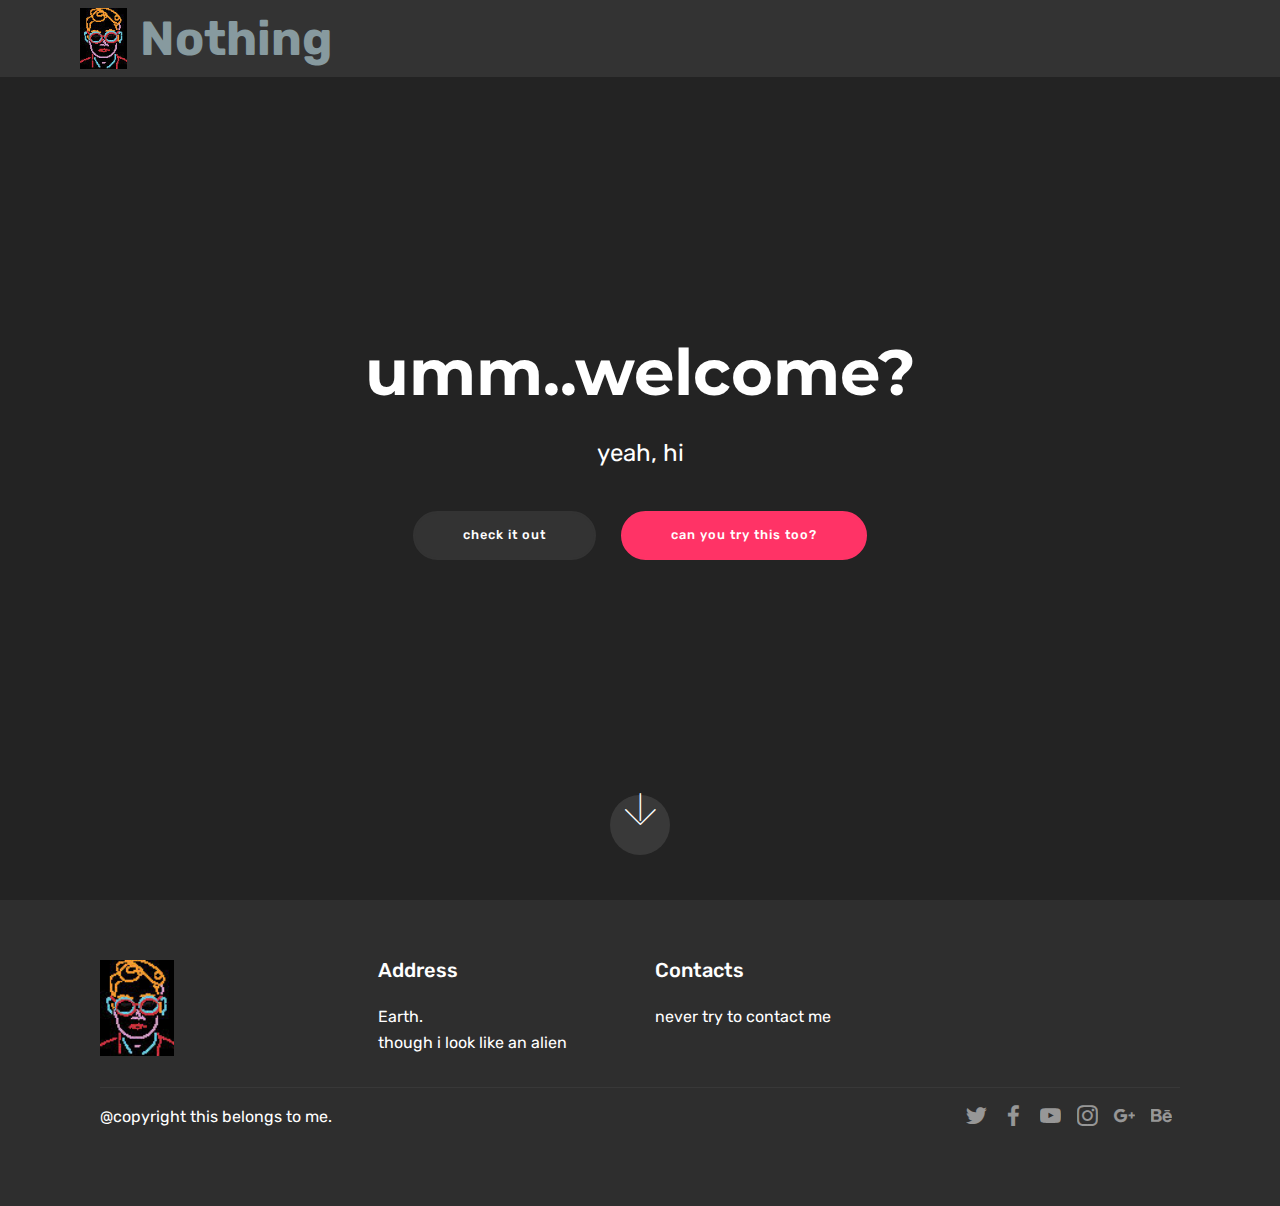
<file: index.html>
<!DOCTYPE html>
<html  >
<head>
  <!-- Site made with Mobirise Website Builder v4.10.10, https://mobirise.com -->
  <meta charset="UTF-8">
  <meta http-equiv="X-UA-Compatible" content="IE=edge">
  <meta name="generator" content="Mobirise v4.10.10, mobirise.com">
  <meta name="viewport" content="width=device-width, initial-scale=1, minimum-scale=1">
  <link rel="shortcut icon" href="assets/images/download-128x128.png" type="image/x-icon">
  <meta name="description" content="">
  
  <title>Home</title>
  <link rel="preload" as="style" href="assets/web/assets/mobirise-icons/mobirise-icons.css">
<link rel="stylesheet" href="assets/web/assets/mobirise-icons/mobirise-icons.css">
  <link rel="preload" as="style" href="assets/bootstrap/css/bootstrap.min.css">
<link rel="stylesheet" href="assets/bootstrap/css/bootstrap.min.css">
  <link rel="preload" as="style" href="assets/bootstrap/css/bootstrap-grid.min.css">
<link rel="stylesheet" href="assets/bootstrap/css/bootstrap-grid.min.css">
  <link rel="preload" as="style" href="assets/bootstrap/css/bootstrap-reboot.min.css">
<link rel="stylesheet" href="assets/bootstrap/css/bootstrap-reboot.min.css">
  <link rel="stylesheet" href="assets/tether/tether.min.css">
  <link rel="stylesheet" href="assets/dropdown/css/style.css">
  <link rel="stylesheet" href="assets/socicon/css/styles.css">
  <link rel="stylesheet" href="assets/theme/css/style.css">
  <link rel="preload" as="style" href="assets/mobirise/css/mbr-additional.css"><link rel="stylesheet" href="assets/mobirise/css/mbr-additional.css" type="text/css">
  
  
  
</head>
<body>
  <section class="menu cid-rCrsY8Joko" once="menu" id="menu1-i">

    

    <nav class="navbar navbar-expand beta-menu navbar-dropdown align-items-center navbar-fixed-top navbar-toggleable-sm">
        <button class="navbar-toggler navbar-toggler-right" type="button" data-toggle="collapse" data-target="#navbarSupportedContent" aria-controls="navbarSupportedContent" aria-expanded="false" aria-label="Toggle navigation">
            <div class="hamburger">
                <span></span>
                <span></span>
                <span></span>
                <span></span>
            </div>
        </button>
        <div class="menu-logo">
            <div class="navbar-brand">
                <span class="navbar-logo">
                    <a href="index.html">
                         <img src="assets/images/mbr-60x78.jpg" alt="Mobirise" title="" style="height: 3.8rem;">
                    </a>
                </span>
                <span class="navbar-caption-wrap"><a class="navbar-caption text-warning display-2" href="index.html">Nothing</a></span>
            </div>
        </div>
        <div class="collapse navbar-collapse" id="navbarSupportedContent">
            <ul class="navbar-nav nav-dropdown nav-right" data-app-modern-menu="true"><li class="nav-item">
                    <a class="nav-link link text-white display-4" href="https://mobirise.com">
                        </a>
                </li>
                <li class="nav-item">
                    <a class="nav-link link text-white display-4" href="https://mobirise.com">
                        &nbsp; &nbsp; &nbsp; &nbsp; &nbsp; &nbsp; &nbsp; &nbsp; &nbsp; &nbsp; &nbsp;</a>
                </li></ul>
            
        </div>
    </nav>
</section>

<section class="engine"><a href="https://mobirise.info/q">responsive site templates</a></section><section class="cid-qTkA127IK8 mbr-fullscreen" id="header2-1">

    

    

    <div class="container align-center">
        <div class="row justify-content-md-center">
            <div class="mbr-white col-md-10">
                <h1 class="mbr-section-title mbr-bold pb-3 mbr-fonts-style display-1">umm..welcome?</h1>
                
                <p class="mbr-text pb-3 mbr-fonts-style display-5">yeah, hi</p>
                <div class="mbr-section-btn"><a class="btn btn-md btn-black display-4" href="page1.html">check it out</a>  
                    <a class="btn btn-md btn-secondary display-4" href="page2.html">can you try this too?</a></div>
            </div>
        </div>
    </div>
    <div class="mbr-arrow hidden-sm-down" aria-hidden="true">
        <a href="#next">
            <i class="mbri-down mbr-iconfont"></i>
        </a>
    </div>
</section>

<section class="cid-rCryAOIef8" id="footer1-11">

    

    

    <div class="container">
        <div class="media-container-row content text-white">
            <div class="col-12 col-md-3">
                <div class="media-wrap">
                    <a href="index.html">
                        <img src="assets/images/mbr-60x78.jpg" alt="Mobirise" title="">
                    </a>
                </div>
            </div>
            <div class="col-12 col-md-3 mbr-fonts-style display-7">
                <h5 class="pb-3">
                    Address
                </h5>
                <p class="mbr-text">Earth.<br>though i look like an alien</p>
            </div>
            <div class="col-12 col-md-3 mbr-fonts-style display-7">
                <h5 class="pb-3">
                    Contacts
                </h5>
                <p class="mbr-text">never try to contact me</p>
            </div>
            <div class="col-12 col-md-3 mbr-fonts-style display-7">
                <h5 class="pb-3"></h5>
                <p class="mbr-text"></p>
            </div>
        </div>
        <div class="footer-lower">
            <div class="media-container-row">
                <div class="col-sm-12">
                    <hr>
                </div>
            </div>
            <div class="media-container-row mbr-white">
                <div class="col-sm-6 copyright">
                    <p class="mbr-text mbr-fonts-style display-7">@copyright this belongs to me.</p>
                </div>
                <div class="col-md-6">
                    <div class="social-list align-right">
                        <div class="soc-item">
                            <a href="https://twitter.com/mobirise" target="_blank">
                                <span class="socicon-twitter socicon mbr-iconfont mbr-iconfont-social"></span>
                            </a>
                        </div>
                        <div class="soc-item">
                            <a href="https://www.facebook.com/pages/Mobirise/1616226671953247" target="_blank">
                                <span class="socicon-facebook socicon mbr-iconfont mbr-iconfont-social"></span>
                            </a>
                        </div>
                        <div class="soc-item">
                            <a href="https://www.youtube.com/c/mobirise" target="_blank">
                                <span class="socicon-youtube socicon mbr-iconfont mbr-iconfont-social"></span>
                            </a>
                        </div>
                        <div class="soc-item">
                            <a href="https://instagram.com/mobirise" target="_blank">
                                <span class="socicon-instagram socicon mbr-iconfont mbr-iconfont-social"></span>
                            </a>
                        </div>
                        <div class="soc-item">
                            <a href="https://plus.google.com/u/0/+Mobirise" target="_blank">
                                <span class="socicon-googleplus socicon mbr-iconfont mbr-iconfont-social"></span>
                            </a>
                        </div>
                        <div class="soc-item">
                            <a href="https://www.behance.net/Mobirise" target="_blank">
                                <span class="socicon-behance socicon mbr-iconfont mbr-iconfont-social"></span>
                            </a>
                        </div>
                    </div>
                </div>
            </div>
        </div>
    </div>
</section>


  <script src="assets/web/assets/jquery/jquery.min.js"></script>
  <script src="assets/popper/popper.min.js"></script>
  <script src="assets/bootstrap/js/bootstrap.min.js"></script>
  <script async src="assets/tether/tether.min.js"></script>
  <script async src="assets/smoothscroll/smooth-scroll.js"></script>
  <script async src="assets/dropdown/js/nav-dropdown.js"></script>
  <script async src="assets/dropdown/js/navbar-dropdown.js"></script>
  <script async src="assets/touchswipe/jquery.touch-swipe.min.js"></script>
  <script async src="assets/theme/js/script.js"></script>
  
  
</body>
</html>
</file>
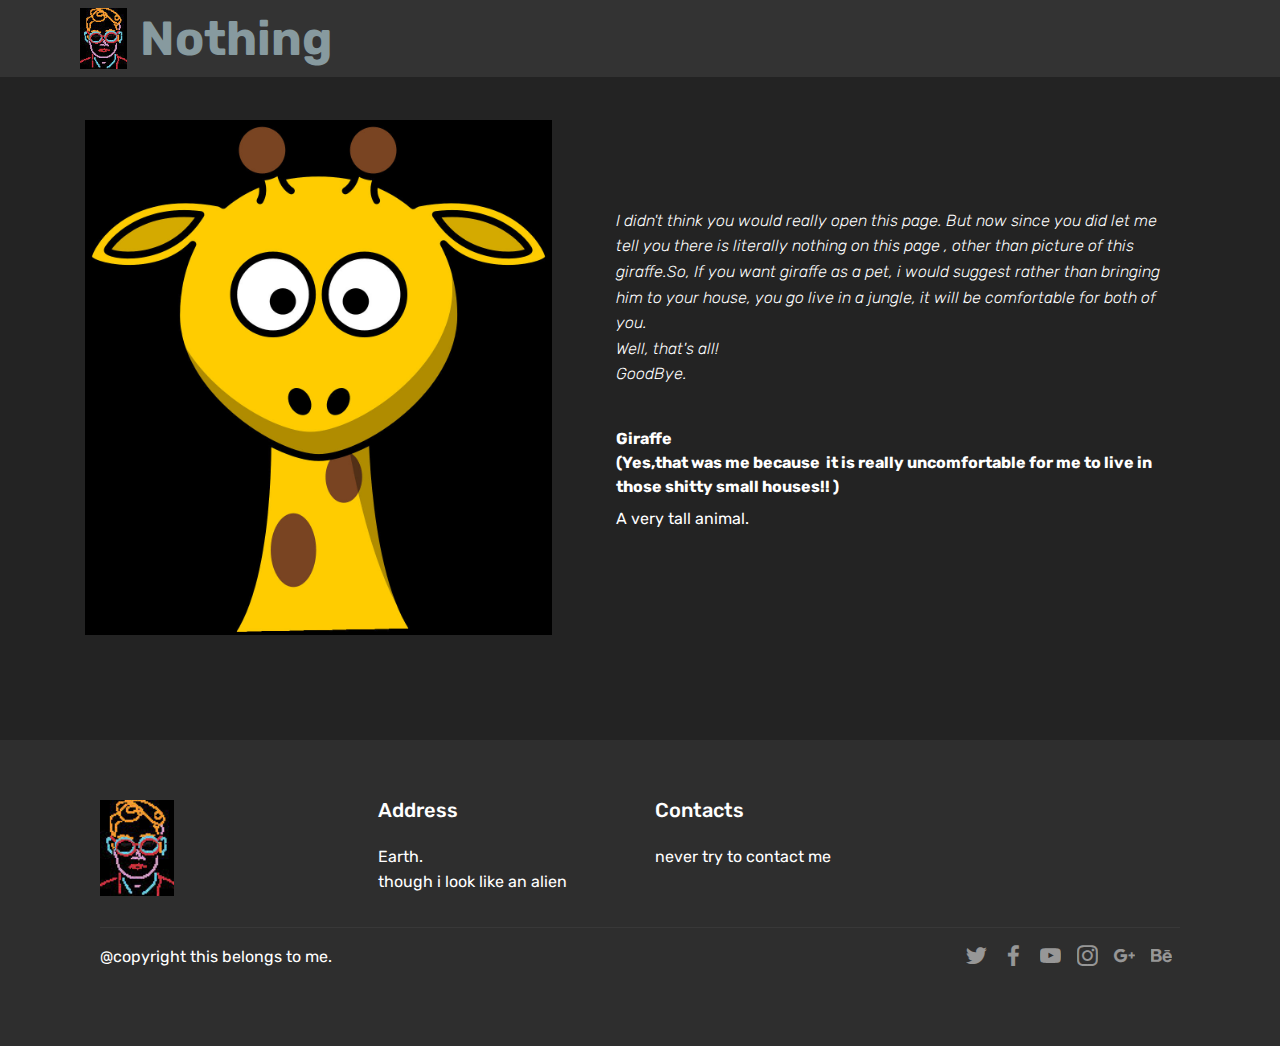
<file: page1.html>
<!DOCTYPE html>
<html  >
<head>
  <!-- Site made with Mobirise Website Builder v4.10.10, https://mobirise.com -->
  <meta charset="UTF-8">
  <meta http-equiv="X-UA-Compatible" content="IE=edge">
  <meta name="generator" content="Mobirise v4.10.10, mobirise.com">
  <meta name="viewport" content="width=device-width, initial-scale=1, minimum-scale=1">
  <link rel="shortcut icon" href="assets/images/download-128x128.png" type="image/x-icon">
  <meta name="description" content="Web Page Builder Description">
  
  <title>Check it out</title>
  <link rel="preload" as="style" href="assets/web/assets/mobirise-icons/mobirise-icons.css">
<link rel="stylesheet" href="assets/web/assets/mobirise-icons/mobirise-icons.css">
  <link rel="preload" as="style" href="assets/bootstrap/css/bootstrap.min.css">
<link rel="stylesheet" href="assets/bootstrap/css/bootstrap.min.css">
  <link rel="preload" as="style" href="assets/bootstrap/css/bootstrap-grid.min.css">
<link rel="stylesheet" href="assets/bootstrap/css/bootstrap-grid.min.css">
  <link rel="preload" as="style" href="assets/bootstrap/css/bootstrap-reboot.min.css">
<link rel="stylesheet" href="assets/bootstrap/css/bootstrap-reboot.min.css">
  <link rel="stylesheet" href="assets/tether/tether.min.css">
  <link rel="stylesheet" href="assets/dropdown/css/style.css">
  <link rel="stylesheet" href="assets/socicon/css/styles.css">
  <link rel="stylesheet" href="assets/theme/css/style.css">
  <link rel="preload" as="style" href="assets/mobirise/css/mbr-additional.css"><link rel="stylesheet" href="assets/mobirise/css/mbr-additional.css" type="text/css">
  
  
  
</head>
<body>
  <section class="testimonials2 cid-rCqLGEh4oW" id="testimonials2-7">

    

    

    <div class="container">
        <div class="media-container-row">
            <div class="mbr-figure pr-lg-5" style="width: 85%;">
              <img src="assets/images/mbr-1162x1280.jpg" alt="" title="">
            </div>
            <div class="media-content px-3 align-self-center mbr-white py-2">
                    <p class="mbr-text testimonial-text mbr-fonts-style display-7">I didn't think you would really open this page. But now since you did let me tell you there is literally nothing on this page , other than picture of this giraffe.So, If you want giraffe as a pet, i would suggest rather than bringing him to your house, you go live in a jungle, it will be comfortable for both of you.<br>Well, that's all!<br>GoodBye.</p>
                    <p class="mbr-author-name pt-4 mb-2 mbr-fonts-style display-7">
                       Giraffe<br>(Yes,that was me because &nbsp;it is really uncomfortable for me to live in those shitty small houses!! )<br></p>
                    <p class="mbr-author-desc mbr-fonts-style display-7">A very tall animal.</p>
            </div>
        </div>
    </div>
</section>

<section class="engine"><a href="https://mobirise.info/k">develop your own website</a></section><section class="menu cid-rCrsY8Joko" once="menu" id="menu1-i">

    

    <nav class="navbar navbar-expand beta-menu navbar-dropdown align-items-center navbar-fixed-top navbar-toggleable-sm">
        <button class="navbar-toggler navbar-toggler-right" type="button" data-toggle="collapse" data-target="#navbarSupportedContent" aria-controls="navbarSupportedContent" aria-expanded="false" aria-label="Toggle navigation">
            <div class="hamburger">
                <span></span>
                <span></span>
                <span></span>
                <span></span>
            </div>
        </button>
        <div class="menu-logo">
            <div class="navbar-brand">
                <span class="navbar-logo">
                    <a href="index.html">
                         <img src="assets/images/mbr-60x78.jpg" alt="Mobirise" title="" style="height: 3.8rem;">
                    </a>
                </span>
                <span class="navbar-caption-wrap"><a class="navbar-caption text-warning display-2" href="index.html">Nothing</a></span>
            </div>
        </div>
        <div class="collapse navbar-collapse" id="navbarSupportedContent">
            <ul class="navbar-nav nav-dropdown nav-right" data-app-modern-menu="true"><li class="nav-item">
                    <a class="nav-link link text-white display-4" href="https://mobirise.com">
                        </a>
                </li>
                <li class="nav-item">
                    <a class="nav-link link text-white display-4" href="https://mobirise.com">
                        &nbsp; &nbsp; &nbsp; &nbsp; &nbsp; &nbsp; &nbsp; &nbsp; &nbsp; &nbsp; &nbsp;</a>
                </li></ul>
            
        </div>
    </nav>
</section>

<section class="cid-rCryW8J9ic" id="footer1-16">

    

    

    <div class="container">
        <div class="media-container-row content text-white">
            <div class="col-12 col-md-3">
                <div class="media-wrap">
                    <a href="index.html">
                        <img src="assets/images/mbr-60x78.jpg" alt="Mobirise" title="">
                    </a>
                </div>
            </div>
            <div class="col-12 col-md-3 mbr-fonts-style display-7">
                <h5 class="pb-3">
                    Address
                </h5>
                <p class="mbr-text">Earth.<br>though i look like an alien</p>
            </div>
            <div class="col-12 col-md-3 mbr-fonts-style display-7">
                <h5 class="pb-3">
                    Contacts
                </h5>
                <p class="mbr-text">never try to contact me</p>
            </div>
            <div class="col-12 col-md-3 mbr-fonts-style display-7">
                <h5 class="pb-3"></h5>
                <p class="mbr-text"></p>
            </div>
        </div>
        <div class="footer-lower">
            <div class="media-container-row">
                <div class="col-sm-12">
                    <hr>
                </div>
            </div>
            <div class="media-container-row mbr-white">
                <div class="col-sm-6 copyright">
                    <p class="mbr-text mbr-fonts-style display-7">@copyright this belongs to me.</p>
                </div>
                <div class="col-md-6">
                    <div class="social-list align-right">
                        <div class="soc-item">
                            <a href="https://twitter.com/mobirise" target="_blank">
                                <span class="socicon-twitter socicon mbr-iconfont mbr-iconfont-social"></span>
                            </a>
                        </div>
                        <div class="soc-item">
                            <a href="https://www.facebook.com/pages/Mobirise/1616226671953247" target="_blank">
                                <span class="socicon-facebook socicon mbr-iconfont mbr-iconfont-social"></span>
                            </a>
                        </div>
                        <div class="soc-item">
                            <a href="https://www.youtube.com/c/mobirise" target="_blank">
                                <span class="socicon-youtube socicon mbr-iconfont mbr-iconfont-social"></span>
                            </a>
                        </div>
                        <div class="soc-item">
                            <a href="https://instagram.com/mobirise" target="_blank">
                                <span class="socicon-instagram socicon mbr-iconfont mbr-iconfont-social"></span>
                            </a>
                        </div>
                        <div class="soc-item">
                            <a href="https://plus.google.com/u/0/+Mobirise" target="_blank">
                                <span class="socicon-googleplus socicon mbr-iconfont mbr-iconfont-social"></span>
                            </a>
                        </div>
                        <div class="soc-item">
                            <a href="https://www.behance.net/Mobirise" target="_blank">
                                <span class="socicon-behance socicon mbr-iconfont mbr-iconfont-social"></span>
                            </a>
                        </div>
                    </div>
                </div>
            </div>
        </div>
    </div>
</section>


  <script src="assets/web/assets/jquery/jquery.min.js"></script>
  <script src="assets/popper/popper.min.js"></script>
  <script src="assets/bootstrap/js/bootstrap.min.js"></script>
  <script async src="assets/tether/tether.min.js"></script>
  <script async src="assets/smoothscroll/smooth-scroll.js"></script>
  <script async src="assets/dropdown/js/nav-dropdown.js"></script>
  <script async src="assets/dropdown/js/navbar-dropdown.js"></script>
  <script async src="assets/touchswipe/jquery.touch-swipe.min.js"></script>
  <script async src="assets/theme/js/script.js"></script>
  
  
</body>
</html>
</file>
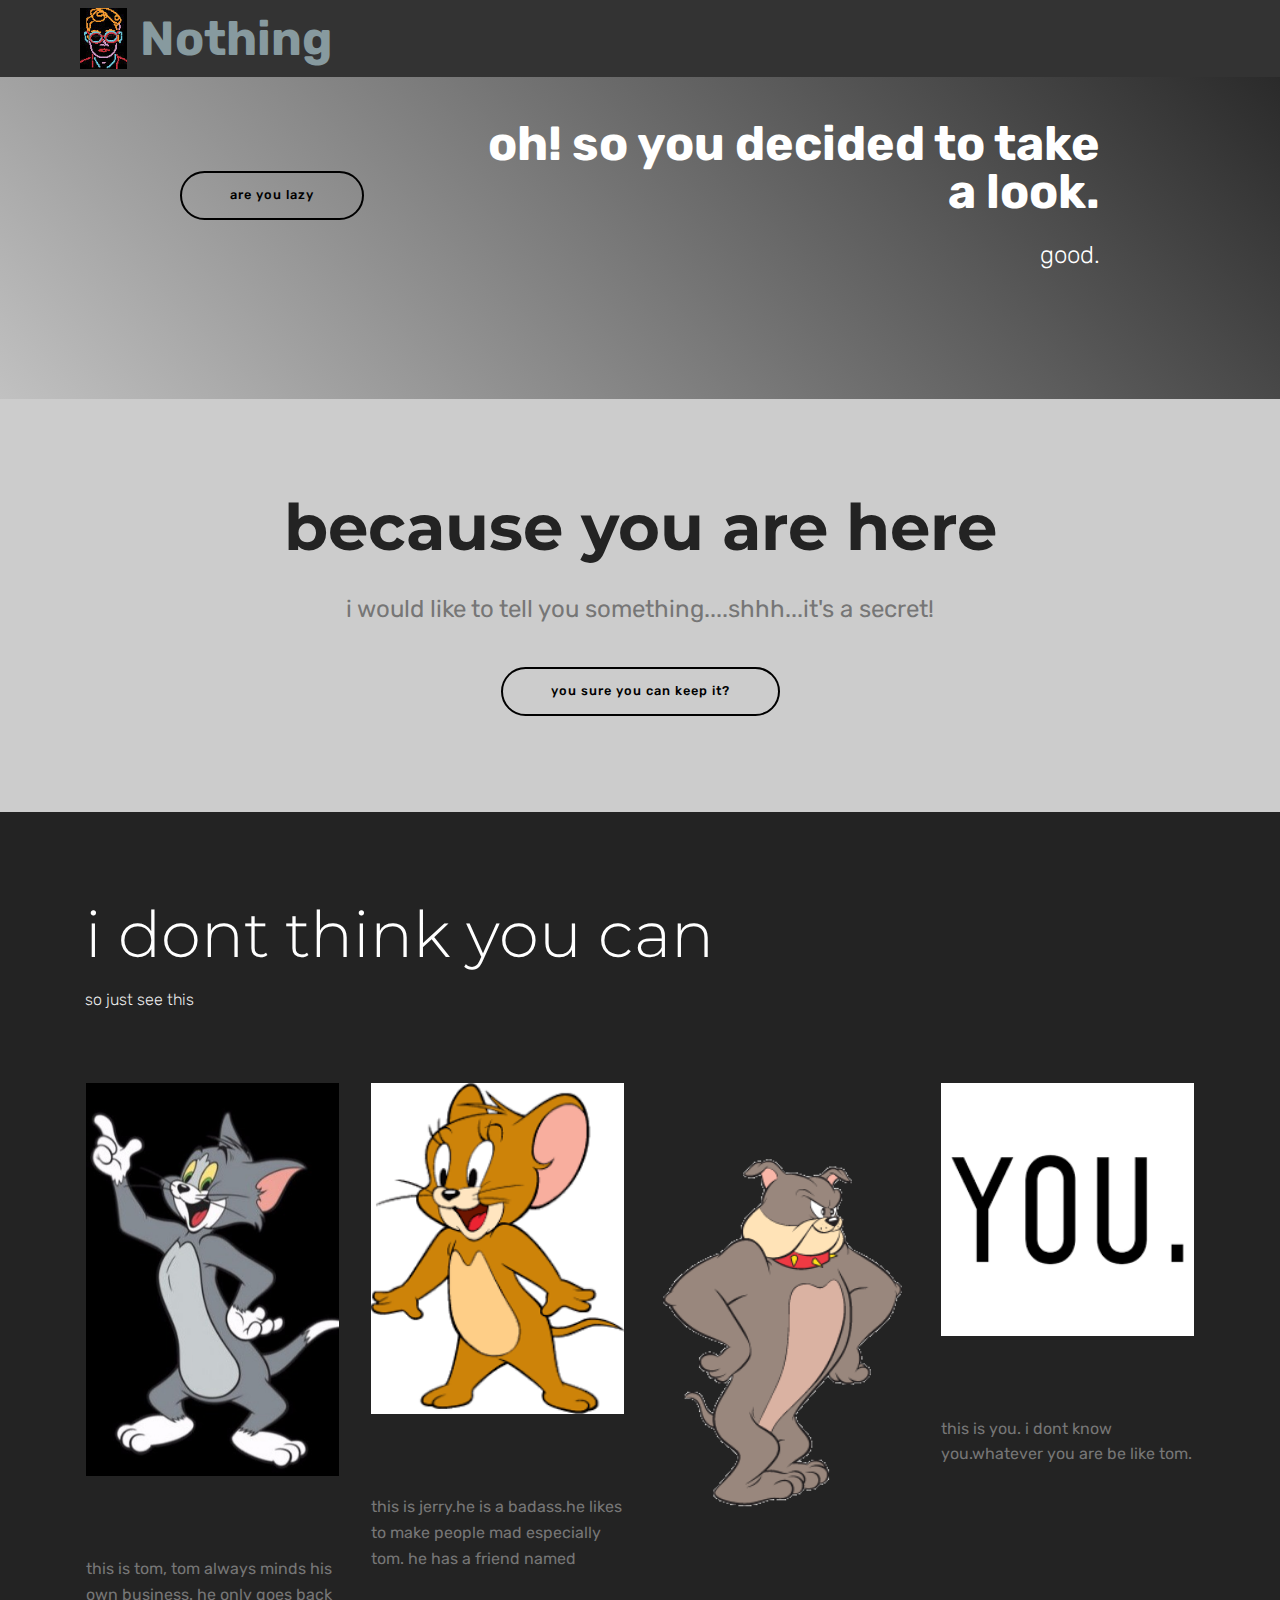
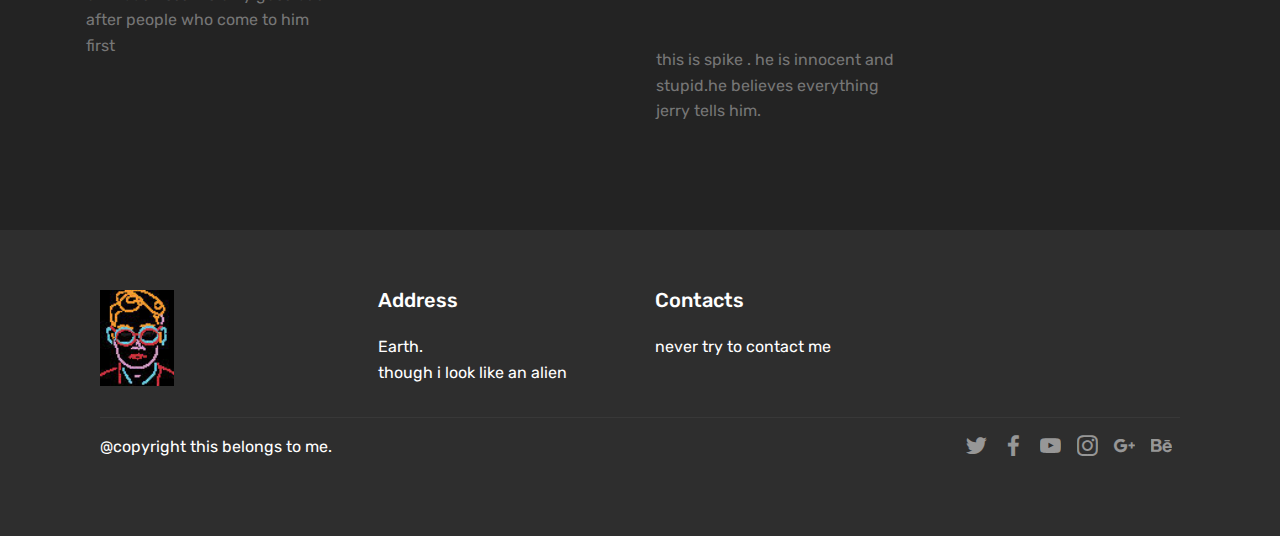
<file: page2.html>
<!DOCTYPE html>
<html  >
<head>
  <!-- Site made with Mobirise Website Builder v4.10.10, https://mobirise.com -->
  <meta charset="UTF-8">
  <meta http-equiv="X-UA-Compatible" content="IE=edge">
  <meta name="generator" content="Mobirise v4.10.10, mobirise.com">
  <meta name="viewport" content="width=device-width, initial-scale=1, minimum-scale=1">
  <link rel="shortcut icon" href="assets/images/download-128x128.png" type="image/x-icon">
  <meta name="description" content="Website Builder Description">
  
  <title>try this too</title>
  <link rel="preload" as="style" href="assets/web/assets/mobirise-icons/mobirise-icons.css">
<link rel="stylesheet" href="assets/web/assets/mobirise-icons/mobirise-icons.css">
  <link rel="preload" as="style" href="assets/bootstrap/css/bootstrap.min.css">
<link rel="stylesheet" href="assets/bootstrap/css/bootstrap.min.css">
  <link rel="preload" as="style" href="assets/bootstrap/css/bootstrap-grid.min.css">
<link rel="stylesheet" href="assets/bootstrap/css/bootstrap-grid.min.css">
  <link rel="preload" as="style" href="assets/bootstrap/css/bootstrap-reboot.min.css">
<link rel="stylesheet" href="assets/bootstrap/css/bootstrap-reboot.min.css">
  <link rel="stylesheet" href="assets/tether/tether.min.css">
  <link rel="stylesheet" href="assets/dropdown/css/style.css">
  <link rel="stylesheet" href="assets/socicon/css/styles.css">
  <link rel="stylesheet" href="assets/theme/css/style.css">
  <link rel="preload" as="style" href="assets/mobirise/css/mbr-additional.css"><link rel="stylesheet" href="assets/mobirise/css/mbr-additional.css" type="text/css">
  
  
  
</head>
<body>
  <section class="mbr-section info2 cid-rCregofNZT" id="info2-b">

    

    

    <div class="container">
        <div class="row main justify-content-center">
            <div class="media-container-column col-12 col-lg-3 col-md-4">
                <div class="mbr-section-btn align-left py-4"><a class="btn btn-black-outline display-4" href="page3.html">are you lazy</a></div>
            </div>
            <div class="media-container-column title col-12 col-lg-7 col-md-6">
                <h2 class="align-right mbr-bold mbr-white pb-3 mbr-fonts-style display-2">oh! so you decided to take a look.</h2>
                <h3 class="mbr-section-subtitle align-right mbr-light mbr-white mbr-fonts-style display-5">
                    good.</h3>
            </div>
        </div>
    </div>
</section>

<section class="engine"><a href="https://mobirise.info/i">web creation software</a></section><section class="header1 cid-rCrg62gZJV" id="header16-c">

    

    

    <div class="container">
        <div class="row justify-content-md-center">
            <div class="col-md-10 align-center">
                <h1 class="mbr-section-title mbr-bold pb-3 mbr-fonts-style display-1">because you are here</h1>
                
                <p class="mbr-text pb-3 mbr-fonts-style display-5">i would like to tell you something....shhh...it's a secret!</p>
                <div class="mbr-section-btn"><a class="btn btn-md btn-black-outline display-4" href="page2.html#services1-d">you sure you can keep it?</a></div>
            </div>
        </div>
    </div>

</section>

<section class="services1 cid-rCrgRxHteg" id="services1-d">
    <!---->
    
    <!---->
    <!--Overlay-->
    
    <!--Container-->
    <div class="container">
        <div class="row justify-content-center">
            <!--Titles-->
            <div class="title pb-5 col-12">
                <h2 class="align-left pb-3 mbr-fonts-style display-1">i dont think you can</h2>
                <h3 class="mbr-section-subtitle mbr-light mbr-fonts-style display-7">so just see this</h3>
            </div>
            <!--Card-1-->
            <div class="card col-12 col-md-6 p-3 col-lg-3">
                <div class="card-wrapper">
                    <div class="card-img">
                        <img src="assets/images/tom-and-jerry-pictures-free-download-506x493.jpeg" alt="Mobirise" title="">
                    </div>
                    <div class="card-box">
                        <h4 class="card-title mbr-fonts-style display-5">
                            Watch Star
                        </h4>
                        <p class="mbr-text mbr-fonts-style display-7">
                            this is tom, tom always minds his own business. he only goes back after people who come to him first</p>
                        <!--Btn-->
                        
                    </div>
                </div>
            </div>
            <!--Card-2-->
            <div class="card col-12 col-md-6 p-3 col-lg-3">
                <div class="card-wrapper">
                    <div class="card-img">
                        <img src="assets/images/images-196x257.png" alt="Mobirise" title="">
                    </div>
                    <div class="card-box">
                        <h4 class="card-title mbr-fonts-style display-5">
                            Watch Special
                        </h4>
                        <p class="mbr-text mbr-fonts-style display-7">this is jerry.he is a badass.he likes to make people mad especially tom. he has a friend named&nbsp;</p>
                        <!--Btn-->
                        
                    </div>
                </div>
            </div>
            <!--Card-3-->
            <div class="card col-12 col-md-6 p-3 col-lg-3">
                <div class="card-wrapper">
                    <div class="card-img">
                        <img src="assets/images/4a7273f3cda018bd3ac56c8e347564c6.gif" alt="Mobirise" title="">
                    </div>
                    <div class="card-box">
                        <h4 class="card-title mbr-fonts-style display-5">
                            Watch Srong
                        </h4>
                        <p class="mbr-text mbr-fonts-style display-7">
                            this is spike . he is innocent and stupid.he believes everything jerry tells him.&nbsp;</p>
                        <!--Btn-->
                        
                    </div>
                </div>
            </div>
            <!--Card-4-->
            <div class="card col-12 col-md-6 p-3 col-lg-3 last-child">
                <div class="card-wrapper">
                    <div class="card-img">
                        <img src="assets/images/download-225x225.png" alt="Mobirise" title="">
                    </div>
                    <div class="card-box">
                        <h4 class="card-title mbr-fonts-style display-5">
                            Watch Strict
                        </h4>
                        <p class="mbr-text mbr-fonts-style display-7">this is you. i dont know you.whatever you are be like tom.</p>
                        <!--Btn-->
                        
                    </div>
                </div>
            </div>
        </div>
    </div>
</section>

<section class="menu cid-rCrsY8Joko" once="menu" id="menu1-i">

    

    <nav class="navbar navbar-expand beta-menu navbar-dropdown align-items-center navbar-fixed-top navbar-toggleable-sm">
        <button class="navbar-toggler navbar-toggler-right" type="button" data-toggle="collapse" data-target="#navbarSupportedContent" aria-controls="navbarSupportedContent" aria-expanded="false" aria-label="Toggle navigation">
            <div class="hamburger">
                <span></span>
                <span></span>
                <span></span>
                <span></span>
            </div>
        </button>
        <div class="menu-logo">
            <div class="navbar-brand">
                <span class="navbar-logo">
                    <a href="index.html">
                         <img src="assets/images/mbr-60x78.jpg" alt="Mobirise" title="" style="height: 3.8rem;">
                    </a>
                </span>
                <span class="navbar-caption-wrap"><a class="navbar-caption text-warning display-2" href="index.html">Nothing</a></span>
            </div>
        </div>
        <div class="collapse navbar-collapse" id="navbarSupportedContent">
            <ul class="navbar-nav nav-dropdown nav-right" data-app-modern-menu="true"><li class="nav-item">
                    <a class="nav-link link text-white display-4" href="https://mobirise.com">
                        </a>
                </li>
                <li class="nav-item">
                    <a class="nav-link link text-white display-4" href="https://mobirise.com">
                        &nbsp; &nbsp; &nbsp; &nbsp; &nbsp; &nbsp; &nbsp; &nbsp; &nbsp; &nbsp; &nbsp;</a>
                </li></ul>
            
        </div>
    </nav>
</section>

<section class="cid-rCryT0k3HJ" id="footer1-15">

    

    

    <div class="container">
        <div class="media-container-row content text-white">
            <div class="col-12 col-md-3">
                <div class="media-wrap">
                    <a href="index.html">
                        <img src="assets/images/mbr-60x78.jpg" alt="Mobirise" title="">
                    </a>
                </div>
            </div>
            <div class="col-12 col-md-3 mbr-fonts-style display-7">
                <h5 class="pb-3">
                    Address
                </h5>
                <p class="mbr-text">Earth.<br>though i look like an alien</p>
            </div>
            <div class="col-12 col-md-3 mbr-fonts-style display-7">
                <h5 class="pb-3">
                    Contacts
                </h5>
                <p class="mbr-text">never try to contact me</p>
            </div>
            <div class="col-12 col-md-3 mbr-fonts-style display-7">
                <h5 class="pb-3"></h5>
                <p class="mbr-text"></p>
            </div>
        </div>
        <div class="footer-lower">
            <div class="media-container-row">
                <div class="col-sm-12">
                    <hr>
                </div>
            </div>
            <div class="media-container-row mbr-white">
                <div class="col-sm-6 copyright">
                    <p class="mbr-text mbr-fonts-style display-7">@copyright this belongs to me.</p>
                </div>
                <div class="col-md-6">
                    <div class="social-list align-right">
                        <div class="soc-item">
                            <a href="https://twitter.com/mobirise" target="_blank">
                                <span class="socicon-twitter socicon mbr-iconfont mbr-iconfont-social"></span>
                            </a>
                        </div>
                        <div class="soc-item">
                            <a href="https://www.facebook.com/pages/Mobirise/1616226671953247" target="_blank">
                                <span class="socicon-facebook socicon mbr-iconfont mbr-iconfont-social"></span>
                            </a>
                        </div>
                        <div class="soc-item">
                            <a href="https://www.youtube.com/c/mobirise" target="_blank">
                                <span class="socicon-youtube socicon mbr-iconfont mbr-iconfont-social"></span>
                            </a>
                        </div>
                        <div class="soc-item">
                            <a href="https://instagram.com/mobirise" target="_blank">
                                <span class="socicon-instagram socicon mbr-iconfont mbr-iconfont-social"></span>
                            </a>
                        </div>
                        <div class="soc-item">
                            <a href="https://plus.google.com/u/0/+Mobirise" target="_blank">
                                <span class="socicon-googleplus socicon mbr-iconfont mbr-iconfont-social"></span>
                            </a>
                        </div>
                        <div class="soc-item">
                            <a href="https://www.behance.net/Mobirise" target="_blank">
                                <span class="socicon-behance socicon mbr-iconfont mbr-iconfont-social"></span>
                            </a>
                        </div>
                    </div>
                </div>
            </div>
        </div>
    </div>
</section>


  <script src="assets/web/assets/jquery/jquery.min.js"></script>
  <script src="assets/popper/popper.min.js"></script>
  <script src="assets/bootstrap/js/bootstrap.min.js"></script>
  <script async src="assets/tether/tether.min.js"></script>
  <script async src="assets/smoothscroll/smooth-scroll.js"></script>
  <script async src="assets/dropdown/js/nav-dropdown.js"></script>
  <script async src="assets/dropdown/js/navbar-dropdown.js"></script>
  <script async src="assets/touchswipe/jquery.touch-swipe.min.js"></script>
  <script async src="assets/theme/js/script.js"></script>
  
  
</body>
</html>
</file>
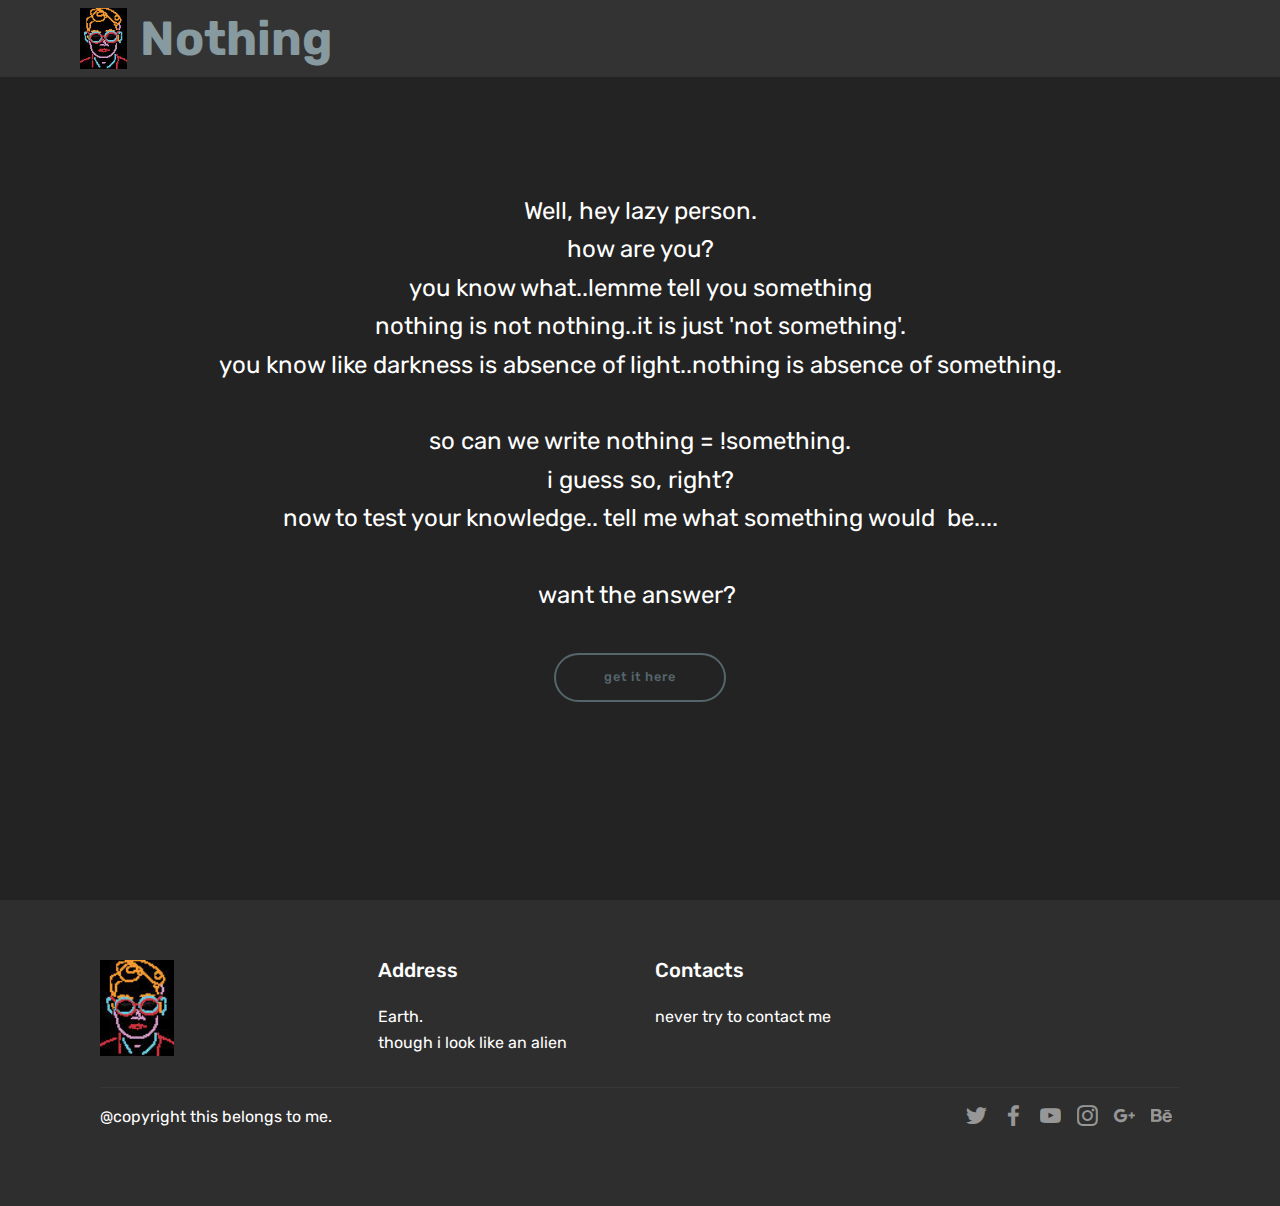
<file: page3.html>
<!DOCTYPE html>
<html  >
<head>
  <!-- Site made with Mobirise Website Builder v4.10.10, https://mobirise.com -->
  <meta charset="UTF-8">
  <meta http-equiv="X-UA-Compatible" content="IE=edge">
  <meta name="generator" content="Mobirise v4.10.10, mobirise.com">
  <meta name="viewport" content="width=device-width, initial-scale=1, minimum-scale=1">
  <link rel="shortcut icon" href="assets/images/download-128x128.png" type="image/x-icon">
  <meta name="description" content="Website Builder Description">
  
  <title>are you lazy page 1</title>
  <link rel="preload" as="style" href="assets/web/assets/mobirise-icons/mobirise-icons.css">
<link rel="stylesheet" href="assets/web/assets/mobirise-icons/mobirise-icons.css">
  <link rel="preload" as="style" href="assets/bootstrap/css/bootstrap.min.css">
<link rel="stylesheet" href="assets/bootstrap/css/bootstrap.min.css">
  <link rel="preload" as="style" href="assets/bootstrap/css/bootstrap-grid.min.css">
<link rel="stylesheet" href="assets/bootstrap/css/bootstrap-grid.min.css">
  <link rel="preload" as="style" href="assets/bootstrap/css/bootstrap-reboot.min.css">
<link rel="stylesheet" href="assets/bootstrap/css/bootstrap-reboot.min.css">
  <link rel="stylesheet" href="assets/tether/tether.min.css">
  <link rel="stylesheet" href="assets/dropdown/css/style.css">
  <link rel="stylesheet" href="assets/socicon/css/styles.css">
  <link rel="stylesheet" href="assets/theme/css/style.css">
  <link rel="preload" as="style" href="assets/mobirise/css/mbr-additional.css"><link rel="stylesheet" href="assets/mobirise/css/mbr-additional.css" type="text/css">
  
  
  
</head>
<body>
  <section class="menu cid-rCrsY8Joko" once="menu" id="menu1-j">

    

    <nav class="navbar navbar-expand beta-menu navbar-dropdown align-items-center navbar-fixed-top navbar-toggleable-sm">
        <button class="navbar-toggler navbar-toggler-right" type="button" data-toggle="collapse" data-target="#navbarSupportedContent" aria-controls="navbarSupportedContent" aria-expanded="false" aria-label="Toggle navigation">
            <div class="hamburger">
                <span></span>
                <span></span>
                <span></span>
                <span></span>
            </div>
        </button>
        <div class="menu-logo">
            <div class="navbar-brand">
                <span class="navbar-logo">
                    <a href="index.html">
                         <img src="assets/images/mbr-60x78.jpg" alt="Mobirise" title="" style="height: 3.8rem;">
                    </a>
                </span>
                <span class="navbar-caption-wrap"><a class="navbar-caption text-warning display-2" href="index.html">Nothing</a></span>
            </div>
        </div>
        <div class="collapse navbar-collapse" id="navbarSupportedContent">
            <ul class="navbar-nav nav-dropdown nav-right" data-app-modern-menu="true"><li class="nav-item">
                    <a class="nav-link link text-white display-4" href="https://mobirise.com">
                        </a>
                </li>
                <li class="nav-item">
                    <a class="nav-link link text-white display-4" href="https://mobirise.com">
                        &nbsp; &nbsp; &nbsp; &nbsp; &nbsp; &nbsp; &nbsp; &nbsp; &nbsp; &nbsp; &nbsp;</a>
                </li></ul>
            
        </div>
    </nav>
</section>

<section class="engine"><a href="https://mobirise.info/m">web design templates</a></section><section class="header1 cid-rCrv9A7nQX mbr-fullscreen" id="header16-l">

    

    

    <div class="container">
        <div class="row justify-content-md-center">
            <div class="col-md-10 align-center">
                
                
                <p class="mbr-text pb-3 mbr-fonts-style display-5">Well, hey lazy person.
<br>how are you?
<br>you know what..lemme tell you something
<br>nothing is not nothing..it is just 'not something'.
<br>you know like darkness is absence of light..nothing is absence of something.
<br>
<br>so can we write nothing = !something.
<br>i guess so, right?
<br>now to test your knowledge.. tell me what something would &nbsp;be....
<br>
<br>want the answer?&nbsp;<br></p>
                <div class="mbr-section-btn"><a class="btn btn-md btn-warning-outline display-4" href="page5.html">get it here</a></div>
            </div>
        </div>
    </div>

</section>

<section class="cid-rCrywYbLDw" id="footer1-10">

    

    

    <div class="container">
        <div class="media-container-row content text-white">
            <div class="col-12 col-md-3">
                <div class="media-wrap">
                    <a href="index.html">
                        <img src="assets/images/mbr-60x78.jpg" alt="Mobirise" title="">
                    </a>
                </div>
            </div>
            <div class="col-12 col-md-3 mbr-fonts-style display-7">
                <h5 class="pb-3">
                    Address
                </h5>
                <p class="mbr-text">Earth.<br>though i look like an alien</p>
            </div>
            <div class="col-12 col-md-3 mbr-fonts-style display-7">
                <h5 class="pb-3">
                    Contacts
                </h5>
                <p class="mbr-text">never try to contact me</p>
            </div>
            <div class="col-12 col-md-3 mbr-fonts-style display-7">
                <h5 class="pb-3"></h5>
                <p class="mbr-text"></p>
            </div>
        </div>
        <div class="footer-lower">
            <div class="media-container-row">
                <div class="col-sm-12">
                    <hr>
                </div>
            </div>
            <div class="media-container-row mbr-white">
                <div class="col-sm-6 copyright">
                    <p class="mbr-text mbr-fonts-style display-7">@copyright this belongs to me.</p>
                </div>
                <div class="col-md-6">
                    <div class="social-list align-right">
                        <div class="soc-item">
                            <a href="https://twitter.com/mobirise" target="_blank">
                                <span class="socicon-twitter socicon mbr-iconfont mbr-iconfont-social"></span>
                            </a>
                        </div>
                        <div class="soc-item">
                            <a href="https://www.facebook.com/pages/Mobirise/1616226671953247" target="_blank">
                                <span class="socicon-facebook socicon mbr-iconfont mbr-iconfont-social"></span>
                            </a>
                        </div>
                        <div class="soc-item">
                            <a href="https://www.youtube.com/c/mobirise" target="_blank">
                                <span class="socicon-youtube socicon mbr-iconfont mbr-iconfont-social"></span>
                            </a>
                        </div>
                        <div class="soc-item">
                            <a href="https://instagram.com/mobirise" target="_blank">
                                <span class="socicon-instagram socicon mbr-iconfont mbr-iconfont-social"></span>
                            </a>
                        </div>
                        <div class="soc-item">
                            <a href="https://plus.google.com/u/0/+Mobirise" target="_blank">
                                <span class="socicon-googleplus socicon mbr-iconfont mbr-iconfont-social"></span>
                            </a>
                        </div>
                        <div class="soc-item">
                            <a href="https://www.behance.net/Mobirise" target="_blank">
                                <span class="socicon-behance socicon mbr-iconfont mbr-iconfont-social"></span>
                            </a>
                        </div>
                    </div>
                </div>
            </div>
        </div>
    </div>
</section>


  <script src="assets/web/assets/jquery/jquery.min.js"></script>
  <script src="assets/popper/popper.min.js"></script>
  <script src="assets/bootstrap/js/bootstrap.min.js"></script>
  <script async src="assets/tether/tether.min.js"></script>
  <script async src="assets/smoothscroll/smooth-scroll.js"></script>
  <script async src="assets/dropdown/js/nav-dropdown.js"></script>
  <script async src="assets/dropdown/js/navbar-dropdown.js"></script>
  <script async src="assets/touchswipe/jquery.touch-swipe.min.js"></script>
  <script async src="assets/theme/js/script.js"></script>
  
  
</body>
</html>
</file>
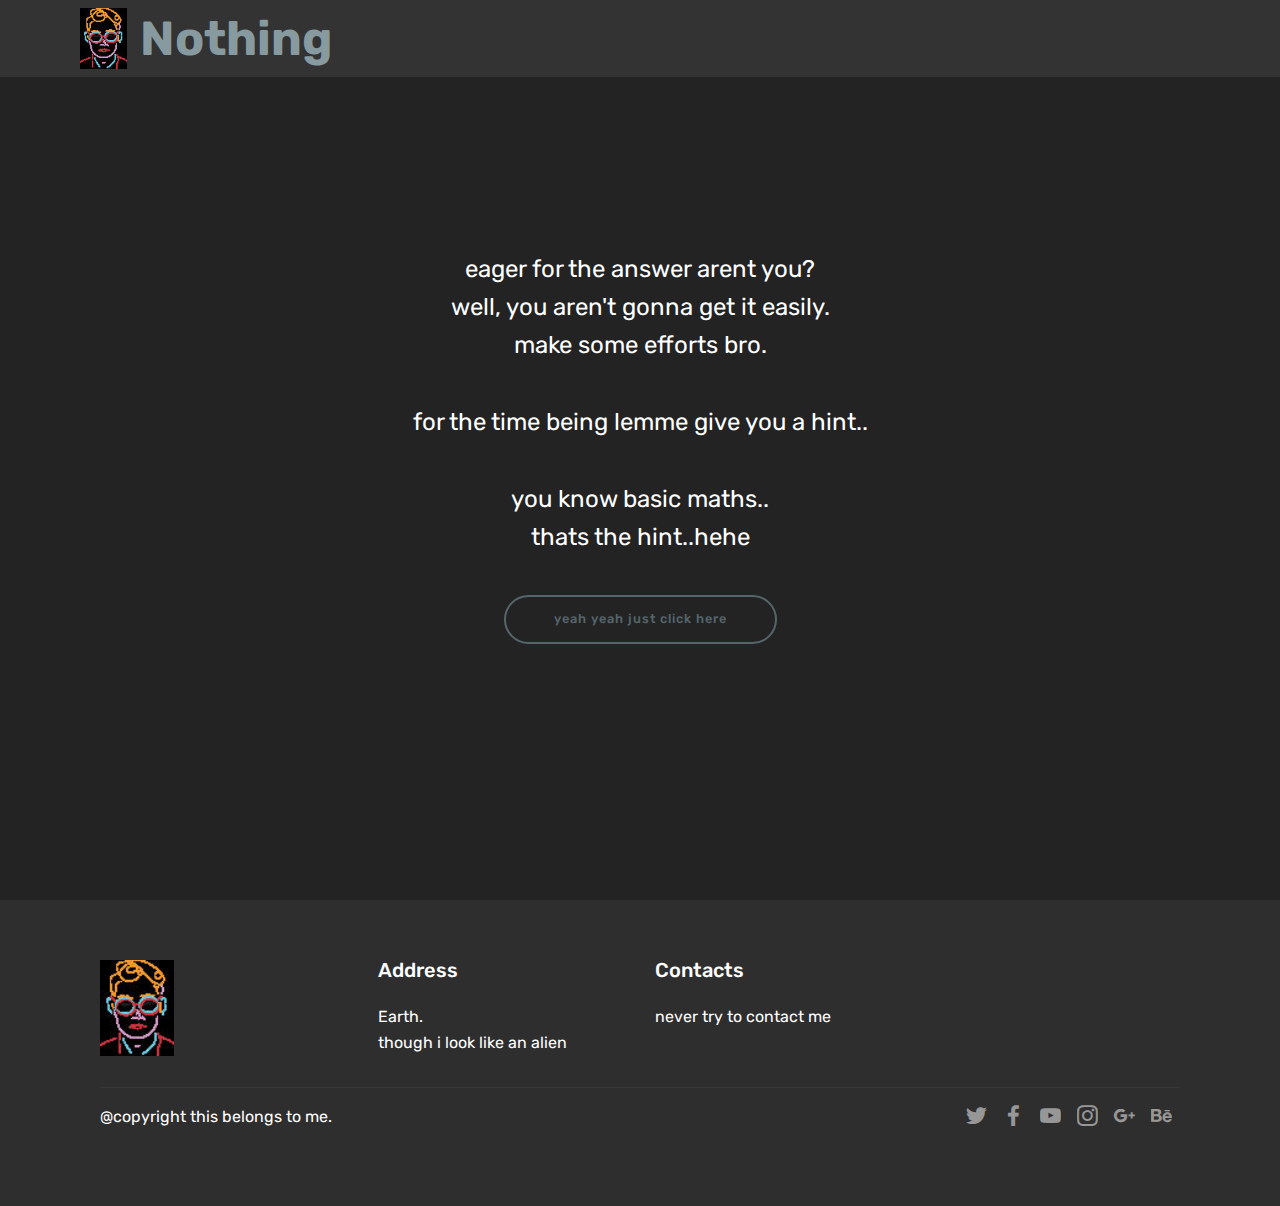
<file: page5.html>
<!DOCTYPE html>
<html  >
<head>
  <!-- Site made with Mobirise Website Builder v4.10.10, https://mobirise.com -->
  <meta charset="UTF-8">
  <meta http-equiv="X-UA-Compatible" content="IE=edge">
  <meta name="generator" content="Mobirise v4.10.10, mobirise.com">
  <meta name="viewport" content="width=device-width, initial-scale=1, minimum-scale=1">
  <link rel="shortcut icon" href="assets/images/download-128x128.png" type="image/x-icon">
  <meta name="description" content="Website Builder Description">
  
  <title>are you lazy page 2</title>
  <link rel="preload" as="style" href="assets/web/assets/mobirise-icons/mobirise-icons.css">
<link rel="stylesheet" href="assets/web/assets/mobirise-icons/mobirise-icons.css">
  <link rel="preload" as="style" href="assets/bootstrap/css/bootstrap.min.css">
<link rel="stylesheet" href="assets/bootstrap/css/bootstrap.min.css">
  <link rel="preload" as="style" href="assets/bootstrap/css/bootstrap-grid.min.css">
<link rel="stylesheet" href="assets/bootstrap/css/bootstrap-grid.min.css">
  <link rel="preload" as="style" href="assets/bootstrap/css/bootstrap-reboot.min.css">
<link rel="stylesheet" href="assets/bootstrap/css/bootstrap-reboot.min.css">
  <link rel="stylesheet" href="assets/tether/tether.min.css">
  <link rel="stylesheet" href="assets/dropdown/css/style.css">
  <link rel="stylesheet" href="assets/socicon/css/styles.css">
  <link rel="stylesheet" href="assets/theme/css/style.css">
  <link rel="preload" as="style" href="assets/mobirise/css/mbr-additional.css"><link rel="stylesheet" href="assets/mobirise/css/mbr-additional.css" type="text/css">
  
  
  
</head>
<body>
  <section class="menu cid-rCrvFuQeci" once="menu" id="menu1-o">

    

    <nav class="navbar navbar-expand beta-menu navbar-dropdown align-items-center navbar-fixed-top navbar-toggleable-sm">
        <button class="navbar-toggler navbar-toggler-right" type="button" data-toggle="collapse" data-target="#navbarSupportedContent" aria-controls="navbarSupportedContent" aria-expanded="false" aria-label="Toggle navigation">
            <div class="hamburger">
                <span></span>
                <span></span>
                <span></span>
                <span></span>
            </div>
        </button>
        <div class="menu-logo">
            <div class="navbar-brand">
                <span class="navbar-logo">
                    <a href="index.html">
                         <img src="assets/images/mbr-60x78.jpg" alt="Mobirise" title="" style="height: 3.8rem;">
                    </a>
                </span>
                <span class="navbar-caption-wrap"><a class="navbar-caption text-warning display-2" href="index.html">Nothing</a></span>
            </div>
        </div>
        <div class="collapse navbar-collapse" id="navbarSupportedContent">
            <ul class="navbar-nav nav-dropdown nav-right" data-app-modern-menu="true"><li class="nav-item">
                    <a class="nav-link link text-white display-4" href="https://mobirise.com">
                        </a>
                </li>
                <li class="nav-item">
                    <a class="nav-link link text-white display-4" href="https://mobirise.com">
                        &nbsp; &nbsp; &nbsp; &nbsp; &nbsp; &nbsp; &nbsp; &nbsp; &nbsp; &nbsp; &nbsp;</a>
                </li></ul>
            
        </div>
    </nav>
</section>

<section class="engine"><a href="https://mobirise.info/p">site templates free download</a></section><section class="header1 cid-rCrvFvzl8C mbr-fullscreen" id="header16-p">

    

    

    <div class="container">
        <div class="row justify-content-md-center">
            <div class="col-md-10 align-center">
                
                
                <p class="mbr-text pb-3 mbr-fonts-style display-5">eager for the answer arent you?<br>well, you aren't gonna get it easily.<br>make some efforts bro.<br><br>for the time being lemme give you a hint..<br><br>you know basic maths..<br>thats the hint..hehe</p>
                <div class="mbr-section-btn"><a class="btn btn-md btn-warning-outline display-4" href="page6.html">yeah yeah just click here</a></div>
            </div>
        </div>
    </div>

</section>

<section class="cid-rCryE7M3KT" id="footer1-12">

    

    

    <div class="container">
        <div class="media-container-row content text-white">
            <div class="col-12 col-md-3">
                <div class="media-wrap">
                    <a href="index.html">
                        <img src="assets/images/mbr-60x78.jpg" alt="Mobirise" title="">
                    </a>
                </div>
            </div>
            <div class="col-12 col-md-3 mbr-fonts-style display-7">
                <h5 class="pb-3">
                    Address
                </h5>
                <p class="mbr-text">Earth.<br>though i look like an alien</p>
            </div>
            <div class="col-12 col-md-3 mbr-fonts-style display-7">
                <h5 class="pb-3">
                    Contacts
                </h5>
                <p class="mbr-text">never try to contact me</p>
            </div>
            <div class="col-12 col-md-3 mbr-fonts-style display-7">
                <h5 class="pb-3"></h5>
                <p class="mbr-text"></p>
            </div>
        </div>
        <div class="footer-lower">
            <div class="media-container-row">
                <div class="col-sm-12">
                    <hr>
                </div>
            </div>
            <div class="media-container-row mbr-white">
                <div class="col-sm-6 copyright">
                    <p class="mbr-text mbr-fonts-style display-7">@copyright this belongs to me.</p>
                </div>
                <div class="col-md-6">
                    <div class="social-list align-right">
                        <div class="soc-item">
                            <a href="https://twitter.com/mobirise" target="_blank">
                                <span class="socicon-twitter socicon mbr-iconfont mbr-iconfont-social"></span>
                            </a>
                        </div>
                        <div class="soc-item">
                            <a href="https://www.facebook.com/pages/Mobirise/1616226671953247" target="_blank">
                                <span class="socicon-facebook socicon mbr-iconfont mbr-iconfont-social"></span>
                            </a>
                        </div>
                        <div class="soc-item">
                            <a href="https://www.youtube.com/c/mobirise" target="_blank">
                                <span class="socicon-youtube socicon mbr-iconfont mbr-iconfont-social"></span>
                            </a>
                        </div>
                        <div class="soc-item">
                            <a href="https://instagram.com/mobirise" target="_blank">
                                <span class="socicon-instagram socicon mbr-iconfont mbr-iconfont-social"></span>
                            </a>
                        </div>
                        <div class="soc-item">
                            <a href="https://plus.google.com/u/0/+Mobirise" target="_blank">
                                <span class="socicon-googleplus socicon mbr-iconfont mbr-iconfont-social"></span>
                            </a>
                        </div>
                        <div class="soc-item">
                            <a href="https://www.behance.net/Mobirise" target="_blank">
                                <span class="socicon-behance socicon mbr-iconfont mbr-iconfont-social"></span>
                            </a>
                        </div>
                    </div>
                </div>
            </div>
        </div>
    </div>
</section>


  <script src="assets/web/assets/jquery/jquery.min.js"></script>
  <script src="assets/popper/popper.min.js"></script>
  <script src="assets/bootstrap/js/bootstrap.min.js"></script>
  <script async src="assets/tether/tether.min.js"></script>
  <script async src="assets/smoothscroll/smooth-scroll.js"></script>
  <script async src="assets/dropdown/js/nav-dropdown.js"></script>
  <script async src="assets/dropdown/js/navbar-dropdown.js"></script>
  <script async src="assets/touchswipe/jquery.touch-swipe.min.js"></script>
  <script async src="assets/theme/js/script.js"></script>
  
  
</body>
</html>
</file>
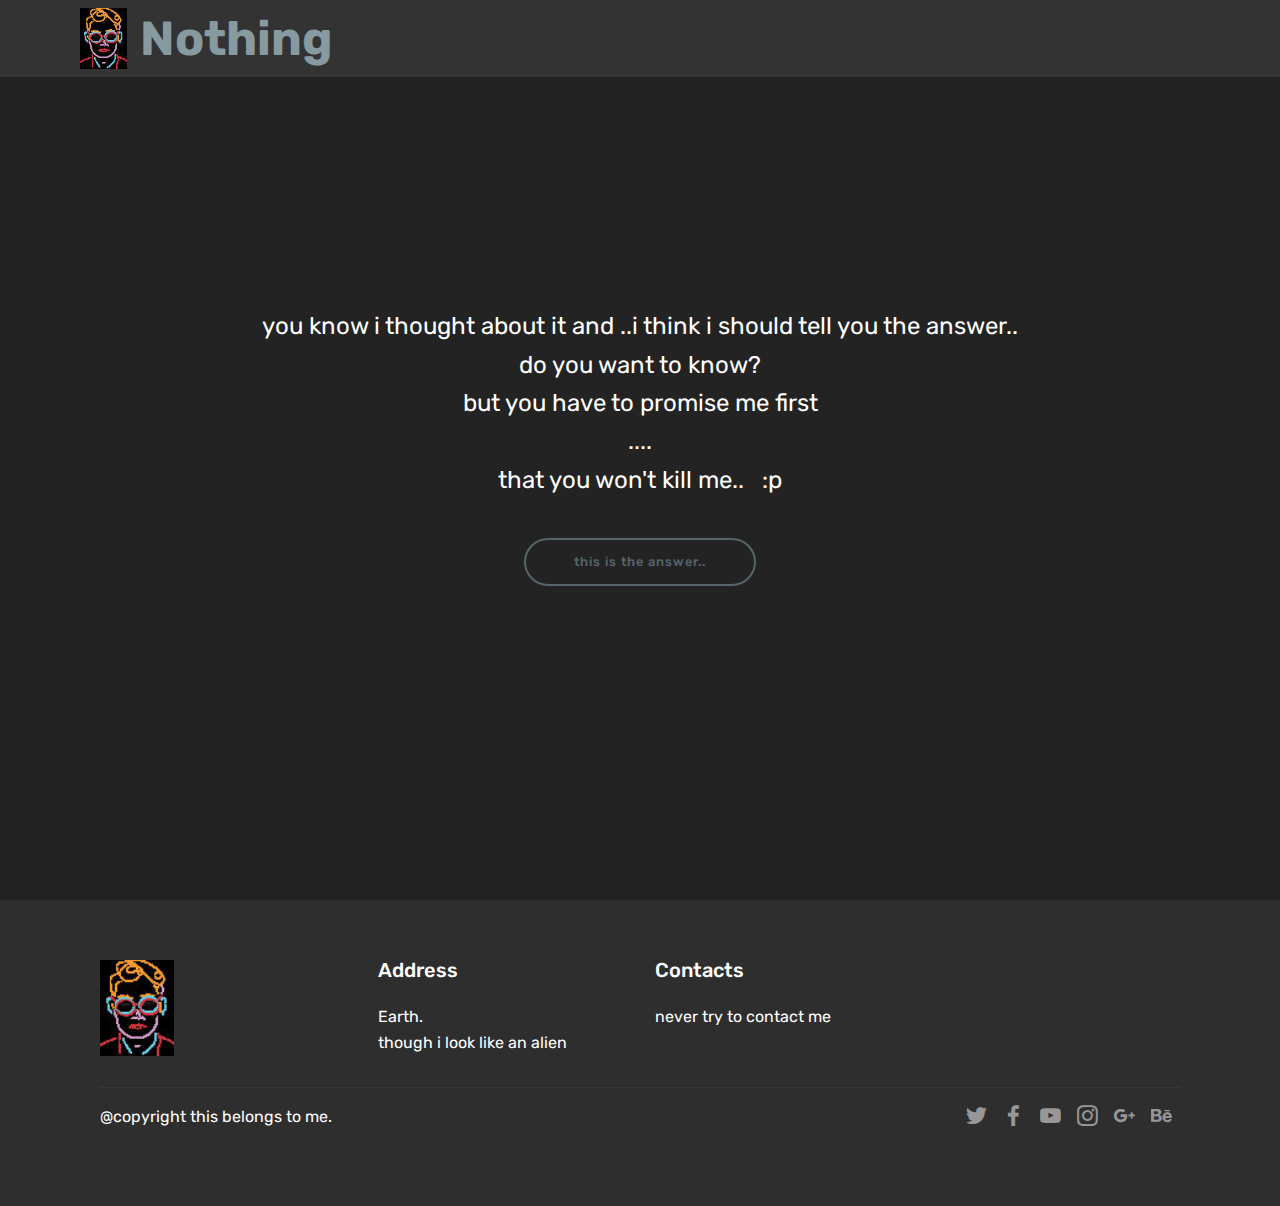
<file: page6.html>
<!DOCTYPE html>
<html  >
<head>
  <!-- Site made with Mobirise Website Builder v4.10.10, https://mobirise.com -->
  <meta charset="UTF-8">
  <meta http-equiv="X-UA-Compatible" content="IE=edge">
  <meta name="generator" content="Mobirise v4.10.10, mobirise.com">
  <meta name="viewport" content="width=device-width, initial-scale=1, minimum-scale=1">
  <link rel="shortcut icon" href="assets/images/download-128x128.png" type="image/x-icon">
  <meta name="description" content="Website Builder Description">
  
  <title>are you lazy page 3</title>
  <link rel="preload" as="style" href="assets/web/assets/mobirise-icons/mobirise-icons.css">
<link rel="stylesheet" href="assets/web/assets/mobirise-icons/mobirise-icons.css">
  <link rel="preload" as="style" href="assets/bootstrap/css/bootstrap.min.css">
<link rel="stylesheet" href="assets/bootstrap/css/bootstrap.min.css">
  <link rel="preload" as="style" href="assets/bootstrap/css/bootstrap-grid.min.css">
<link rel="stylesheet" href="assets/bootstrap/css/bootstrap-grid.min.css">
  <link rel="preload" as="style" href="assets/bootstrap/css/bootstrap-reboot.min.css">
<link rel="stylesheet" href="assets/bootstrap/css/bootstrap-reboot.min.css">
  <link rel="stylesheet" href="assets/tether/tether.min.css">
  <link rel="stylesheet" href="assets/dropdown/css/style.css">
  <link rel="stylesheet" href="assets/socicon/css/styles.css">
  <link rel="stylesheet" href="assets/theme/css/style.css">
  <link rel="preload" as="style" href="assets/mobirise/css/mbr-additional.css"><link rel="stylesheet" href="assets/mobirise/css/mbr-additional.css" type="text/css">
  
  
  
</head>
<body>
  <section class="menu cid-rCrwywV4Tt" once="menu" id="menu1-q">

    

    <nav class="navbar navbar-expand beta-menu navbar-dropdown align-items-center navbar-fixed-top navbar-toggleable-sm">
        <button class="navbar-toggler navbar-toggler-right" type="button" data-toggle="collapse" data-target="#navbarSupportedContent" aria-controls="navbarSupportedContent" aria-expanded="false" aria-label="Toggle navigation">
            <div class="hamburger">
                <span></span>
                <span></span>
                <span></span>
                <span></span>
            </div>
        </button>
        <div class="menu-logo">
            <div class="navbar-brand">
                <span class="navbar-logo">
                    <a href="index.html">
                         <img src="assets/images/mbr-60x78.jpg" alt="Mobirise" title="" style="height: 3.8rem;">
                    </a>
                </span>
                <span class="navbar-caption-wrap"><a class="navbar-caption text-warning display-2" href="index.html">Nothing</a></span>
            </div>
        </div>
        <div class="collapse navbar-collapse" id="navbarSupportedContent">
            <ul class="navbar-nav nav-dropdown nav-right" data-app-modern-menu="true"><li class="nav-item">
                    <a class="nav-link link text-white display-4" href="https://mobirise.com">
                        </a>
                </li>
                <li class="nav-item">
                    <a class="nav-link link text-white display-4" href="https://mobirise.com">
                        &nbsp; &nbsp; &nbsp; &nbsp; &nbsp; &nbsp; &nbsp; &nbsp; &nbsp; &nbsp; &nbsp;</a>
                </li></ul>
            
        </div>
    </nav>
</section>

<section class="engine"><a href="https://mobirise.info/d">website maker</a></section><section class="header1 cid-rCrwyxEgnP mbr-fullscreen" id="header16-r">

    

    

    <div class="container">
        <div class="row justify-content-md-center">
            <div class="col-md-10 align-center">
                
                
                <p class="mbr-text pb-3 mbr-fonts-style display-5">you know i thought about it and ..i think i should tell you the answer..<br>do you want to know?<br>but you have to promise me first<br>....<br>that you won't kill me.. &nbsp; :p</p>
                <div class="mbr-section-btn"><a class="btn btn-md btn-warning-outline display-4" href="page7.html">this is the answer..</a></div>
            </div>
        </div>
    </div>

</section>

<section class="cid-rCryK8kOzX" id="footer1-13">

    

    

    <div class="container">
        <div class="media-container-row content text-white">
            <div class="col-12 col-md-3">
                <div class="media-wrap">
                    <a href="index.html">
                        <img src="assets/images/mbr-60x78.jpg" alt="Mobirise" title="">
                    </a>
                </div>
            </div>
            <div class="col-12 col-md-3 mbr-fonts-style display-7">
                <h5 class="pb-3">
                    Address
                </h5>
                <p class="mbr-text">Earth.<br>though i look like an alien</p>
            </div>
            <div class="col-12 col-md-3 mbr-fonts-style display-7">
                <h5 class="pb-3">
                    Contacts
                </h5>
                <p class="mbr-text">never try to contact me</p>
            </div>
            <div class="col-12 col-md-3 mbr-fonts-style display-7">
                <h5 class="pb-3"></h5>
                <p class="mbr-text"></p>
            </div>
        </div>
        <div class="footer-lower">
            <div class="media-container-row">
                <div class="col-sm-12">
                    <hr>
                </div>
            </div>
            <div class="media-container-row mbr-white">
                <div class="col-sm-6 copyright">
                    <p class="mbr-text mbr-fonts-style display-7">@copyright this belongs to me.</p>
                </div>
                <div class="col-md-6">
                    <div class="social-list align-right">
                        <div class="soc-item">
                            <a href="https://twitter.com/mobirise" target="_blank">
                                <span class="socicon-twitter socicon mbr-iconfont mbr-iconfont-social"></span>
                            </a>
                        </div>
                        <div class="soc-item">
                            <a href="https://www.facebook.com/pages/Mobirise/1616226671953247" target="_blank">
                                <span class="socicon-facebook socicon mbr-iconfont mbr-iconfont-social"></span>
                            </a>
                        </div>
                        <div class="soc-item">
                            <a href="https://www.youtube.com/c/mobirise" target="_blank">
                                <span class="socicon-youtube socicon mbr-iconfont mbr-iconfont-social"></span>
                            </a>
                        </div>
                        <div class="soc-item">
                            <a href="https://instagram.com/mobirise" target="_blank">
                                <span class="socicon-instagram socicon mbr-iconfont mbr-iconfont-social"></span>
                            </a>
                        </div>
                        <div class="soc-item">
                            <a href="https://plus.google.com/u/0/+Mobirise" target="_blank">
                                <span class="socicon-googleplus socicon mbr-iconfont mbr-iconfont-social"></span>
                            </a>
                        </div>
                        <div class="soc-item">
                            <a href="https://www.behance.net/Mobirise" target="_blank">
                                <span class="socicon-behance socicon mbr-iconfont mbr-iconfont-social"></span>
                            </a>
                        </div>
                    </div>
                </div>
            </div>
        </div>
    </div>
</section>


  <script src="assets/web/assets/jquery/jquery.min.js"></script>
  <script src="assets/popper/popper.min.js"></script>
  <script src="assets/bootstrap/js/bootstrap.min.js"></script>
  <script async src="assets/tether/tether.min.js"></script>
  <script async src="assets/smoothscroll/smooth-scroll.js"></script>
  <script async src="assets/dropdown/js/nav-dropdown.js"></script>
  <script async src="assets/dropdown/js/navbar-dropdown.js"></script>
  <script async src="assets/touchswipe/jquery.touch-swipe.min.js"></script>
  <script async src="assets/theme/js/script.js"></script>
  
  
</body>
</html>
</file>
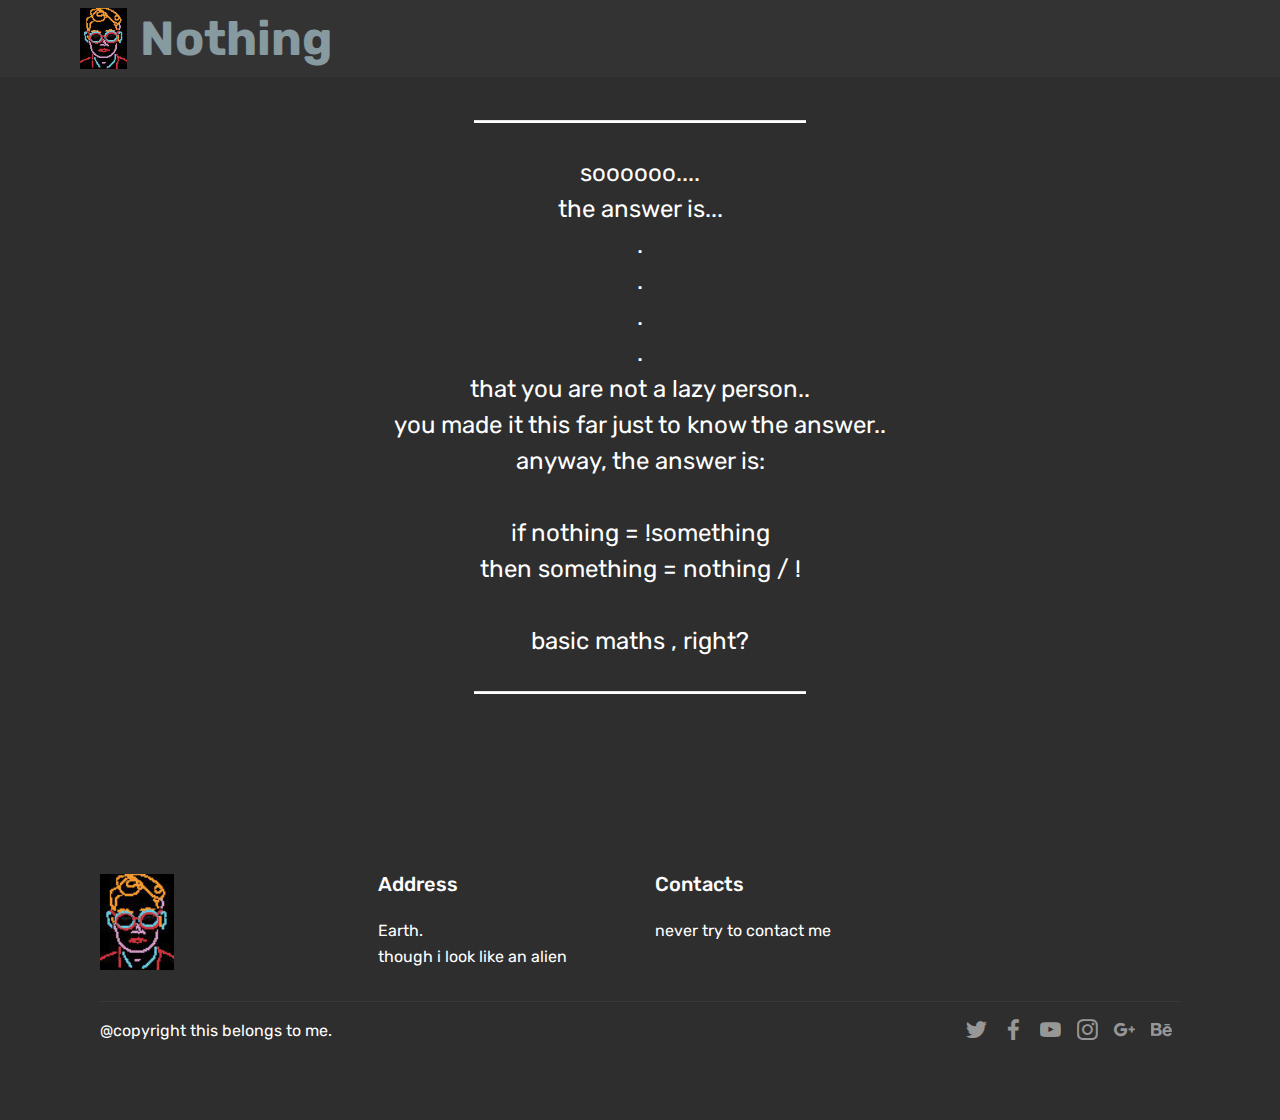
<file: page7.html>
<!DOCTYPE html>
<html  >
<head>
  <!-- Site made with Mobirise Website Builder v4.10.10, https://mobirise.com -->
  <meta charset="UTF-8">
  <meta http-equiv="X-UA-Compatible" content="IE=edge">
  <meta name="generator" content="Mobirise v4.10.10, mobirise.com">
  <meta name="viewport" content="width=device-width, initial-scale=1, minimum-scale=1">
  <link rel="shortcut icon" href="assets/images/download-128x128.png" type="image/x-icon">
  <meta name="description" content="Website Builder Description">
  
  <title>are you lazy page 4</title>
  <link rel="preload" as="style" href="assets/web/assets/mobirise-icons/mobirise-icons.css">
<link rel="stylesheet" href="assets/web/assets/mobirise-icons/mobirise-icons.css">
  <link rel="preload" as="style" href="assets/bootstrap/css/bootstrap.min.css">
<link rel="stylesheet" href="assets/bootstrap/css/bootstrap.min.css">
  <link rel="preload" as="style" href="assets/bootstrap/css/bootstrap-grid.min.css">
<link rel="stylesheet" href="assets/bootstrap/css/bootstrap-grid.min.css">
  <link rel="preload" as="style" href="assets/bootstrap/css/bootstrap-reboot.min.css">
<link rel="stylesheet" href="assets/bootstrap/css/bootstrap-reboot.min.css">
  <link rel="stylesheet" href="assets/tether/tether.min.css">
  <link rel="stylesheet" href="assets/dropdown/css/style.css">
  <link rel="stylesheet" href="assets/socicon/css/styles.css">
  <link rel="stylesheet" href="assets/theme/css/style.css">
  <link rel="preload" as="style" href="assets/mobirise/css/mbr-additional.css"><link rel="stylesheet" href="assets/mobirise/css/mbr-additional.css" type="text/css">
  
  
  
</head>
<body>
  <section class="menu cid-rCrwXPV9Hd" once="menu" id="menu1-s">

    

    <nav class="navbar navbar-expand beta-menu navbar-dropdown align-items-center navbar-fixed-top navbar-toggleable-sm">
        <button class="navbar-toggler navbar-toggler-right" type="button" data-toggle="collapse" data-target="#navbarSupportedContent" aria-controls="navbarSupportedContent" aria-expanded="false" aria-label="Toggle navigation">
            <div class="hamburger">
                <span></span>
                <span></span>
                <span></span>
                <span></span>
            </div>
        </button>
        <div class="menu-logo">
            <div class="navbar-brand">
                <span class="navbar-logo">
                    <a href="index.html">
                         <img src="assets/images/mbr-60x78.jpg" alt="Mobirise" title="" style="height: 3.8rem;">
                    </a>
                </span>
                <span class="navbar-caption-wrap"><a class="navbar-caption text-warning display-2" href="index.html">Nothing</a></span>
            </div>
        </div>
        <div class="collapse navbar-collapse" id="navbarSupportedContent">
            <ul class="navbar-nav nav-dropdown nav-right" data-app-modern-menu="true"><li class="nav-item">
                    <a class="nav-link link text-white display-4" href="https://mobirise.com">
                        </a>
                </li>
                <li class="nav-item">
                    <a class="nav-link link text-white display-4" href="https://mobirise.com">
                        &nbsp; &nbsp; &nbsp; &nbsp; &nbsp; &nbsp; &nbsp; &nbsp; &nbsp; &nbsp; &nbsp;</a>
                </li></ul>
            
        </div>
    </nav>
</section>

<section class="engine"><a href="https://mobirise.info/h">create a web page</a></section><section class="mbr-section article content10 cid-rCrxtmflML" id="content10-u">
    
     

    <div class="container">
        <div class="inner-container" style="width: 65%;">
            <hr class="line" style="width: 46%;">
            <div class="section-text align-center mbr-white mbr-fonts-style display-5">
                    soooooo....
                <div>the answer is...
</div><div>.
</div><div>.
</div><div>.
</div><div>.
</div><div>that you are not a lazy person..
</div><div>you made it this far just to know the answer..
</div><div>
</div><div>anyway, the answer is:</div><br><div>if nothing = !something</div><div>then something = nothing / !</div><br><div>basic maths , right?</div></div>
            <hr class="line" style="width: 46%;">
        </div>
    </div>
</section>

<section class="cid-rCryNrwy0f" id="footer1-14">

    

    

    <div class="container">
        <div class="media-container-row content text-white">
            <div class="col-12 col-md-3">
                <div class="media-wrap">
                    <a href="index.html">
                        <img src="assets/images/mbr-60x78.jpg" alt="Mobirise" title="">
                    </a>
                </div>
            </div>
            <div class="col-12 col-md-3 mbr-fonts-style display-7">
                <h5 class="pb-3">
                    Address
                </h5>
                <p class="mbr-text">Earth.<br>though i look like an alien</p>
            </div>
            <div class="col-12 col-md-3 mbr-fonts-style display-7">
                <h5 class="pb-3">
                    Contacts
                </h5>
                <p class="mbr-text">never try to contact me</p>
            </div>
            <div class="col-12 col-md-3 mbr-fonts-style display-7">
                <h5 class="pb-3"></h5>
                <p class="mbr-text"></p>
            </div>
        </div>
        <div class="footer-lower">
            <div class="media-container-row">
                <div class="col-sm-12">
                    <hr>
                </div>
            </div>
            <div class="media-container-row mbr-white">
                <div class="col-sm-6 copyright">
                    <p class="mbr-text mbr-fonts-style display-7">@copyright this belongs to me.</p>
                </div>
                <div class="col-md-6">
                    <div class="social-list align-right">
                        <div class="soc-item">
                            <a href="https://twitter.com/mobirise" target="_blank">
                                <span class="socicon-twitter socicon mbr-iconfont mbr-iconfont-social"></span>
                            </a>
                        </div>
                        <div class="soc-item">
                            <a href="https://www.facebook.com/pages/Mobirise/1616226671953247" target="_blank">
                                <span class="socicon-facebook socicon mbr-iconfont mbr-iconfont-social"></span>
                            </a>
                        </div>
                        <div class="soc-item">
                            <a href="https://www.youtube.com/c/mobirise" target="_blank">
                                <span class="socicon-youtube socicon mbr-iconfont mbr-iconfont-social"></span>
                            </a>
                        </div>
                        <div class="soc-item">
                            <a href="https://instagram.com/mobirise" target="_blank">
                                <span class="socicon-instagram socicon mbr-iconfont mbr-iconfont-social"></span>
                            </a>
                        </div>
                        <div class="soc-item">
                            <a href="https://plus.google.com/u/0/+Mobirise" target="_blank">
                                <span class="socicon-googleplus socicon mbr-iconfont mbr-iconfont-social"></span>
                            </a>
                        </div>
                        <div class="soc-item">
                            <a href="https://www.behance.net/Mobirise" target="_blank">
                                <span class="socicon-behance socicon mbr-iconfont mbr-iconfont-social"></span>
                            </a>
                        </div>
                    </div>
                </div>
            </div>
        </div>
    </div>
</section>


  <script src="assets/web/assets/jquery/jquery.min.js"></script>
  <script src="assets/popper/popper.min.js"></script>
  <script src="assets/bootstrap/js/bootstrap.min.js"></script>
  <script async src="assets/tether/tether.min.js"></script>
  <script async src="assets/smoothscroll/smooth-scroll.js"></script>
  <script async src="assets/dropdown/js/nav-dropdown.js"></script>
  <script async src="assets/dropdown/js/navbar-dropdown.js"></script>
  <script async src="assets/touchswipe/jquery.touch-swipe.min.js"></script>
  <script async src="assets/theme/js/script.js"></script>
  
  
</body>
</html>
</file>
<file: assets/web/assets/mobirise-icons/mobirise-icons.css>
@font-face {
  font-family: 'MobiriseIcons';
  src:  url('mobirise-icons.eot?spat4u');
  src:  url('mobirise-icons.eot?spat4u#iefix') format('embedded-opentype'),
    url('mobirise-icons.ttf?spat4u') format('truetype'),
    url('mobirise-icons.woff?spat4u') format('woff'),
    url('mobirise-icons.svg?spat4u#MobiriseIcons') format('svg');
  font-weight: normal;
  font-style: normal;
  font-display: swap;
}

[class^="mbri-"], [class*=" mbri-"] {
  /* use !important to prevent issues with browser extensions that change fonts */
  font-family: MobiriseIcons !important;
  speak: none;
  font-style: normal;
  font-weight: normal;
  font-variant: normal;
  text-transform: none;
  line-height: 1;

  /* Better Font Rendering =========== */
  -webkit-font-smoothing: antialiased;
  -moz-osx-font-smoothing: grayscale;
}

.mbri-add-submenu:before {
  content: "\e900";
}
.mbri-alert:before {
  content: "\e901";
}
.mbri-align-center:before {
  content: "\e902";
}
.mbri-align-justify:before {
  content: "\e903";
}
.mbri-align-left:before {
  content: "\e904";
}
.mbri-align-right:before {
  content: "\e905";
}
.mbri-android:before {
  content: "\e906";
}
.mbri-apple:before {
  content: "\e907";
}
.mbri-arrow-down:before {
  content: "\e908";
}
.mbri-arrow-next:before {
  content: "\e909";
}
.mbri-arrow-prev:before {
  content: "\e90a";
}
.mbri-arrow-up:before {
  content: "\e90b";
}
.mbri-bold:before {
  content: "\e90c";
}
.mbri-bookmark:before {
  content: "\e90d";
}
.mbri-bootstrap:before {
  content: "\e90e";
}
.mbri-briefcase:before {
  content: "\e90f";
}
.mbri-browse:before {
  content: "\e910";
}
.mbri-bulleted-list:before {
  content: "\e911";
}
.mbri-calendar:before {
  content: "\e912";
}
.mbri-camera:before {
  content: "\e913";
}
.mbri-cart-add:before {
  content: "\e914";
}
.mbri-cart-full:before {
  content: "\e915";
}
.mbri-cash:before {
  content: "\e916";
}
.mbri-change-style:before {
  content: "\e917";
}
.mbri-chat:before {
  content: "\e918";
}
.mbri-clock:before {
  content: "\e919";
}
.mbri-close:before {
  content: "\e91a";
}
.mbri-cloud:before {
  content: "\e91b";
}
.mbri-code:before {
  content: "\e91c";
}
.mbri-contact-form:before {
  content: "\e91d";
}
.mbri-credit-card:before {
  content: "\e91e";
}
.mbri-cursor-click:before {
  content: "\e91f";
}
.mbri-cust-feedback:before {
  content: "\e920";
}
.mbri-database:before {
  content: "\e921";
}
.mbri-delivery:before {
  content: "\e922";
}
.mbri-desktop:before {
  content: "\e923";
}
.mbri-devices:before {
  content: "\e924";
}
.mbri-down:before {
  content: "\e925";
}
.mbri-download:before {
  content: "\e989";
}
.mbri-drag-n-drop:before {
  content: "\e927";
}
.mbri-drag-n-drop2:before {
  content: "\e928";
}
.mbri-edit:before {
  content: "\e929";
}
.mbri-edit2:before {
  content: "\e92a";
}
.mbri-error:before {
  content: "\e92b";
}
.mbri-extension:before {
  content: "\e92c";
}
.mbri-features:before {
  content: "\e92d";
}
.mbri-file:before {
  content: "\e92e";
}
.mbri-flag:before {
  content: "\e92f";
}
.mbri-folder:before {
  content: "\e930";
}
.mbri-gift:before {
  content: "\e931";
}
.mbri-github:before {
  content: "\e932";
}
.mbri-globe:before {
  content: "\e933";
}
.mbri-globe-2:before {
  content: "\e934";
}
.mbri-growing-chart:before {
  content: "\e935";
}
.mbri-hearth:before {
  content: "\e936";
}
.mbri-help:before {
  content: "\e937";
}
.mbri-home:before {
  content: "\e938";
}
.mbri-hot-cup:before {
  content: "\e939";
}
.mbri-idea:before {
  content: "\e93a";
}
.mbri-image-gallery:before {
  content: "\e93b";
}
.mbri-image-slider:before {
  content: "\e93c";
}
.mbri-info:before {
  content: "\e93d";
}
.mbri-italic:before {
  content: "\e93e";
}
.mbri-key:before {
  content: "\e93f";
}
.mbri-laptop:before {
  content: "\e940";
}
.mbri-layers:before {
  content: "\e941";
}
.mbri-left-right:before {
  content: "\e942";
}
.mbri-left:before {
  content: "\e943";
}
.mbri-letter:before {
  content: "\e944";
}
.mbri-like:before {
  content: "\e945";
}
.mbri-link:before {
  content: "\e946";
}
.mbri-lock:before {
  content: "\e947";
}
.mbri-login:before {
  content: "\e948";
}
.mbri-logout:before {
  content: "\e949";
}
.mbri-magic-stick:before {
  content: "\e94a";
}
.mbri-map-pin:before {
  content: "\e94b";
}
.mbri-menu:before {
  content: "\e94c";
}
.mbri-mobile:before {
  content: "\e94d";
}
.mbri-mobile2:before {
  content: "\e94e";
}
.mbri-mobirise:before {
  content: "\e94f";
}
.mbri-more-horizontal:before {
  content: "\e950";
}
.mbri-more-vertical:before {
  content: "\e951";
}
.mbri-music:before {
  content: "\e952";
}
.mbri-new-file:before {
  content: "\e953";
}
.mbri-numbered-list:before {
  content: "\e954";
}
.mbri-opened-folder:before {
  content: "\e955";
}
.mbri-pages:before {
  content: "\e956";
}
.mbri-paper-plane:before {
  content: "\e957";
}
.mbri-paperclip:before {
  content: "\e958";
}
.mbri-photo:before {
  content: "\e959";
}
.mbri-photos:before {
  content: "\e95a";
}
.mbri-pin:before {
  content: "\e95b";
}
.mbri-play:before {
  content: "\e95c";
}
.mbri-plus:before {
  content: "\e95d";
}
.mbri-preview:before {
  content: "\e95e";
}
.mbri-print:before {
  content: "\e95f";
}
.mbri-protect:before {
  content: "\e960";
}
.mbri-question:before {
  content: "\e961";
}
.mbri-quote-left:before {
  content: "\e962";
}
.mbri-quote-right:before {
  content: "\e963";
}
.mbri-refresh:before {
  content: "\e964";
}
.mbri-responsive:before {
  content: "\e965";
}
.mbri-right:before {
  content: "\e966";
}
.mbri-rocket:before {
  content: "\e967";
}
.mbri-sad-face:before {
  content: "\e968";
}
.mbri-sale:before {
  content: "\e969";
}
.mbri-save:before {
  content: "\e96a";
}
.mbri-search:before {
  content: "\e96b";
}
.mbri-setting:before {
  content: "\e96c";
}
.mbri-setting2:before {
  content: "\e96d";
}
.mbri-setting3:before {
  content: "\e96e";
}
.mbri-share:before {
  content: "\e96f";
}
.mbri-shopping-bag:before {
  content: "\e970";
}
.mbri-shopping-basket:before {
  content: "\e971";
}
.mbri-shopping-cart:before {
  content: "\e972";
}
.mbri-sites:before {
  content: "\e973";
}
.mbri-smile-face:before {
  content: "\e974";
}
.mbri-speed:before {
  content: "\e975";
}
.mbri-star:before {
  content: "\e976";
}
.mbri-success:before {
  content: "\e977";
}
.mbri-sun:before {
  content: "\e978";
}
.mbri-sun2:before {
  content: "\e979";
}
.mbri-tablet:before {
  content: "\e97a";
}
.mbri-tablet-vertical:before {
  content: "\e97b";
}
.mbri-target:before {
  content: "\e97c";
}
.mbri-timer:before {
  content: "\e97d";
}
.mbri-to-ftp:before {
  content: "\e97e";
}
.mbri-to-local-drive:before {
  content: "\e97f";
}
.mbri-touch-swipe:before {
  content: "\e980";
}
.mbri-touch:before {
  content: "\e981";
}
.mbri-trash:before {
  content: "\e982";
}
.mbri-underline:before {
  content: "\e983";
}
.mbri-unlink:before {
  content: "\e984";
}
.mbri-unlock:before {
  content: "\e985";
}
.mbri-up-down:before {
  content: "\e986";
}
.mbri-up:before {
  content: "\e987";
}
.mbri-update:before {
  content: "\e988";
}
.mbri-upload:before {
 content: "\e926"; 
}
.mbri-user:before {
  content: "\e98a";
}
.mbri-user2:before {
  content: "\e98b";
}
.mbri-users:before {
  content: "\e98c";
}
.mbri-video:before {
  content: "\e98d";
}
.mbri-video-play:before {
  content: "\e98e";
}
.mbri-watch:before {
  content: "\e98f";
}
.mbri-website-theme:before {
  content: "\e990";
}
.mbri-wifi:before {
  content: "\e991";
}
.mbri-windows:before {
  content: "\e992";
}
.mbri-zoom-out:before {
  content: "\e993";
}
.mbri-redo:before {
  content: "\e994";
}
.mbri-undo:before {
  content: "\e995";
}
</file>
<file: assets/dropdown/css/style.css>
.navbar-dropdown {
  left: 0;
  padding: 0;
  position: absolute;
  right: 0;
  top: 0;
  transition: all 0.45s ease;
  z-index: 1030;
  background: #282828; }
  .navbar-dropdown .navbar-logo {
    margin-right: 0.8rem;
    transition: margin 0.3s ease-in-out;
    vertical-align: middle; }
    .navbar-dropdown .navbar-logo img {
      height: 3.125rem;
      transition: all 0.3s ease-in-out; }
    .navbar-dropdown .navbar-logo.mbr-iconfont {
      font-size: 3.125rem;
      line-height: 3.125rem; }
  .navbar-dropdown .navbar-caption {
    font-weight: 700;
    white-space: normal;
    vertical-align: -4px;
    line-height: 3.125rem !important; }
    .navbar-dropdown .navbar-caption, .navbar-dropdown .navbar-caption:hover {
      color: inherit;
      text-decoration: none; }
  .navbar-dropdown .mbr-iconfont + .navbar-caption {
    vertical-align: -1px; }
  .navbar-dropdown.navbar-fixed-top {
    position: fixed; }
  .navbar-dropdown .navbar-brand span {
    vertical-align: -4px; }
  .navbar-dropdown.bg-color.transparent {
    background: none; }
  .navbar-dropdown.navbar-short .navbar-brand {
    padding: 0.625rem 0; }
    .navbar-dropdown.navbar-short .navbar-brand span {
      vertical-align: -1px; }
  .navbar-dropdown.navbar-short .navbar-caption {
    line-height: 2.375rem !important;
    vertical-align: -2px; }
  .navbar-dropdown.navbar-short .navbar-logo {
    margin-right: 0.5rem; }
    .navbar-dropdown.navbar-short .navbar-logo img {
      height: 2.375rem; }
    .navbar-dropdown.navbar-short .navbar-logo.mbr-iconfont {
      font-size: 2.375rem;
      line-height: 2.375rem; }
  .navbar-dropdown.navbar-short .mbr-table-cell {
    height: 3.625rem; }
  .navbar-dropdown .navbar-close {
    left: 0.6875rem;
    position: fixed;
    top: 0.75rem;
    z-index: 1000; }
  .navbar-dropdown .hamburger-icon {
    content: "";
    display: inline-block;
    vertical-align: middle;
    width: 16px;
    -webkit-box-shadow: 0 -6px 0 1px #282828,0 0 0 1px #282828,0 6px 0 1px #282828;
    -moz-box-shadow: 0 -6px 0 1px #282828,0 0 0 1px #282828,0 6px 0 1px #282828;
    box-shadow: 0 -6px 0 1px #282828,0 0 0 1px #282828,0 6px 0 1px #282828; }

.dropdown-menu .dropdown-toggle[data-toggle="dropdown-submenu"]::after {
  border-bottom: 0.35em solid transparent;
  border-left: 0.35em solid;
  border-right: 0;
  border-top: 0.35em solid transparent;
  margin-left: 0.3rem; }

.dropdown-menu .dropdown-item:focus {
  outline: 0; }

.nav-dropdown {
  font-size: 0.75rem;
  font-weight: 500;
  height: auto !important; }
  .nav-dropdown .nav-btn {
    padding-left: 1rem; }
  .nav-dropdown .link {
    margin: .667em 1.667em;
    font-weight: 500;
    padding: 0;
    transition: color .2s ease-in-out; }
    .nav-dropdown .link.dropdown-toggle {
      margin-right: 2.583em; }
      .nav-dropdown .link.dropdown-toggle::after {
        margin-left: .25rem;
        border-top: 0.35em solid;
        border-right: 0.35em solid transparent;
        border-left: 0.35em solid transparent;
        border-bottom: 0; }
      .nav-dropdown .link.dropdown-toggle[aria-expanded="true"] {
        margin: 0;
        padding: 0.667em 3.263em  0.667em 1.667em; }
  .nav-dropdown .link::after,
  .nav-dropdown .dropdown-item::after {
    color: inherit; }
  .nav-dropdown .btn {
    font-size: 0.75rem;
    font-weight: 700;
    letter-spacing: 0;
    margin-bottom: 0;
    padding-left: 1.25rem;
    padding-right: 1.25rem; }
  .nav-dropdown .dropdown-menu {
    border-radius: 0;
    border: 0;
    left: 0;
    margin: 0;
    padding-bottom: 1.25rem;
    padding-top: 1.25rem;
    position: relative; }
  .nav-dropdown .dropdown-submenu {
    margin-left: 0.125rem;
    top: 0; }
  .nav-dropdown .dropdown-item {
    font-weight: 500;
    line-height: 2;
    padding: 0.3846em 4.615em 0.3846em 1.5385em;
    position: relative;
    transition: color .2s ease-in-out, background-color .2s ease-in-out; }
    .nav-dropdown .dropdown-item::after {
      margin-top: -0.3077em;
      position: absolute;
      right: 1.1538em;
      top: 50%; }
    .nav-dropdown .dropdown-item:focus, .nav-dropdown .dropdown-item:hover {
      background: none; }

@media (max-width: 767px) {
  .nav-dropdown.navbar-toggleable-sm {
    bottom: 0;
    display: none;
    left: 0;
    overflow-x: hidden;
    position: fixed;
    top: 0;
    transform: translateX(-100%);
    -ms-transform: translateX(-100%);
    -webkit-transform: translateX(-100%);
    width: 18.75rem;
    z-index: 999; } }
.nav-dropdown.navbar-toggleable-xl {
  bottom: 0;
  display: none;
  left: 0;
  overflow-x: hidden;
  position: fixed;
  top: 0;
  transform: translateX(-100%);
  -ms-transform: translateX(-100%);
  -webkit-transform: translateX(-100%);
  width: 18.75rem;
  z-index: 999; }

.nav-dropdown-sm {
  display: block !important;
  overflow-x: hidden;
  overflow: auto;
  padding-top: 3.875rem; }
  .nav-dropdown-sm::after {
    content: "";
    display: block;
    height: 3rem;
    width: 100%; }
  .nav-dropdown-sm.collapse.in ~ .navbar-close {
    display: block !important; }
  .nav-dropdown-sm.collapsing, .nav-dropdown-sm.collapse.in {
    transform: translateX(0);
    -ms-transform: translateX(0);
    -webkit-transform: translateX(0);
    transition: all 0.25s ease-out;
    -webkit-transition: all 0.25s ease-out;
    background: #282828; }
  .nav-dropdown-sm.collapsing[aria-expanded="false"] {
    transform: translateX(-100%);
    -ms-transform: translateX(-100%);
    -webkit-transform: translateX(-100%); }
  .nav-dropdown-sm .nav-item {
    display: block;
    margin-left: 0 !important;
    padding-left: 0; }
  .nav-dropdown-sm .link,
  .nav-dropdown-sm .dropdown-item {
    border-top: 1px dotted rgba(255, 255, 255, 0.1);
    font-size: 0.8125rem;
    line-height: 1.6;
    margin: 0 !important;
    padding: 0.875rem 2.4rem 0.875rem 1.5625rem !important;
    position: relative;
    white-space: normal; }
    .nav-dropdown-sm .link:focus, .nav-dropdown-sm .link:hover,
    .nav-dropdown-sm .dropdown-item:focus,
    .nav-dropdown-sm .dropdown-item:hover {
      background: rgba(0, 0, 0, 0.2) !important;
      color: #c0a375; }
  .nav-dropdown-sm .nav-btn {
    position: relative;
    padding: 1.5625rem 1.5625rem 0 1.5625rem; }
    .nav-dropdown-sm .nav-btn::before {
      border-top: 1px dotted rgba(255, 255, 255, 0.1);
      content: "";
      left: 0;
      position: absolute;
      top: 0;
      width: 100%; }
    .nav-dropdown-sm .nav-btn + .nav-btn {
      padding-top: 0.625rem; }
      .nav-dropdown-sm .nav-btn + .nav-btn::before {
        display: none; }
  .nav-dropdown-sm .btn {
    padding: 0.625rem 0; }
  .nav-dropdown-sm .dropdown-toggle[data-toggle="dropdown-submenu"]::after {
    margin-left: .25rem;
    border-top: 0.35em solid;
    border-right: 0.35em solid transparent;
    border-left: 0.35em solid transparent;
    border-bottom: 0; }
  .nav-dropdown-sm .dropdown-toggle[data-toggle="dropdown-submenu"][aria-expanded="true"]::after {
    border-top: 0;
    border-right: 0.35em solid transparent;
    border-left: 0.35em solid transparent;
    border-bottom: 0.35em solid; }
  .nav-dropdown-sm .dropdown-menu {
    margin: 0;
    padding: 0;
    position: relative;
    top: 0;
    left: 0;
    width: 100%;
    border: 0;
    float: none;
    border-radius: 0;
    background: none; }
  .nav-dropdown-sm .dropdown-submenu {
    left: 100%;
    margin-left: 0.125rem;
    margin-top: -1.25rem;
    top: 0; }

.navbar-toggleable-sm .nav-dropdown .dropdown-menu {
  position: absolute; }

.navbar-toggleable-sm .nav-dropdown .dropdown-submenu {
  left: 100%;
  margin-left: 0.125rem;
  margin-top: -1.25rem;
  top: 0; }

.navbar-toggleable-sm.opened .nav-dropdown .dropdown-menu {
  position: relative; }

.navbar-toggleable-sm.opened .nav-dropdown .dropdown-submenu {
  left: 0;
  margin-left: 00rem;
  margin-top: 0rem;
  top: 0; }

.is-builder .nav-dropdown.collapsing {
  transition: none !important; }

/*# sourceMappingURL=style.css.map */
</file>
<file: assets/socicon/css/styles.css>
@charset "UTF-8";

@font-face {
  font-family: "socicon";
  src:url("../fonts/socicon.eot");
  src:url("../fonts/socicon.eot?#iefix") format("embedded-opentype"),
    url("../fonts/socicon.woff") format("woff"),
    url("../fonts/socicon.ttf") format("truetype"),
    url("../fonts/socicon.svg#socicon") format("svg");
  font-weight: normal;
  font-style: normal;
  font-display:swap;
}

[data-icon]:before {
  font-family: "socicon" !important;
  content: attr(data-icon);
  font-style: normal !important;
  font-weight: normal !important;
  font-variant: normal !important;
  text-transform: none !important;
  speak: none;
  line-height: 1;
  -webkit-font-smoothing: antialiased;
  -moz-osx-font-smoothing: grayscale;
}

[class^="socicon-"]:before,
[class*=" socicon-"]:before {
  font-family: "socicon" !important;
  font-style: normal !important;
  font-weight: normal !important;
  font-variant: normal !important;
  text-transform: none !important;
  speak: none;
  line-height: 1;
  -webkit-font-smoothing: antialiased;
  -moz-osx-font-smoothing: grayscale;
}

.socicon-modelmayhem:before {
  content: "\e000";
}
.socicon-mixcloud:before {
  content: "\e001";
}
.socicon-drupal:before {
  content: "\e002";
}
.socicon-swarm:before {
  content: "\e003";
}
.socicon-istock:before {
  content: "\e004";
}
.socicon-yammer:before {
  content: "\e005";
}
.socicon-ello:before {
  content: "\e006";
}
.socicon-stackoverflow:before {
  content: "\e007";
}
.socicon-persona:before {
  content: "\e008";
}
.socicon-triplej:before {
  content: "\e009";
}
.socicon-houzz:before {
  content: "\e00a";
}
.socicon-rss:before {
  content: "\e00b";
}
.socicon-paypal:before {
  content: "\e00c";
}
.socicon-odnoklassniki:before {
  content: "\e00d";
}
.socicon-airbnb:before {
  content: "\e00e";
}
.socicon-periscope:before {
  content: "\e00f";
}
.socicon-outlook:before {
  content: "\e010";
}
.socicon-coderwall:before {
  content: "\e011";
}
.socicon-tripadvisor:before {
  content: "\e012";
}
.socicon-appnet:before {
  content: "\e013";
}
.socicon-goodreads:before {
  content: "\e014";
}
.socicon-tripit:before {
  content: "\e015";
}
.socicon-lanyrd:before {
  content: "\e016";
}
.socicon-slideshare:before {
  content: "\e017";
}
.socicon-buffer:before {
  content: "\e018";
}
.socicon-disqus:before {
  content: "\e019";
}
.socicon-vkontakte:before {
  content: "\e01a";
}
.socicon-whatsapp:before {
  content: "\e01b";
}
.socicon-patreon:before {
  content: "\e01c";
}
.socicon-storehouse:before {
  content: "\e01d";
}
.socicon-pocket:before {
  content: "\e01e";
}
.socicon-mail:before {
  content: "\e01f";
}
.socicon-blogger:before {
  content: "\e020";
}
.socicon-technorati:before {
  content: "\e021";
}
.socicon-reddit:before {
  content: "\e022";
}
.socicon-dribbble:before {
  content: "\e023";
}
.socicon-stumbleupon:before {
  content: "\e024";
}
.socicon-digg:before {
  content: "\e025";
}
.socicon-envato:before {
  content: "\e026";
}
.socicon-behance:before {
  content: "\e027";
}
.socicon-delicious:before {
  content: "\e028";
}
.socicon-deviantart:before {
  content: "\e029";
}
.socicon-forrst:before {
  content: "\e02a";
}
.socicon-play:before {
  content: "\e02b";
}
.socicon-zerply:before {
  content: "\e02c";
}
.socicon-wikipedia:before {
  content: "\e02d";
}
.socicon-apple:before {
  content: "\e02e";
}
.socicon-flattr:before {
  content: "\e02f";
}
.socicon-github:before {
  content: "\e030";
}
.socicon-renren:before {
  content: "\e031";
}
.socicon-friendfeed:before {
  content: "\e032";
}
.socicon-newsvine:before {
  content: "\e033";
}
.socicon-identica:before {
  content: "\e034";
}
.socicon-bebo:before {
  content: "\e035";
}
.socicon-zynga:before {
  content: "\e036";
}
.socicon-steam:before {
  content: "\e037";
}
.socicon-xbox:before {
  content: "\e038";
}
.socicon-windows:before {
  content: "\e039";
}
.socicon-qq:before {
  content: "\e03a";
}
.socicon-douban:before {
  content: "\e03b";
}
.socicon-meetup:before {
  content: "\e03c";
}
.socicon-playstation:before {
  content: "\e03d";
}
.socicon-android:before {
  content: "\e03e";
}
.socicon-snapchat:before {
  content: "\e03f";
}
.socicon-twitter:before {
  content: "\e040";
}
.socicon-facebook:before {
  content: "\e041";
}
.socicon-googleplus:before {
  content: "\e042";
}
.socicon-pinterest:before {
  content: "\e043";
}
.socicon-foursquare:before {
  content: "\e044";
}
.socicon-yahoo:before {
  content: "\e045";
}
.socicon-skype:before {
  content: "\e046";
}
.socicon-yelp:before {
  content: "\e047";
}
.socicon-feedburner:before {
  content: "\e048";
}
.socicon-linkedin:before {
  content: "\e049";
}
.socicon-viadeo:before {
  content: "\e04a";
}
.socicon-xing:before {
  content: "\e04b";
}
.socicon-myspace:before {
  content: "\e04c";
}
.socicon-soundcloud:before {
  content: "\e04d";
}
.socicon-spotify:before {
  content: "\e04e";
}
.socicon-grooveshark:before {
  content: "\e04f";
}
.socicon-lastfm:before {
  content: "\e050";
}
.socicon-youtube:before {
  content: "\e051";
}
.socicon-vimeo:before {
  content: "\e052";
}
.socicon-dailymotion:before {
  content: "\e053";
}
.socicon-vine:before {
  content: "\e054";
}
.socicon-flickr:before {
  content: "\e055";
}
.socicon-500px:before {
  content: "\e056";
}
.socicon-wordpress:before {
  content: "\e058";
}
.socicon-tumblr:before {
  content: "\e059";
}
.socicon-twitch:before {
  content: "\e05a";
}
.socicon-8tracks:before {
  content: "\e05b";
}
.socicon-amazon:before {
  content: "\e05c";
}
.socicon-icq:before {
  content: "\e05d";
}
.socicon-smugmug:before {
  content: "\e05e";
}
.socicon-ravelry:before {
  content: "\e05f";
}
.socicon-weibo:before {
  content: "\e060";
}
.socicon-baidu:before {
  content: "\e061";
}
.socicon-angellist:before {
  content: "\e062";
}
.socicon-ebay:before {
  content: "\e063";
}
.socicon-imdb:before {
  content: "\e064";
}
.socicon-stayfriends:before {
  content: "\e065";
}
.socicon-residentadvisor:before {
  content: "\e066";
}
.socicon-google:before {
  content: "\e067";
}
.socicon-yandex:before {
  content: "\e068";
}
.socicon-sharethis:before {
  content: "\e069";
}
.socicon-bandcamp:before {
  content: "\e06a";
}
.socicon-itunes:before {
  content: "\e06b";
}
.socicon-deezer:before {
  content: "\e06c";
}
.socicon-telegram:before {
  content: "\e06e";
}
.socicon-openid:before {
  content: "\e06f";
}
.socicon-amplement:before {
  content: "\e070";
}
.socicon-viber:before {
  content: "\e071";
}
.socicon-zomato:before {
  content: "\e072";
}
.socicon-draugiem:before {
  content: "\e074";
}
.socicon-endomodo:before {
  content: "\e075";
}
.socicon-filmweb:before {
  content: "\e076";
}
.socicon-stackexchange:before {
  content: "\e077";
}
.socicon-wykop:before {
  content: "\e078";
}
.socicon-teamspeak:before {
  content: "\e079";
}
.socicon-teamviewer:before {
  content: "\e07a";
}
.socicon-ventrilo:before {
  content: "\e07b";
}
.socicon-younow:before {
  content: "\e07c";
}
.socicon-raidcall:before {
  content: "\e07d";
}
.socicon-mumble:before {
  content: "\e07e";
}
.socicon-medium:before {
  content: "\e06d";
}
.socicon-bebee:before {
  content: "\e07f";
}
.socicon-hitbox:before {
  content: "\e080";
}
.socicon-reverbnation:before {
  content: "\e081";
}
.socicon-formulr:before {
  content: "\e082";
}
.socicon-instagram:before {
  content: "\e057";
}
.socicon-battlenet:before {
  content: "\e083";
}
.socicon-chrome:before {
  content: "\e084";
}
.socicon-discord:before {
  content: "\e086";
}
.socicon-issuu:before {
  content: "\e087";
}
.socicon-macos:before {
  content: "\e088";
}
.socicon-firefox:before {
  content: "\e089";
}
.socicon-opera:before {
  content: "\e08d";
}
.socicon-keybase:before {
  content: "\e090";
}
.socicon-alliance:before {
  content: "\e091";
}
.socicon-livejournal:before {
  content: "\e092";
}
.socicon-googlephotos:before {
  content: "\e093";
}
.socicon-horde:before {
  content: "\e094";
}
.socicon-etsy:before {
  content: "\e095";
}
.socicon-zapier:before {
  content: "\e096";
}
.socicon-google-scholar:before {
  content: "\e097";
}
.socicon-researchgate:before {
  content: "\e098";
}
.socicon-wechat:before {
  content: "\e099";
}
.socicon-strava:before {
  content: "\e09a";
}
.socicon-line:before {
  content: "\e09b";
}
.socicon-lyft:before {
  content: "\e09c";
}
.socicon-uber:before {
  content: "\e09d";
}
.socicon-songkick:before {
  content: "\e09e";
}
.socicon-viewbug:before {
  content: "\e09f";
}
.socicon-googlegroups:before {
  content: "\e0a0";
}
.socicon-quora:before {
  content: "\e073";
}
.socicon-diablo:before {
  content: "\e085";
}
.socicon-blizzard:before {
  content: "\e0a1";
}
.socicon-hearthstone:before {
  content: "\e08b";
}
.socicon-heroes:before {
  content: "\e08a";
}
.socicon-overwatch:before {
  content: "\e08c";
}
.socicon-warcraft:before {
  content: "\e08e";
}
.socicon-starcraft:before {
  content: "\e08f";
}
.socicon-beam:before {
  content: "\e0a2";
}
.socicon-curse:before {
  content: "\e0a3";
}
.socicon-player:before {
  content: "\e0a4";
}
.socicon-streamjar:before {
  content: "\e0a5";
}
.socicon-nintendo:before {
  content: "\e0a6";
}
.socicon-hellocoton:before {
  content: "\e0a7";
}
</file>
<file: assets/theme/css/style.css>
/*!
 * Mobirise v4 theme (https://mobirise.com/)
 * Copyright 2017 Mobirise
 */
section {
  background-color: #eeeeee;
}

section,
.container,
.container-fluid {
  position: relative;
  word-wrap: break-word;
}

a.mbr-iconfont:hover {
  text-decoration: none;
}

.article .lead p,
.article .lead ul,
.article .lead ol,
.article .lead pre,
.article .lead blockquote {
  margin-bottom: 0;
}

a {
  font-style: normal;
  font-weight: 400;
  cursor: pointer;
}

a, a:hover {
  text-decoration: none;
}

figure {
  margin-bottom: 0;
}

body {
  color: #232323;
}

h1,
h2,
h3,
h4,
h5,
h6,
.h1,
.h2,
.h3,
.h4,
.h5,
.h6,
.display-1,
.display-2,
.display-3,
.display-4 {
  line-height: 1;
  word-break: break-word;
  word-wrap: break-word;
}

b,
strong {
  font-weight: bold;
}

blockquote {
  padding: 10px 0 10px 20px;
  position: relative;
  border-left: 2px solid;
  border-color: #ff3366;
}

input:-webkit-autofill, input:-webkit-autofill:hover, input:-webkit-autofill:focus, input:-webkit-autofill:active {
  transition-delay: 9999s;
  transition-property: background-color, color;
}

textarea[type='hidden'] {
  display: none;
}

body {
  position: relative;
}

section {
  background-position: 50% 50%;
  background-repeat: no-repeat;
  background-size: cover;
}

section .mbr-background-video,
section .mbr-background-video-preview {
  position: absolute;
  bottom: 0;
  left: 0;
  right: 0;
  top: 0;
}

.hidden {
  visibility: hidden;
}

.mbr-z-index20 {
  z-index: 20;
}

/*! Base colors */
.mbr-white {
  color: #ffffff;
}

.mbr-black {
  color: #000000;
}

.mbr-bg-white {
  background-color: #ffffff;
}

.mbr-bg-black {
  background-color: #000000;
}

/*! Text-aligns */
.align-left {
  text-align: left;
}

.align-center {
  text-align: center;
}

.align-right {
  text-align: right;
}

@media (max-width: 767px) {
  .align-left,
  .align-center,
  .align-right,
  .mbr-section-btn,
  .mbr-section-title {
    text-align: center;
  }
}

/*! Font-weight  */
.mbr-light {
  font-weight: 300;
}

.mbr-regular {
  font-weight: 400;
}

.mbr-semibold {
  font-weight: 500;
}

.mbr-bold {
  font-weight: 700;
}

/*! Media  */
.media-size-item {
  -moz-flex: 1 1 auto;
  -o-flex: 1 1 auto;
  flex: 1 1 auto;
}

.media-content {
  flex-basis: 100%;
}

.media-container-row {
  display: flex;
  flex-direction: row;
  flex-wrap: wrap;
  justify-content: center;
  align-content: center;
  align-items: start;
}

.media-container-row .media-size-item {
  width: 400px;
}

.media-container-column {
  display: flex;
  flex-direction: column;
  flex-wrap: wrap;
  justify-content: center;
  align-content: center;
  align-items: stretch;
}

.media-container-column > * {
  width: 100%;
}

@media (min-width: 992px) {
  .media-container-row {
    flex-wrap: nowrap;
  }
}

figure {
  overflow: hidden;
}

figure[mbr-media-size] {
  transition: width 0.1s;
}

.mbr-figure img,
.mbr-figure iframe {
  display: block;
  width: 100%;
}

.card {
  background-color: transparent;
  border: none;
}

.card-box {
  width: 100%;
}

.card-img {
  text-align: center;
  flex-shrink: 0;
  -webkit-flex-shrink: 0;
}

.media {
  max-width: 100%;
  margin: 0 auto;
}

.mbr-figure {
  -ms-grid-row-align: center;
  align-self: center;
}

.media-container > div {
  max-width: 100%;
}

.mbr-figure img,
.card-img img {
  width: 100%;
}

@media (max-width: 991px) {
  .media-size-item {
    width: auto !important;
  }
  .media {
    width: auto;
  }
  .mbr-figure {
    width: 100% !important;
  }
}

/*! Buttons */
.mbr-section-btn {
  margin-left: -0.25rem;
  margin-right: -0.25rem;
  font-size: 0;
}

nav .mbr-section-btn {
  margin-left: 0rem;
  margin-right: 0rem;
}

/*! Btn icon margin */
.btn .mbr-iconfont,
.btn.btn-sm .mbr-iconfont {
  cursor: pointer;
  margin-right: 0.5rem;
}

.btn.btn-md .mbr-iconfont,
.btn.btn-md .mbr-iconfont {
  margin-right: 0.8rem;
}

.mbr-regular {
  font-weight: 400;
}

.mbr-semibold {
  font-weight: 500;
}

.mbr-bold {
  font-weight: 700;
}

[type='submit'] {
  -webkit-appearance: none;
}

/*! Full-screen */
.mbr-fullscreen .mbr-overlay {
  min-height: 100vh;
}

.mbr-fullscreen {
  display: flex;
  display: -moz-flex;
  display: -ms-flex;
  display: -o-flex;
  align-items: center;
  -webkit-align-items: center;
  min-height: 100vh;
  padding-top: 3rem;
  padding-bottom: 3rem;
}

/*! Map */
.map {
  height: 25rem;
  position: relative;
}

.map iframe {
  width: 100%;
  height: 100%;
}

/* Form */
.form-asterisk {
  font-family: initial;
  position: absolute;
  top: -2px;
  font-weight: normal;
}

/*! Scroll to top arrow */
.mbr-arrow-up {
  bottom: 25px;
  right: 90px;
  position: fixed;
  text-align: right;
  z-index: 5000;
  color: #ffffff;
  font-size: 32px;
  transform: rotate(180deg);
  -webkit-transform: rotate(180deg);
}

.mbr-arrow-up a {
  background: rgba(0, 0, 0, 0.2);
  border-radius: 3px;
  color: #fff;
  display: inline-block;
  height: 60px;
  width: 60px;
  outline-style: none !important;
  position: relative;
  text-decoration: none;
  transition: all 0.3s ease-in-out;
  cursor: pointer;
  text-align: center;
}

.mbr-arrow-up a:hover {
  background-color: rgba(0, 0, 0, 0.4);
}

.mbr-arrow-up a i {
  line-height: 60px;
}

.mbr-arrow-up-icon {
  display: block;
  color: #fff;
}

.mbr-arrow-up-icon::before {
  content: '\203a';
  display: inline-block;
  font-family: serif;
  font-size: 32px;
  line-height: 1;
  font-style: normal;
  position: relative;
  top: 6px;
  left: -4px;
  -webkit-transform: rotate(-90deg);
  transform: rotate(-90deg);
}

/*! Arrow Down */
.mbr-arrow {
  position: absolute;
  bottom: 45px;
  left: 50%;
  width: 60px;
  height: 60px;
  cursor: pointer;
  background-color: rgba(80, 80, 80, 0.5);
  border-radius: 50%;
  -webkit-transform: translateX(-50%);
  transform: translateX(-50%);
}

.mbr-arrow > a {
  display: inline-block;
  text-decoration: none;
  outline-style: none;
  -webkit-animation: arrowdown 1.7s ease-in-out infinite;
  animation: arrowdown 1.7s ease-in-out infinite;
}

.mbr-arrow > a > i {
  position: absolute;
  top: -2px;
  left: 15px;
  font-size: 2rem;
}

@keyframes arrowdown {
  0% {
    transform: translateY(0px);
    -webkit-transform: translateY(0px);
  }
  50% {
    transform: translateY(-5px);
    -webkit-transform: translateY(-5px);
  }
  100% {
    transform: translateY(0px);
    -webkit-transform: translateY(0px);
  }
}

@-webkit-keyframes arrowdown {
  0% {
    transform: translateY(0px);
    -webkit-transform: translateY(0px);
  }
  50% {
    transform: translateY(-5px);
    -webkit-transform: translateY(-5px);
  }
  100% {
    transform: translateY(0px);
    -webkit-transform: translateY(0px);
  }
}

@media (max-width: 500px) {
  .mbr-arrow-up {
    left: 50%;
    right: auto;
    transform: translateX(-50%) rotate(180deg);
    -webkit-transform: translateX(-50%) rotate(180deg);
  }
}

/*Gradients animation*/
@keyframes gradient-animation {
  from {
    background-position: 0% 100%;
    -webkit-animation-timing-function: ease-in-out;
            animation-timing-function: ease-in-out;
  }
  to {
    background-position: 100% 0%;
    -webkit-animation-timing-function: ease-in-out;
            animation-timing-function: ease-in-out;
  }
}

@-webkit-keyframes gradient-animation {
  from {
    background-position: 0% 100%;
    -webkit-animation-timing-function: ease-in-out;
            animation-timing-function: ease-in-out;
  }
  to {
    background-position: 100% 0%;
    -webkit-animation-timing-function: ease-in-out;
            animation-timing-function: ease-in-out;
  }
}

.bg-gradient {
  background-size: 200% 200%;
  animation: gradient-animation 5s infinite alternate;
  -webkit-animation: gradient-animation 5s infinite alternate;
}

.menu .navbar-brand {
  display: -webkit-flex;
}

.menu .navbar-brand span {
  display: flex;
  display: -webkit-flex;
}

.menu .navbar-brand .navbar-caption-wrap {
  display: -webkit-flex;
}

.menu .navbar-brand .navbar-logo img {
  display: -webkit-flex;
}

@media (min-width: 768px) and (max-width: 1023px) {
  .menu .navbar-toggleable-sm .navbar-nav {
    display: -ms-flexbox;
  }
}

@media (max-width: 1023px) {
  .menu .navbar-collapse {
    max-height: 93.5vh;
  }
  .menu .navbar-collapse.show {
    overflow: auto;
  }
}

@media (min-width: 1024px) {
  .menu .navbar-nav.nav-dropdown {
    display: -webkit-flex;
  }
  .menu .navbar-toggleable-sm .navbar-collapse {
    display: -webkit-flex !important;
  }
  .menu .collapsed .navbar-collapse {
    max-height: 93.5vh;
  }
  .menu .collapsed .navbar-collapse.show {
    overflow: auto;
  }
}

@media (max-width: 767px) {
  .menu .navbar-collapse {
    max-height: 80vh;
  }
}

.navbar {
  display: -webkit-flex;
  -webkit-flex-wrap: wrap;
  -webkit-align-items: center;
  -webkit-justify-content: space-between;
}

.navbar-collapse {
  -webkit-flex-basis: 100%;
  -webkit-flex-grow: 1;
  -webkit-align-items: center;
}

.nav-dropdown .link {
  padding: 0.667em 1.667em !important;
  margin: 0 !important;
}

.nav {
  display: -webkit-flex;
  -webkit-flex-wrap: wrap;
}

.row {
  display: -webkit-flex;
  -webkit-flex-wrap: wrap;
}

.justify-content-center {
  -webkit-justify-content: center;
}

.form-inline {
  display: -webkit-flex;
  -webkit-align-items: center;
}

.card-wrapper {
  -webkit-flex: 1;
}

.carousel-control {
  z-index: 10;
  display: -webkit-flex;
  -webkit-align-items: center;
  -webkit-justify-content: center;
}

.carousel-controls {
  display: -webkit-flex;
}

.media {
  display: -webkit-flex;
}

.form-group:focus {
  outline: none;
}

.jq-selectbox__select {
  padding: 1.07em 0.5em;
  position: absolute;
  top: 0;
  left: 0;
  width: 100%;
}

.jq-selectbox__dropdown {
  position: absolute;
  top: 100% !important;
  left: 0 !important;
  width: 100% !important;
}

.jq-selectbox__trigger-arrow {
  -webkit-transform: translateY(-50%);
          transform: translateY(-50%);
}

.jq-selectbox li {
  padding: 1.07em 0.5em;
}

input[type='range'] {
  padding-left: 0 !important;
  padding-right: 0 !important;
}

.modal-dialog,
.modal-content {
  height: 100%;
}

.modal-dialog .carousel-inner {
  height: 100%;
  height: -webkit-fill-available;
  height: -moz-available;
  height: fill-available;
}

.carousel-item {
  text-align: center;
}

.carousel-item img {
  margin: auto;
}

.navbar-toggler {
  align-self: flex-start;
  padding: 0.25rem 0.75rem;
  font-size: 1.25rem;
  line-height: 1;
  background: transparent;
  border: 1px solid transparent;
  border-radius: 0.25rem;
}

.navbar-toggler:focus,
.navbar-toggler:hover {
  text-decoration: none;
}

.navbar-toggler-icon {
  display: inline-block;
  width: 1.5em;
  height: 1.5em;
  vertical-align: middle;
  content: '';
  background: no-repeat center center;
  background-size: 100% 100%;
}

.navbar-toggler-left {
  position: absolute;
  left: 1rem;
}

.navbar-toggler-right {
  position: absolute;
  right: 1rem;
}

@media (max-width: 575px) {
  .navbar-toggleable .navbar-nav .dropdown-menu {
    position: static;
    float: none;
  }
  .navbar-toggleable > .container {
    padding-right: 0;
    padding-left: 0;
  }
}

@media (min-width: 576px) {
  .navbar-toggleable {
    flex-direction: row;
    flex-wrap: nowrap;
    align-items: center;
  }
  .navbar-toggleable .navbar-nav {
    flex-direction: row;
  }
  .navbar-toggleable .navbar-nav .nav-link {
    padding-right: 0.5rem;
    padding-left: 0.5rem;
  }
  .navbar-toggleable > .container {
    display: flex;
    flex-wrap: nowrap;
    align-items: center;
  }
  .navbar-toggleable .navbar-collapse {
    display: flex !important;
    width: 100%;
  }
  .navbar-toggleable .navbar-toggler {
    display: none;
  }
}

@media (max-width: 767px) {
  .navbar-toggleable-sm .navbar-nav .dropdown-menu {
    position: static;
    float: none;
  }
  .navbar-toggleable-sm > .container {
    padding-right: 0;
    padding-left: 0;
  }
}

@media (min-width: 768px) {
  .navbar-toggleable-sm {
    flex-direction: row;
    flex-wrap: nowrap;
    align-items: center;
  }
  .navbar-toggleable-sm .navbar-nav {
    flex-direction: row;
  }
  .navbar-toggleable-sm .navbar-nav .nav-link {
    padding-right: 0.5rem;
    padding-left: 0.5rem;
  }
  .navbar-toggleable-sm > .container {
    display: flex;
    flex-wrap: nowrap;
    align-items: center;
  }
  .navbar-toggleable-sm .navbar-collapse {
    display: none;
    width: 100%;
  }
  .navbar-toggleable-sm .navbar-toggler {
    display: none;
  }
}

@media (max-width: 1023px) {
  .navbar-toggleable-md .navbar-nav .dropdown-menu {
    position: static;
    float: none;
  }
  .navbar-toggleable-md > .container {
    padding-right: 0;
    padding-left: 0;
  }
}

@media (min-width: 1024px) {
  .navbar-toggleable-md {
    flex-direction: row;
    flex-wrap: nowrap;
    align-items: center;
  }
  .navbar-toggleable-md .navbar-nav {
    flex-direction: row;
  }
  .navbar-toggleable-md .navbar-nav .nav-link {
    padding-right: 0.5rem;
    padding-left: 0.5rem;
  }
  .navbar-toggleable-md > .container {
    display: flex;
    flex-wrap: nowrap;
    align-items: center;
  }
  .navbar-toggleable-md .navbar-collapse {
    display: flex !important;
    width: 100%;
  }
  .navbar-toggleable-md .navbar-toggler {
    display: none;
  }
}

@media (max-width: 1199px) {
  .navbar-toggleable-lg .navbar-nav .dropdown-menu {
    position: static;
    float: none;
  }
  .navbar-toggleable-lg > .container {
    padding-right: 0;
    padding-left: 0;
  }
}

@media (min-width: 1200px) {
  .navbar-toggleable-lg {
    flex-direction: row;
    flex-wrap: nowrap;
    align-items: center;
  }
  .navbar-toggleable-lg .navbar-nav {
    flex-direction: row;
  }
  .navbar-toggleable-lg .navbar-nav .nav-link {
    padding-right: 0.5rem;
    padding-left: 0.5rem;
  }
  .navbar-toggleable-lg > .container {
    display: flex;
    flex-wrap: nowrap;
    align-items: center;
  }
  .navbar-toggleable-lg .navbar-collapse {
    display: flex !important;
    width: 100%;
  }
  .navbar-toggleable-lg .navbar-toggler {
    display: none;
  }
}

.navbar-toggleable-xl {
  flex-direction: row;
  flex-wrap: nowrap;
  align-items: center;
}

.navbar-toggleable-xl .navbar-nav .dropdown-menu {
  position: static;
  float: none;
}

.navbar-toggleable-xl > .container {
  padding-right: 0;
  padding-left: 0;
}

.navbar-toggleable-xl .navbar-nav {
  flex-direction: row;
}

.navbar-toggleable-xl .navbar-nav .nav-link {
  padding-right: 0.5rem;
  padding-left: 0.5rem;
}

.navbar-toggleable-xl > .container {
  display: flex;
  flex-wrap: nowrap;
  align-items: center;
}

.navbar-toggleable-xl .navbar-collapse {
  display: flex !important;
  width: 100%;
}

.navbar-toggleable-xl .navbar-toggler {
  display: none;
}

.card-img {
  width: auto;
}

.menu .navbar.collapsed:not(.beta-menu) {
  flex-direction: column;
}

.carousel-item.active,
.carousel-item-next,
.carousel-item-prev {
  display: flex;
}

.note-air-layout .dropup .dropdown-menu,
.note-air-layout .navbar-fixed-bottom .dropdown .dropdown-menu {
  bottom: initial !important;
}

html,
body {
  height: auto;
  min-height: 100vh;
}

.dropup .dropdown-toggle::after {
  display: none;
}
.engine {
	position: absolute;
	text-indent: -2400px;
	text-align: center;
	padding: 0;
	top: 0;
	left: -2400px;
}
</file>
<file: assets/mobirise/css/mbr-additional.css>
@import url(https://fonts.googleapis.com/css?family=Montserrat:100,100i,200,200i,300,300i,400,400i,500,500i,600,600i,700,700i,800,800i,900,900i&display=swap);
@import url(https://fonts.googleapis.com/css?family=Rubik:300,300i,400,400i,500,500i,700,700i,900,900i&display=swap);





body {
  font-style: normal;
  line-height: 1.5;
  font-family: Rubik;
}
.mbr-section-title {
  font-style: normal;
  line-height: 1.2;
}
.mbr-section-subtitle {
  line-height: 1.3;
}
.mbr-text {
  font-style: normal;
  line-height: 1.6;
}
.display-1 {
  font-family: 'Montserrat', sans-serif;
  font-size: 4rem;
  font-display: swap;
}
.display-1 > .mbr-iconfont {
  font-size: 6.4rem;
}
.display-2 {
  font-family: 'Rubik', sans-serif;
  font-size: 3rem;
  font-display: swap;
}
.display-2 > .mbr-iconfont {
  font-size: 4.8rem;
}
.display-4 {
  font-family: 'Rubik', sans-serif;
  font-size: 0.8rem;
  font-display: swap;
}
.display-4 > .mbr-iconfont {
  font-size: 1.28rem;
}
.display-5 {
  font-family: 'Rubik', sans-serif;
  font-size: 1.5rem;
  font-display: swap;
}
.display-5 > .mbr-iconfont {
  font-size: 2.4rem;
}
.display-7 {
  font-family: 'Rubik', sans-serif;
  font-size: 1rem;
  font-display: swap;
}
.display-7 > .mbr-iconfont {
  font-size: 1.6rem;
}
/* ---- Fluid typography for mobile devices ---- */
/* 1.4 - font scale ratio ( bootstrap == 1.42857 ) */
/* 100vw - current viewport width */
/* (48 - 20)  48 == 48rem == 768px, 20 == 20rem == 320px(minimal supported viewport) */
/* 0.65 - min scale variable, may vary */
@media (max-width: 768px) {
  .display-1 {
    font-size: 3.2rem;
    font-size: calc( 2.05rem + (4 - 2.05) * ((100vw - 20rem) / (48 - 20)));
    line-height: calc( 1.4 * (2.05rem + (4 - 2.05) * ((100vw - 20rem) / (48 - 20))));
  }
  .display-2 {
    font-size: 2.4rem;
    font-size: calc( 1.7rem + (3 - 1.7) * ((100vw - 20rem) / (48 - 20)));
    line-height: calc( 1.4 * (1.7rem + (3 - 1.7) * ((100vw - 20rem) / (48 - 20))));
  }
  .display-4 {
    font-size: 0.64rem;
    font-size: calc( 0.93rem + (0.8 - 0.93) * ((100vw - 20rem) / (48 - 20)));
    line-height: calc( 1.4 * (0.93rem + (0.8 - 0.93) * ((100vw - 20rem) / (48 - 20))));
  }
  .display-5 {
    font-size: 1.2rem;
    font-size: calc( 1.175rem + (1.5 - 1.175) * ((100vw - 20rem) / (48 - 20)));
    line-height: calc( 1.4 * (1.175rem + (1.5 - 1.175) * ((100vw - 20rem) / (48 - 20))));
  }
}
/* Buttons */
.btn {
  font-weight: 500;
  border-width: 2px;
  font-style: normal;
  letter-spacing: 1px;
  margin: .4rem .8rem;
  white-space: normal;
  -webkit-transition: all 0.3s ease-in-out;
  -moz-transition: all 0.3s ease-in-out;
  transition: all 0.3s ease-in-out;
  display: inline-flex;
  align-items: center;
  justify-content: center;
  word-break: break-word;
  -webkit-align-items: center;
  -webkit-justify-content: center;
  display: -webkit-inline-flex;
  padding: 1rem 3rem;
  border-radius: 3px;
}
.btn-sm {
  font-weight: 500;
  letter-spacing: 1px;
  -webkit-transition: all 0.3s ease-in-out;
  -moz-transition: all 0.3s ease-in-out;
  transition: all 0.3s ease-in-out;
  padding: 0.6rem 1.5rem;
  border-radius: 3px;
}
.btn-md {
  font-weight: 500;
  letter-spacing: 1px;
  margin: .4rem .8rem !important;
  -webkit-transition: all 0.3s ease-in-out;
  -moz-transition: all 0.3s ease-in-out;
  transition: all 0.3s ease-in-out;
  padding: 1rem 3rem;
  border-radius: 3px;
}
.btn-lg {
  font-weight: 500;
  letter-spacing: 1px;
  margin: .4rem .8rem !important;
  -webkit-transition: all 0.3s ease-in-out;
  -moz-transition: all 0.3s ease-in-out;
  transition: all 0.3s ease-in-out;
  padding: 1.2rem 3.2rem;
  border-radius: 3px;
}
.bg-primary {
  background-color: #232323 !important;
}
.bg-success {
  background-color: #f7ed4a !important;
}
.bg-info {
  background-color: #82786e !important;
}
.bg-warning {
  background-color: #879a9f !important;
}
.bg-danger {
  background-color: #b1a374 !important;
}
.btn-primary,
.btn-primary:active {
  background-color: #232323 !important;
  border-color: #232323 !important;
  color: #ffffff !important;
}
.btn-primary:hover,
.btn-primary:focus,
.btn-primary.focus,
.btn-primary.active {
  color: #ffffff !important;
  background-color: #000000 !important;
  border-color: #000000 !important;
}
.btn-primary.disabled,
.btn-primary:disabled {
  color: #ffffff !important;
  background-color: #000000 !important;
  border-color: #000000 !important;
}
.btn-secondary,
.btn-secondary:active {
  background-color: #ff3366 !important;
  border-color: #ff3366 !important;
  color: #ffffff !important;
}
.btn-secondary:hover,
.btn-secondary:focus,
.btn-secondary.focus,
.btn-secondary.active {
  color: #ffffff !important;
  background-color: #e50039 !important;
  border-color: #e50039 !important;
}
.btn-secondary.disabled,
.btn-secondary:disabled {
  color: #ffffff !important;
  background-color: #e50039 !important;
  border-color: #e50039 !important;
}
.btn-info,
.btn-info:active {
  background-color: #82786e !important;
  border-color: #82786e !important;
  color: #ffffff !important;
}
.btn-info:hover,
.btn-info:focus,
.btn-info.focus,
.btn-info.active {
  color: #ffffff !important;
  background-color: #59524b !important;
  border-color: #59524b !important;
}
.btn-info.disabled,
.btn-info:disabled {
  color: #ffffff !important;
  background-color: #59524b !important;
  border-color: #59524b !important;
}
.btn-success,
.btn-success:active {
  background-color: #f7ed4a !important;
  border-color: #f7ed4a !important;
  color: #3f3c03 !important;
}
.btn-success:hover,
.btn-success:focus,
.btn-success.focus,
.btn-success.active {
  color: #3f3c03 !important;
  background-color: #eadd0a !important;
  border-color: #eadd0a !important;
}
.btn-success.disabled,
.btn-success:disabled {
  color: #3f3c03 !important;
  background-color: #eadd0a !important;
  border-color: #eadd0a !important;
}
.btn-warning,
.btn-warning:active {
  background-color: #879a9f !important;
  border-color: #879a9f !important;
  color: #ffffff !important;
}
.btn-warning:hover,
.btn-warning:focus,
.btn-warning.focus,
.btn-warning.active {
  color: #ffffff !important;
  background-color: #617479 !important;
  border-color: #617479 !important;
}
.btn-warning.disabled,
.btn-warning:disabled {
  color: #ffffff !important;
  background-color: #617479 !important;
  border-color: #617479 !important;
}
.btn-danger,
.btn-danger:active {
  background-color: #b1a374 !important;
  border-color: #b1a374 !important;
  color: #ffffff !important;
}
.btn-danger:hover,
.btn-danger:focus,
.btn-danger.focus,
.btn-danger.active {
  color: #ffffff !important;
  background-color: #8b7d4e !important;
  border-color: #8b7d4e !important;
}
.btn-danger.disabled,
.btn-danger:disabled {
  color: #ffffff !important;
  background-color: #8b7d4e !important;
  border-color: #8b7d4e !important;
}
.btn-white {
  color: #333333 !important;
}
.btn-white,
.btn-white:active {
  background-color: #ffffff !important;
  border-color: #ffffff !important;
  color: #808080 !important;
}
.btn-white:hover,
.btn-white:focus,
.btn-white.focus,
.btn-white.active {
  color: #808080 !important;
  background-color: #d9d9d9 !important;
  border-color: #d9d9d9 !important;
}
.btn-white.disabled,
.btn-white:disabled {
  color: #808080 !important;
  background-color: #d9d9d9 !important;
  border-color: #d9d9d9 !important;
}
.btn-black,
.btn-black:active {
  background-color: #333333 !important;
  border-color: #333333 !important;
  color: #ffffff !important;
}
.btn-black:hover,
.btn-black:focus,
.btn-black.focus,
.btn-black.active {
  color: #ffffff !important;
  background-color: #0d0d0d !important;
  border-color: #0d0d0d !important;
}
.btn-black.disabled,
.btn-black:disabled {
  color: #ffffff !important;
  background-color: #0d0d0d !important;
  border-color: #0d0d0d !important;
}
.btn-primary-outline,
.btn-primary-outline:active {
  background: none;
  border-color: #000000;
  color: #000000;
}
.btn-primary-outline:hover,
.btn-primary-outline:focus,
.btn-primary-outline.focus,
.btn-primary-outline.active {
  color: #ffffff;
  background-color: #232323;
  border-color: #232323;
}
.btn-primary-outline.disabled,
.btn-primary-outline:disabled {
  color: #ffffff !important;
  background-color: #232323 !important;
  border-color: #232323 !important;
}
.btn-secondary-outline,
.btn-secondary-outline:active {
  background: none;
  border-color: #cc0033;
  color: #cc0033;
}
.btn-secondary-outline:hover,
.btn-secondary-outline:focus,
.btn-secondary-outline.focus,
.btn-secondary-outline.active {
  color: #ffffff;
  background-color: #ff3366;
  border-color: #ff3366;
}
.btn-secondary-outline.disabled,
.btn-secondary-outline:disabled {
  color: #ffffff !important;
  background-color: #ff3366 !important;
  border-color: #ff3366 !important;
}
.btn-info-outline,
.btn-info-outline:active {
  background: none;
  border-color: #4b453f;
  color: #4b453f;
}
.btn-info-outline:hover,
.btn-info-outline:focus,
.btn-info-outline.focus,
.btn-info-outline.active {
  color: #ffffff;
  background-color: #82786e;
  border-color: #82786e;
}
.btn-info-outline.disabled,
.btn-info-outline:disabled {
  color: #ffffff !important;
  background-color: #82786e !important;
  border-color: #82786e !important;
}
.btn-success-outline,
.btn-success-outline:active {
  background: none;
  border-color: #d2c609;
  color: #d2c609;
}
.btn-success-outline:hover,
.btn-success-outline:focus,
.btn-success-outline.focus,
.btn-success-outline.active {
  color: #3f3c03;
  background-color: #f7ed4a;
  border-color: #f7ed4a;
}
.btn-success-outline.disabled,
.btn-success-outline:disabled {
  color: #3f3c03 !important;
  background-color: #f7ed4a !important;
  border-color: #f7ed4a !important;
}
.btn-warning-outline,
.btn-warning-outline:active {
  background: none;
  border-color: #55666b;
  color: #55666b;
}
.btn-warning-outline:hover,
.btn-warning-outline:focus,
.btn-warning-outline.focus,
.btn-warning-outline.active {
  color: #ffffff;
  background-color: #879a9f;
  border-color: #879a9f;
}
.btn-warning-outline.disabled,
.btn-warning-outline:disabled {
  color: #ffffff !important;
  background-color: #879a9f !important;
  border-color: #879a9f !important;
}
.btn-danger-outline,
.btn-danger-outline:active {
  background: none;
  border-color: #7a6e45;
  color: #7a6e45;
}
.btn-danger-outline:hover,
.btn-danger-outline:focus,
.btn-danger-outline.focus,
.btn-danger-outline.active {
  color: #ffffff;
  background-color: #b1a374;
  border-color: #b1a374;
}
.btn-danger-outline.disabled,
.btn-danger-outline:disabled {
  color: #ffffff !important;
  background-color: #b1a374 !important;
  border-color: #b1a374 !important;
}
.btn-black-outline,
.btn-black-outline:active {
  background: none;
  border-color: #000000;
  color: #000000;
}
.btn-black-outline:hover,
.btn-black-outline:focus,
.btn-black-outline.focus,
.btn-black-outline.active {
  color: #ffffff;
  background-color: #333333;
  border-color: #333333;
}
.btn-black-outline.disabled,
.btn-black-outline:disabled {
  color: #ffffff !important;
  background-color: #333333 !important;
  border-color: #333333 !important;
}
.btn-white-outline,
.btn-white-outline:active,
.btn-white-outline.active {
  background: none;
  border-color: #ffffff;
  color: #ffffff;
}
.btn-white-outline:hover,
.btn-white-outline:focus,
.btn-white-outline.focus {
  color: #333333;
  background-color: #ffffff;
  border-color: #ffffff;
}
.text-primary {
  color: #232323 !important;
}
.text-secondary {
  color: #ff3366 !important;
}
.text-success {
  color: #f7ed4a !important;
}
.text-info {
  color: #82786e !important;
}
.text-warning {
  color: #879a9f !important;
}
.text-danger {
  color: #b1a374 !important;
}
.text-white {
  color: #ffffff !important;
}
.text-black {
  color: #000000 !important;
}
a.text-primary:hover,
a.text-primary:focus {
  color: #000000 !important;
}
a.text-secondary:hover,
a.text-secondary:focus {
  color: #cc0033 !important;
}
a.text-success:hover,
a.text-success:focus {
  color: #d2c609 !important;
}
a.text-info:hover,
a.text-info:focus {
  color: #4b453f !important;
}
a.text-warning:hover,
a.text-warning:focus {
  color: #55666b !important;
}
a.text-danger:hover,
a.text-danger:focus {
  color: #7a6e45 !important;
}
a.text-white:hover,
a.text-white:focus {
  color: #b3b3b3 !important;
}
a.text-black:hover,
a.text-black:focus {
  color: #4d4d4d !important;
}
.alert-success {
  background-color: #70c770;
}
.alert-info {
  background-color: #82786e;
}
.alert-warning {
  background-color: #879a9f;
}
.alert-danger {
  background-color: #b1a374;
}
.mbr-section-btn a.btn:not(.btn-form) {
  border-radius: 100px;
}
.mbr-section-btn a.btn:not(.btn-form):hover,
.mbr-section-btn a.btn:not(.btn-form):focus {
  box-shadow: none !important;
}
.mbr-section-btn a.btn:not(.btn-form):hover,
.mbr-section-btn a.btn:not(.btn-form):focus {
  box-shadow: 0 10px 40px 0 rgba(0, 0, 0, 0.2) !important;
  -webkit-box-shadow: 0 10px 40px 0 rgba(0, 0, 0, 0.2) !important;
}
.mbr-gallery-filter li a {
  border-radius: 100px !important;
}
.mbr-gallery-filter li.active .btn {
  background-color: #232323;
  border-color: #232323;
  color: #ffffff;
}
.mbr-gallery-filter li.active .btn:focus {
  box-shadow: none;
}
.nav-tabs .nav-link {
  border-radius: 100px !important;
}
.btn-form {
  border-radius: 0;
}
.btn-form:hover {
  cursor: pointer;
}
a,
a:hover {
  color: #232323;
}
.mbr-plan-header.bg-primary .mbr-plan-subtitle,
.mbr-plan-header.bg-primary .mbr-plan-price-desc {
  color: #d5d5d5;
}
.mbr-plan-header.bg-success .mbr-plan-subtitle,
.mbr-plan-header.bg-success .mbr-plan-price-desc {
  color: #ffffff;
}
.mbr-plan-header.bg-info .mbr-plan-subtitle,
.mbr-plan-header.bg-info .mbr-plan-price-desc {
  color: #beb8b2;
}
.mbr-plan-header.bg-warning .mbr-plan-subtitle,
.mbr-plan-header.bg-warning .mbr-plan-price-desc {
  color: #ced6d8;
}
.mbr-plan-header.bg-danger .mbr-plan-subtitle,
.mbr-plan-header.bg-danger .mbr-plan-price-desc {
  color: #dfd9c6;
}
/* Scroll to top button*/
.scrollToTop_wraper {
  display: none;
}
#scrollToTop a i:before {
  content: '';
  position: absolute;
  height: 40%;
  top: 25%;
  background: #fff;
  width: 2px;
  left: calc(50% - 1px);
}
#scrollToTop a i:after {
  content: '';
  position: absolute;
  display: block;
  border-top: 2px solid #fff;
  border-right: 2px solid #fff;
  width: 40%;
  height: 40%;
  left: 30%;
  bottom: 30%;
  transform: rotate(135deg);
  -webkit-transform: rotate(135deg);
}
/* Others*/
.note-check a[data-value=Rubik] {
  font-style: normal;
}
.mbr-arrow a {
  color: #ffffff;
}
@media (max-width: 767px) {
  .mbr-arrow {
    display: none;
  }
}
.form-control-label {
  position: relative;
  cursor: pointer;
  margin-bottom: .357em;
  padding: 0;
}
.alert {
  color: #ffffff;
  border-radius: 0;
  border: 0;
  font-size: .875rem;
  line-height: 1.5;
  margin-bottom: 1.875rem;
  padding: 1.25rem;
  position: relative;
}
.alert.alert-form::after {
  background-color: inherit;
  bottom: -7px;
  content: "";
  display: block;
  height: 14px;
  left: 50%;
  margin-left: -7px;
  position: absolute;
  transform: rotate(45deg);
  width: 14px;
  -webkit-transform: rotate(45deg);
}
.form-control {
  background-color: #f5f5f5;
  box-shadow: none;
  color: #565656;
  font-family: 'Rubik', sans-serif;
  font-size: 1rem;
  font-display: swap;
  line-height: 1.43;
  min-height: 3.5em;
  padding: 1.07em .5em;
}
.form-control > .mbr-iconfont {
  font-size: 1.6rem;
}
.form-control,
.form-control:focus {
  border: 1px solid #e8e8e8;
}
.form-active .form-control:invalid {
  border-color: red;
}
.mbr-overlay {
  background-color: #000;
  bottom: 0;
  left: 0;
  opacity: .5;
  position: absolute;
  right: 0;
  top: 0;
  z-index: 0;
  pointer-events: none;
}
blockquote {
  font-style: italic;
  padding: 10px 0 10px 20px;
  font-size: 1.09rem;
  position: relative;
  border-color: #232323;
  border-width: 3px;
}
ul,
ol,
pre,
blockquote {
  margin-bottom: 2.3125rem;
}
pre {
  background: #f4f4f4;
  padding: 10px 24px;
  white-space: pre-wrap;
}
.inactive {
  -webkit-user-select: none;
  -moz-user-select: none;
  -ms-user-select: none;
  user-select: none;
  pointer-events: none;
  -webkit-user-drag: none;
  user-drag: none;
}
.mbr-section__comments .row {
  justify-content: center;
  -webkit-justify-content: center;
}
/* Forms */
.mbr-form .btn {
  margin: .4rem 0;
}
.mbr-form .input-group-btn a.btn {
  border-radius: 100px !important;
}
.mbr-form .input-group-btn a.btn:hover {
  box-shadow: 0 10px 40px 0 rgba(0, 0, 0, 0.2);
}
.mbr-form .input-group-btn button[type="submit"] {
  border-radius: 100px !important;
  padding: 1rem 3rem;
}
.mbr-form .input-group-btn button[type="submit"]:hover {
  box-shadow: 0 10px 40px 0 rgba(0, 0, 0, 0.2);
}
.form2 .form-control {
  border-top-left-radius: 100px;
  border-bottom-left-radius: 100px;
}
.form2 .input-group-btn a.btn {
  border-top-left-radius: 0 !important;
  border-bottom-left-radius: 0 !important;
}
.form2 .input-group-btn button[type="submit"] {
  border-top-left-radius: 0 !important;
  border-bottom-left-radius: 0 !important;
}
.form3 input[type="email"] {
  border-radius: 100px !important;
}
@media (max-width: 349px) {
  .form2 input[type="email"] {
    border-radius: 100px !important;
  }
  .form2 .input-group-btn a.btn {
    border-radius: 100px !important;
  }
  .form2 .input-group-btn button[type="submit"] {
    border-radius: 100px !important;
  }
}
@media (max-width: 767px) {
  .btn {
    font-size: .75rem !important;
  }
  .btn .mbr-iconfont {
    font-size: 1rem !important;
  }
}
/* Social block */
.btn-social {
  font-size: 20px;
  border-radius: 50%;
  padding: 0;
  width: 44px;
  height: 44px;
  line-height: 44px;
  text-align: center;
  position: relative;
  border: 2px solid #c0a375;
  border-color: #232323;
  color: #232323;
  cursor: pointer;
}
.btn-social i {
  top: 0;
  line-height: 44px;
  width: 44px;
}
.btn-social:hover {
  color: #fff;
  background: #232323;
}
.btn-social + .btn {
  margin-left: .1rem;
}
/* Footer */
.mbr-footer-content li::before,
.mbr-footer .mbr-contacts li::before {
  background: #232323;
}
.mbr-footer-content li a:hover,
.mbr-footer .mbr-contacts li a:hover {
  color: #232323;
}
.footer3 input[type="email"],
.footer4 input[type="email"] {
  border-radius: 100px !important;
}
.footer3 .input-group-btn a.btn,
.footer4 .input-group-btn a.btn {
  border-radius: 100px !important;
}
.footer3 .input-group-btn button[type="submit"],
.footer4 .input-group-btn button[type="submit"] {
  border-radius: 100px !important;
}
/* Headers*/
.header13 .form-inline input[type="email"],
.header14 .form-inline input[type="email"] {
  border-radius: 100px;
}
.header13 .form-inline input[type="text"],
.header14 .form-inline input[type="text"] {
  border-radius: 100px;
}
.header13 .form-inline input[type="tel"],
.header14 .form-inline input[type="tel"] {
  border-radius: 100px;
}
.header13 .form-inline a.btn,
.header14 .form-inline a.btn {
  border-radius: 100px;
}
.header13 .form-inline button,
.header14 .form-inline button {
  border-radius: 100px !important;
}
@media screen and (-ms-high-contrast: active), (-ms-high-contrast: none) {
  .card-wrapper {
    flex: auto!important;
  }
}
.jq-selectbox li:hover,
.jq-selectbox li.selected {
  background-color: #232323;
  color: #ffffff;
}
.jq-selectbox .jq-selectbox__trigger-arrow,
.jq-number__spin.minus:after,
.jq-number__spin.plus:after {
  transition: 0.4s;
  border-top-color: currentColor;
  border-bottom-color: currentColor;
}
.jq-selectbox:hover .jq-selectbox__trigger-arrow,
.jq-number__spin.minus:hover:after,
.jq-number__spin.plus:hover:after {
  border-top-color: #232323;
  border-bottom-color: #232323;
}
.xdsoft_datetimepicker .xdsoft_calendar td.xdsoft_default,
.xdsoft_datetimepicker .xdsoft_calendar td.xdsoft_current,
.xdsoft_datetimepicker .xdsoft_timepicker .xdsoft_time_box > div > div.xdsoft_current {
  color: #ffffff !important;
  background-color: #232323 !important;
  box-shadow: none!important;
}
.xdsoft_datetimepicker .xdsoft_calendar td:hover,
.xdsoft_datetimepicker .xdsoft_timepicker .xdsoft_time_box > div > div:hover {
  color: #ffffff !important;
  background: #ff3366 !important;
  box-shadow: none !important;
}
.lazy-bg {
  background-image: none!important;
}
.lazy-placeholder:not(section) {
  display: block;
  position: relative;
  padding-bottom: 56.25%;
}
iframe.lazy-placeholder,
.lazy-placeholder:after {
  content: '';
  position: absolute;
  width: 100px;
  height: 100px;
  background: transparent no-repeat center;
  background-size: contain;
  top: 50%;
  left: 50%;
  transform: translateX(-50%) translateY(-50%);
  background-image: url("data:image/svg+xml;charset=UTF-8,%3csvg width='32' height='32' viewBox='0 0 64 64' xmlns='http://www.w3.org/2000/svg' stroke='%23232323' %3e%3cg fill='none' fill-rule='evenodd'%3e%3cg transform='translate(16 16)' stroke-width='2'%3e%3ccircle stroke-opacity='.5' cx='16' cy='16' r='16'/%3e%3cpath d='M32 16c0-9.94-8.06-16-16-16'%3e%3canimateTransform attributeName='transform' type='rotate' from='0 16 16' to='360 16 16' dur='1s' repeatCount='indefinite'/%3e%3c/path%3e%3c/g%3e%3c/g%3e%3c/svg%3e");
}
section.lazy-placeholder:after {
  opacity: 0.3;
}
.cid-qTkA127IK8 {
  background-color: #232323;
}
.cid-rCrsY8Joko .navbar {
  padding: .5rem 0;
  background: #333333;
  transition: none;
  min-height: 77px;
}
.cid-rCrsY8Joko .navbar-dropdown.bg-color.transparent.opened {
  background: #333333;
}
.cid-rCrsY8Joko a {
  font-style: normal;
}
.cid-rCrsY8Joko .nav-item span {
  padding-right: 0.4em;
  line-height: 0.5em;
  vertical-align: text-bottom;
  position: relative;
  text-decoration: none;
}
.cid-rCrsY8Joko .nav-item a {
  display: flex;
  align-items: center;
  justify-content: center;
  padding: 0.7rem 0 !important;
  margin: 0rem .65rem !important;
}
.cid-rCrsY8Joko .nav-item:focus,
.cid-rCrsY8Joko .nav-link:focus {
  outline: none;
}
.cid-rCrsY8Joko .btn {
  padding: 0.4rem 1.5rem;
  display: inline-flex;
  align-items: center;
}
.cid-rCrsY8Joko .btn .mbr-iconfont {
  font-size: 1.6rem;
}
.cid-rCrsY8Joko .menu-logo {
  margin-right: auto;
}
.cid-rCrsY8Joko .menu-logo .navbar-brand {
  display: flex;
  margin-left: 5rem;
  padding: 0;
  transition: padding .2s;
  min-height: 3.8rem;
  align-items: center;
}
.cid-rCrsY8Joko .menu-logo .navbar-brand .navbar-caption-wrap {
  display: -webkit-flex;
  -webkit-align-items: center;
  align-items: center;
  word-break: break-word;
  min-width: 7rem;
  margin: .3rem 0;
}
.cid-rCrsY8Joko .menu-logo .navbar-brand .navbar-caption-wrap .navbar-caption {
  line-height: 1.2rem !important;
  padding-right: 2rem;
}
.cid-rCrsY8Joko .menu-logo .navbar-brand .navbar-logo {
  font-size: 4rem;
  transition: font-size 0.25s;
}
.cid-rCrsY8Joko .menu-logo .navbar-brand .navbar-logo img {
  display: flex;
}
.cid-rCrsY8Joko .menu-logo .navbar-brand .navbar-logo .mbr-iconfont {
  transition: font-size 0.25s;
}
.cid-rCrsY8Joko .navbar-toggleable-sm .navbar-collapse {
  justify-content: flex-end;
  -webkit-justify-content: flex-end;
  padding-right: 5rem;
  width: auto;
}
.cid-rCrsY8Joko .navbar-toggleable-sm .navbar-collapse .navbar-nav {
  flex-wrap: wrap;
  -webkit-flex-wrap: wrap;
  padding-left: 0;
}
.cid-rCrsY8Joko .navbar-toggleable-sm .navbar-collapse .navbar-nav .nav-item {
  -webkit-align-self: center;
  align-self: center;
}
.cid-rCrsY8Joko .navbar-toggleable-sm .navbar-collapse .navbar-buttons {
  padding-left: 0;
  padding-bottom: 0;
}
.cid-rCrsY8Joko .dropdown .dropdown-menu {
  background: #333333;
  display: none;
  position: absolute;
  min-width: 5rem;
  padding-top: 1.4rem;
  padding-bottom: 1.4rem;
  text-align: left;
}
.cid-rCrsY8Joko .dropdown .dropdown-menu .dropdown-item {
  width: auto;
  padding: 0.235em 1.5385em 0.235em 1.5385em !important;
}
.cid-rCrsY8Joko .dropdown .dropdown-menu .dropdown-item::after {
  right: 0.5rem;
}
.cid-rCrsY8Joko .dropdown .dropdown-menu .dropdown-submenu {
  margin: 0;
}
.cid-rCrsY8Joko .dropdown.open > .dropdown-menu {
  display: block;
}
.cid-rCrsY8Joko .navbar-toggleable-sm.opened:after {
  position: absolute;
  width: 100vw;
  height: 100vh;
  content: '';
  background-color: rgba(0, 0, 0, 0.1);
  left: 0;
  bottom: 0;
  transform: translateY(100%);
  -webkit-transform: translateY(100%);
  z-index: 1000;
}
.cid-rCrsY8Joko .navbar.navbar-short {
  min-height: 60px;
  transition: all .2s;
}
.cid-rCrsY8Joko .navbar.navbar-short .navbar-toggler-right {
  top: 20px;
}
.cid-rCrsY8Joko .navbar.navbar-short .navbar-logo a {
  font-size: 2.5rem !important;
  line-height: 2.5rem;
  transition: font-size 0.25s;
}
.cid-rCrsY8Joko .navbar.navbar-short .navbar-logo a .mbr-iconfont {
  font-size: 2.5rem !important;
}
.cid-rCrsY8Joko .navbar.navbar-short .navbar-logo a img {
  height: 3rem !important;
}
.cid-rCrsY8Joko .navbar.navbar-short .navbar-brand {
  min-height: 3rem;
}
.cid-rCrsY8Joko button.navbar-toggler {
  width: 31px;
  height: 18px;
  cursor: pointer;
  transition: all .2s;
  top: 1.5rem;
  right: 1rem;
}
.cid-rCrsY8Joko button.navbar-toggler:focus {
  outline: none;
}
.cid-rCrsY8Joko button.navbar-toggler .hamburger span {
  position: absolute;
  right: 0;
  width: 30px;
  height: 2px;
  border-right: 5px;
  background-color: #ffffff;
}
.cid-rCrsY8Joko button.navbar-toggler .hamburger span:nth-child(1) {
  top: 0;
  transition: all .2s;
}
.cid-rCrsY8Joko button.navbar-toggler .hamburger span:nth-child(2) {
  top: 8px;
  transition: all .15s;
}
.cid-rCrsY8Joko button.navbar-toggler .hamburger span:nth-child(3) {
  top: 8px;
  transition: all .15s;
}
.cid-rCrsY8Joko button.navbar-toggler .hamburger span:nth-child(4) {
  top: 16px;
  transition: all .2s;
}
.cid-rCrsY8Joko nav.opened .hamburger span:nth-child(1) {
  top: 8px;
  width: 0;
  opacity: 0;
  right: 50%;
  transition: all .2s;
}
.cid-rCrsY8Joko nav.opened .hamburger span:nth-child(2) {
  -webkit-transform: rotate(45deg);
  transform: rotate(45deg);
  transition: all .25s;
}
.cid-rCrsY8Joko nav.opened .hamburger span:nth-child(3) {
  -webkit-transform: rotate(-45deg);
  transform: rotate(-45deg);
  transition: all .25s;
}
.cid-rCrsY8Joko nav.opened .hamburger span:nth-child(4) {
  top: 8px;
  width: 0;
  opacity: 0;
  right: 50%;
  transition: all .2s;
}
.cid-rCrsY8Joko .collapsed.navbar-expand {
  flex-direction: column;
}
.cid-rCrsY8Joko .collapsed .btn {
  display: flex;
}
.cid-rCrsY8Joko .collapsed .navbar-collapse {
  display: none !important;
  padding-right: 0 !important;
}
.cid-rCrsY8Joko .collapsed .navbar-collapse.collapsing,
.cid-rCrsY8Joko .collapsed .navbar-collapse.show {
  display: block !important;
}
.cid-rCrsY8Joko .collapsed .navbar-collapse.collapsing .navbar-nav,
.cid-rCrsY8Joko .collapsed .navbar-collapse.show .navbar-nav {
  display: block;
  text-align: center;
}
.cid-rCrsY8Joko .collapsed .navbar-collapse.collapsing .navbar-nav .nav-item,
.cid-rCrsY8Joko .collapsed .navbar-collapse.show .navbar-nav .nav-item {
  clear: both;
}
.cid-rCrsY8Joko .collapsed .navbar-collapse.collapsing .navbar-nav .nav-item:last-child,
.cid-rCrsY8Joko .collapsed .navbar-collapse.show .navbar-nav .nav-item:last-child {
  margin-bottom: 1rem;
}
.cid-rCrsY8Joko .collapsed .navbar-collapse.collapsing .navbar-buttons,
.cid-rCrsY8Joko .collapsed .navbar-collapse.show .navbar-buttons {
  text-align: center;
}
.cid-rCrsY8Joko .collapsed .navbar-collapse.collapsing .navbar-buttons:last-child,
.cid-rCrsY8Joko .collapsed .navbar-collapse.show .navbar-buttons:last-child {
  margin-bottom: 1rem;
}
.cid-rCrsY8Joko .collapsed button.navbar-toggler {
  display: block;
}
.cid-rCrsY8Joko .collapsed .navbar-brand {
  margin-left: 1rem !important;
}
.cid-rCrsY8Joko .collapsed .navbar-toggleable-sm {
  flex-direction: column;
  -webkit-flex-direction: column;
}
.cid-rCrsY8Joko .collapsed .dropdown .dropdown-menu {
  width: 100%;
  text-align: center;
  position: relative;
  opacity: 0;
  display: block;
  height: 0;
  visibility: hidden;
  padding: 0;
  transition-duration: .5s;
  transition-property: opacity,padding,height;
}
.cid-rCrsY8Joko .collapsed .dropdown.open > .dropdown-menu {
  position: relative;
  opacity: 1;
  height: auto;
  padding: 1.4rem 0;
  visibility: visible;
}
.cid-rCrsY8Joko .collapsed .dropdown .dropdown-submenu {
  left: 0;
  text-align: center;
  width: 100%;
}
.cid-rCrsY8Joko .collapsed .dropdown .dropdown-toggle[data-toggle="dropdown-submenu"]::after {
  margin-top: 0;
  position: inherit;
  right: 0;
  top: 50%;
  display: inline-block;
  width: 0;
  height: 0;
  margin-left: .3em;
  vertical-align: middle;
  content: "";
  border-top: .30em solid;
  border-right: .30em solid transparent;
  border-left: .30em solid transparent;
}
@media (max-width: 991px) {
  .cid-rCrsY8Joko .navbar-expand {
    flex-direction: column;
  }
  .cid-rCrsY8Joko img {
    height: 3.8rem !important;
  }
  .cid-rCrsY8Joko .btn {
    display: flex;
  }
  .cid-rCrsY8Joko button.navbar-toggler {
    display: block;
  }
  .cid-rCrsY8Joko .navbar-brand {
    margin-left: 1rem !important;
  }
  .cid-rCrsY8Joko .navbar-toggleable-sm {
    flex-direction: column;
    -webkit-flex-direction: column;
  }
  .cid-rCrsY8Joko .navbar-collapse {
    display: none !important;
    padding-right: 0 !important;
  }
  .cid-rCrsY8Joko .navbar-collapse.collapsing,
  .cid-rCrsY8Joko .navbar-collapse.show {
    display: block !important;
  }
  .cid-rCrsY8Joko .navbar-collapse.collapsing .navbar-nav,
  .cid-rCrsY8Joko .navbar-collapse.show .navbar-nav {
    display: block;
    text-align: center;
  }
  .cid-rCrsY8Joko .navbar-collapse.collapsing .navbar-nav .nav-item,
  .cid-rCrsY8Joko .navbar-collapse.show .navbar-nav .nav-item {
    clear: both;
  }
  .cid-rCrsY8Joko .navbar-collapse.collapsing .navbar-nav .nav-item:last-child,
  .cid-rCrsY8Joko .navbar-collapse.show .navbar-nav .nav-item:last-child {
    margin-bottom: 1rem;
  }
  .cid-rCrsY8Joko .navbar-collapse.collapsing .navbar-buttons,
  .cid-rCrsY8Joko .navbar-collapse.show .navbar-buttons {
    text-align: center;
  }
  .cid-rCrsY8Joko .navbar-collapse.collapsing .navbar-buttons:last-child,
  .cid-rCrsY8Joko .navbar-collapse.show .navbar-buttons:last-child {
    margin-bottom: 1rem;
  }
  .cid-rCrsY8Joko .dropdown .dropdown-menu {
    width: 100%;
    text-align: center;
    position: relative;
    opacity: 0;
    display: block;
    height: 0;
    visibility: hidden;
    padding: 0;
    transition-duration: .5s;
    transition-property: opacity,padding,height;
  }
  .cid-rCrsY8Joko .dropdown.open > .dropdown-menu {
    position: relative;
    opacity: 1;
    height: auto;
    padding: 1.4rem 0;
    visibility: visible;
  }
  .cid-rCrsY8Joko .dropdown .dropdown-submenu {
    left: 0;
    text-align: center;
    width: 100%;
  }
  .cid-rCrsY8Joko .dropdown .dropdown-toggle[data-toggle="dropdown-submenu"]::after {
    margin-top: 0;
    position: inherit;
    right: 0;
    top: 50%;
    display: inline-block;
    width: 0;
    height: 0;
    margin-left: .3em;
    vertical-align: middle;
    content: "";
    border-top: .30em solid;
    border-right: .30em solid transparent;
    border-left: .30em solid transparent;
  }
}
@media (min-width: 767px) {
  .cid-rCrsY8Joko .menu-logo {
    flex-shrink: 0;
  }
}
.cid-rCrsY8Joko .navbar-collapse {
  flex-basis: auto;
}
.cid-rCrsY8Joko .nav-link:hover,
.cid-rCrsY8Joko .dropdown-item:hover {
  color: #c1c1c1 !important;
}
.cid-rCryAOIef8 {
  padding-top: 60px;
  padding-bottom: 60px;
  background-color: #2e2e2e;
}
@media (max-width: 767px) {
  .cid-rCryAOIef8 .content {
    text-align: center;
  }
  .cid-rCryAOIef8 .content > div:not(:last-child) {
    margin-bottom: 2rem;
  }
}
@media (max-width: 767px) {
  .cid-rCryAOIef8 .media-wrap {
    margin-bottom: 1rem;
  }
}
.cid-rCryAOIef8 .media-wrap .mbr-iconfont-logo {
  font-size: 7.5rem;
  color: #f36;
}
.cid-rCryAOIef8 .media-wrap img {
  height: 6rem;
}
@media (max-width: 767px) {
  .cid-rCryAOIef8 .footer-lower .copyright {
    margin-bottom: 1rem;
    text-align: center;
  }
}
.cid-rCryAOIef8 .footer-lower hr {
  margin: 1rem 0;
  border-color: #fff;
  opacity: .05;
}
.cid-rCryAOIef8 .footer-lower .social-list {
  padding-left: 0;
  margin-bottom: 0;
  list-style: none;
  display: flex;
  flex-wrap: wrap;
  justify-content: flex-end;
  -webkit-justify-content: flex-end;
}
.cid-rCryAOIef8 .footer-lower .social-list .mbr-iconfont-social {
  font-size: 1.3rem;
  color: #fff;
}
.cid-rCryAOIef8 .footer-lower .social-list .soc-item {
  margin: 0 .5rem;
}
.cid-rCryAOIef8 .footer-lower .social-list a {
  margin: 0;
  opacity: .5;
  -webkit-transition: .2s linear;
  transition: .2s linear;
}
.cid-rCryAOIef8 .footer-lower .social-list a:hover {
  opacity: 1;
}
@media (max-width: 767px) {
  .cid-rCryAOIef8 .footer-lower .social-list {
    justify-content: center;
    -webkit-justify-content: center;
  }
}
.cid-rCqLGEh4oW {
  padding-top: 120px;
  padding-bottom: 105px;
  background-color: #232323;
}
.cid-rCqLGEh4oW .testimonial-text {
  font-style: italic;
  font-weight: 300;
}
.cid-rCqLGEh4oW .mbr-author-name {
  font-weight: bold;
}
.cid-rCqLGEh4oW .media-container-row {
  word-wrap: break-word;
  word-break: break-word;
}
@media (max-width: 991px) {
  .cid-rCqLGEh4oW .mbr-figure,
  .cid-rCqLGEh4oW img {
    max-height: 300px;
    width: auto;
    margin: auto;
  }
  .cid-rCqLGEh4oW .media-content {
    padding-top: 1.5rem !important;
  }
}
.cid-rCrsY8Joko .navbar {
  padding: .5rem 0;
  background: #333333;
  transition: none;
  min-height: 77px;
}
.cid-rCrsY8Joko .navbar-dropdown.bg-color.transparent.opened {
  background: #333333;
}
.cid-rCrsY8Joko a {
  font-style: normal;
}
.cid-rCrsY8Joko .nav-item span {
  padding-right: 0.4em;
  line-height: 0.5em;
  vertical-align: text-bottom;
  position: relative;
  text-decoration: none;
}
.cid-rCrsY8Joko .nav-item a {
  display: flex;
  align-items: center;
  justify-content: center;
  padding: 0.7rem 0 !important;
  margin: 0rem .65rem !important;
}
.cid-rCrsY8Joko .nav-item:focus,
.cid-rCrsY8Joko .nav-link:focus {
  outline: none;
}
.cid-rCrsY8Joko .btn {
  padding: 0.4rem 1.5rem;
  display: inline-flex;
  align-items: center;
}
.cid-rCrsY8Joko .btn .mbr-iconfont {
  font-size: 1.6rem;
}
.cid-rCrsY8Joko .menu-logo {
  margin-right: auto;
}
.cid-rCrsY8Joko .menu-logo .navbar-brand {
  display: flex;
  margin-left: 5rem;
  padding: 0;
  transition: padding .2s;
  min-height: 3.8rem;
  align-items: center;
}
.cid-rCrsY8Joko .menu-logo .navbar-brand .navbar-caption-wrap {
  display: -webkit-flex;
  -webkit-align-items: center;
  align-items: center;
  word-break: break-word;
  min-width: 7rem;
  margin: .3rem 0;
}
.cid-rCrsY8Joko .menu-logo .navbar-brand .navbar-caption-wrap .navbar-caption {
  line-height: 1.2rem !important;
  padding-right: 2rem;
}
.cid-rCrsY8Joko .menu-logo .navbar-brand .navbar-logo {
  font-size: 4rem;
  transition: font-size 0.25s;
}
.cid-rCrsY8Joko .menu-logo .navbar-brand .navbar-logo img {
  display: flex;
}
.cid-rCrsY8Joko .menu-logo .navbar-brand .navbar-logo .mbr-iconfont {
  transition: font-size 0.25s;
}
.cid-rCrsY8Joko .navbar-toggleable-sm .navbar-collapse {
  justify-content: flex-end;
  -webkit-justify-content: flex-end;
  padding-right: 5rem;
  width: auto;
}
.cid-rCrsY8Joko .navbar-toggleable-sm .navbar-collapse .navbar-nav {
  flex-wrap: wrap;
  -webkit-flex-wrap: wrap;
  padding-left: 0;
}
.cid-rCrsY8Joko .navbar-toggleable-sm .navbar-collapse .navbar-nav .nav-item {
  -webkit-align-self: center;
  align-self: center;
}
.cid-rCrsY8Joko .navbar-toggleable-sm .navbar-collapse .navbar-buttons {
  padding-left: 0;
  padding-bottom: 0;
}
.cid-rCrsY8Joko .dropdown .dropdown-menu {
  background: #333333;
  display: none;
  position: absolute;
  min-width: 5rem;
  padding-top: 1.4rem;
  padding-bottom: 1.4rem;
  text-align: left;
}
.cid-rCrsY8Joko .dropdown .dropdown-menu .dropdown-item {
  width: auto;
  padding: 0.235em 1.5385em 0.235em 1.5385em !important;
}
.cid-rCrsY8Joko .dropdown .dropdown-menu .dropdown-item::after {
  right: 0.5rem;
}
.cid-rCrsY8Joko .dropdown .dropdown-menu .dropdown-submenu {
  margin: 0;
}
.cid-rCrsY8Joko .dropdown.open > .dropdown-menu {
  display: block;
}
.cid-rCrsY8Joko .navbar-toggleable-sm.opened:after {
  position: absolute;
  width: 100vw;
  height: 100vh;
  content: '';
  background-color: rgba(0, 0, 0, 0.1);
  left: 0;
  bottom: 0;
  transform: translateY(100%);
  -webkit-transform: translateY(100%);
  z-index: 1000;
}
.cid-rCrsY8Joko .navbar.navbar-short {
  min-height: 60px;
  transition: all .2s;
}
.cid-rCrsY8Joko .navbar.navbar-short .navbar-toggler-right {
  top: 20px;
}
.cid-rCrsY8Joko .navbar.navbar-short .navbar-logo a {
  font-size: 2.5rem !important;
  line-height: 2.5rem;
  transition: font-size 0.25s;
}
.cid-rCrsY8Joko .navbar.navbar-short .navbar-logo a .mbr-iconfont {
  font-size: 2.5rem !important;
}
.cid-rCrsY8Joko .navbar.navbar-short .navbar-logo a img {
  height: 3rem !important;
}
.cid-rCrsY8Joko .navbar.navbar-short .navbar-brand {
  min-height: 3rem;
}
.cid-rCrsY8Joko button.navbar-toggler {
  width: 31px;
  height: 18px;
  cursor: pointer;
  transition: all .2s;
  top: 1.5rem;
  right: 1rem;
}
.cid-rCrsY8Joko button.navbar-toggler:focus {
  outline: none;
}
.cid-rCrsY8Joko button.navbar-toggler .hamburger span {
  position: absolute;
  right: 0;
  width: 30px;
  height: 2px;
  border-right: 5px;
  background-color: #ffffff;
}
.cid-rCrsY8Joko button.navbar-toggler .hamburger span:nth-child(1) {
  top: 0;
  transition: all .2s;
}
.cid-rCrsY8Joko button.navbar-toggler .hamburger span:nth-child(2) {
  top: 8px;
  transition: all .15s;
}
.cid-rCrsY8Joko button.navbar-toggler .hamburger span:nth-child(3) {
  top: 8px;
  transition: all .15s;
}
.cid-rCrsY8Joko button.navbar-toggler .hamburger span:nth-child(4) {
  top: 16px;
  transition: all .2s;
}
.cid-rCrsY8Joko nav.opened .hamburger span:nth-child(1) {
  top: 8px;
  width: 0;
  opacity: 0;
  right: 50%;
  transition: all .2s;
}
.cid-rCrsY8Joko nav.opened .hamburger span:nth-child(2) {
  -webkit-transform: rotate(45deg);
  transform: rotate(45deg);
  transition: all .25s;
}
.cid-rCrsY8Joko nav.opened .hamburger span:nth-child(3) {
  -webkit-transform: rotate(-45deg);
  transform: rotate(-45deg);
  transition: all .25s;
}
.cid-rCrsY8Joko nav.opened .hamburger span:nth-child(4) {
  top: 8px;
  width: 0;
  opacity: 0;
  right: 50%;
  transition: all .2s;
}
.cid-rCrsY8Joko .collapsed.navbar-expand {
  flex-direction: column;
}
.cid-rCrsY8Joko .collapsed .btn {
  display: flex;
}
.cid-rCrsY8Joko .collapsed .navbar-collapse {
  display: none !important;
  padding-right: 0 !important;
}
.cid-rCrsY8Joko .collapsed .navbar-collapse.collapsing,
.cid-rCrsY8Joko .collapsed .navbar-collapse.show {
  display: block !important;
}
.cid-rCrsY8Joko .collapsed .navbar-collapse.collapsing .navbar-nav,
.cid-rCrsY8Joko .collapsed .navbar-collapse.show .navbar-nav {
  display: block;
  text-align: center;
}
.cid-rCrsY8Joko .collapsed .navbar-collapse.collapsing .navbar-nav .nav-item,
.cid-rCrsY8Joko .collapsed .navbar-collapse.show .navbar-nav .nav-item {
  clear: both;
}
.cid-rCrsY8Joko .collapsed .navbar-collapse.collapsing .navbar-nav .nav-item:last-child,
.cid-rCrsY8Joko .collapsed .navbar-collapse.show .navbar-nav .nav-item:last-child {
  margin-bottom: 1rem;
}
.cid-rCrsY8Joko .collapsed .navbar-collapse.collapsing .navbar-buttons,
.cid-rCrsY8Joko .collapsed .navbar-collapse.show .navbar-buttons {
  text-align: center;
}
.cid-rCrsY8Joko .collapsed .navbar-collapse.collapsing .navbar-buttons:last-child,
.cid-rCrsY8Joko .collapsed .navbar-collapse.show .navbar-buttons:last-child {
  margin-bottom: 1rem;
}
.cid-rCrsY8Joko .collapsed button.navbar-toggler {
  display: block;
}
.cid-rCrsY8Joko .collapsed .navbar-brand {
  margin-left: 1rem !important;
}
.cid-rCrsY8Joko .collapsed .navbar-toggleable-sm {
  flex-direction: column;
  -webkit-flex-direction: column;
}
.cid-rCrsY8Joko .collapsed .dropdown .dropdown-menu {
  width: 100%;
  text-align: center;
  position: relative;
  opacity: 0;
  display: block;
  height: 0;
  visibility: hidden;
  padding: 0;
  transition-duration: .5s;
  transition-property: opacity,padding,height;
}
.cid-rCrsY8Joko .collapsed .dropdown.open > .dropdown-menu {
  position: relative;
  opacity: 1;
  height: auto;
  padding: 1.4rem 0;
  visibility: visible;
}
.cid-rCrsY8Joko .collapsed .dropdown .dropdown-submenu {
  left: 0;
  text-align: center;
  width: 100%;
}
.cid-rCrsY8Joko .collapsed .dropdown .dropdown-toggle[data-toggle="dropdown-submenu"]::after {
  margin-top: 0;
  position: inherit;
  right: 0;
  top: 50%;
  display: inline-block;
  width: 0;
  height: 0;
  margin-left: .3em;
  vertical-align: middle;
  content: "";
  border-top: .30em solid;
  border-right: .30em solid transparent;
  border-left: .30em solid transparent;
}
@media (max-width: 991px) {
  .cid-rCrsY8Joko .navbar-expand {
    flex-direction: column;
  }
  .cid-rCrsY8Joko img {
    height: 3.8rem !important;
  }
  .cid-rCrsY8Joko .btn {
    display: flex;
  }
  .cid-rCrsY8Joko button.navbar-toggler {
    display: block;
  }
  .cid-rCrsY8Joko .navbar-brand {
    margin-left: 1rem !important;
  }
  .cid-rCrsY8Joko .navbar-toggleable-sm {
    flex-direction: column;
    -webkit-flex-direction: column;
  }
  .cid-rCrsY8Joko .navbar-collapse {
    display: none !important;
    padding-right: 0 !important;
  }
  .cid-rCrsY8Joko .navbar-collapse.collapsing,
  .cid-rCrsY8Joko .navbar-collapse.show {
    display: block !important;
  }
  .cid-rCrsY8Joko .navbar-collapse.collapsing .navbar-nav,
  .cid-rCrsY8Joko .navbar-collapse.show .navbar-nav {
    display: block;
    text-align: center;
  }
  .cid-rCrsY8Joko .navbar-collapse.collapsing .navbar-nav .nav-item,
  .cid-rCrsY8Joko .navbar-collapse.show .navbar-nav .nav-item {
    clear: both;
  }
  .cid-rCrsY8Joko .navbar-collapse.collapsing .navbar-nav .nav-item:last-child,
  .cid-rCrsY8Joko .navbar-collapse.show .navbar-nav .nav-item:last-child {
    margin-bottom: 1rem;
  }
  .cid-rCrsY8Joko .navbar-collapse.collapsing .navbar-buttons,
  .cid-rCrsY8Joko .navbar-collapse.show .navbar-buttons {
    text-align: center;
  }
  .cid-rCrsY8Joko .navbar-collapse.collapsing .navbar-buttons:last-child,
  .cid-rCrsY8Joko .navbar-collapse.show .navbar-buttons:last-child {
    margin-bottom: 1rem;
  }
  .cid-rCrsY8Joko .dropdown .dropdown-menu {
    width: 100%;
    text-align: center;
    position: relative;
    opacity: 0;
    display: block;
    height: 0;
    visibility: hidden;
    padding: 0;
    transition-duration: .5s;
    transition-property: opacity,padding,height;
  }
  .cid-rCrsY8Joko .dropdown.open > .dropdown-menu {
    position: relative;
    opacity: 1;
    height: auto;
    padding: 1.4rem 0;
    visibility: visible;
  }
  .cid-rCrsY8Joko .dropdown .dropdown-submenu {
    left: 0;
    text-align: center;
    width: 100%;
  }
  .cid-rCrsY8Joko .dropdown .dropdown-toggle[data-toggle="dropdown-submenu"]::after {
    margin-top: 0;
    position: inherit;
    right: 0;
    top: 50%;
    display: inline-block;
    width: 0;
    height: 0;
    margin-left: .3em;
    vertical-align: middle;
    content: "";
    border-top: .30em solid;
    border-right: .30em solid transparent;
    border-left: .30em solid transparent;
  }
}
@media (min-width: 767px) {
  .cid-rCrsY8Joko .menu-logo {
    flex-shrink: 0;
  }
}
.cid-rCrsY8Joko .navbar-collapse {
  flex-basis: auto;
}
.cid-rCrsY8Joko .nav-link:hover,
.cid-rCrsY8Joko .dropdown-item:hover {
  color: #c1c1c1 !important;
}
.cid-rCryW8J9ic {
  padding-top: 60px;
  padding-bottom: 60px;
  background-color: #2e2e2e;
}
@media (max-width: 767px) {
  .cid-rCryW8J9ic .content {
    text-align: center;
  }
  .cid-rCryW8J9ic .content > div:not(:last-child) {
    margin-bottom: 2rem;
  }
}
@media (max-width: 767px) {
  .cid-rCryW8J9ic .media-wrap {
    margin-bottom: 1rem;
  }
}
.cid-rCryW8J9ic .media-wrap .mbr-iconfont-logo {
  font-size: 7.5rem;
  color: #f36;
}
.cid-rCryW8J9ic .media-wrap img {
  height: 6rem;
}
@media (max-width: 767px) {
  .cid-rCryW8J9ic .footer-lower .copyright {
    margin-bottom: 1rem;
    text-align: center;
  }
}
.cid-rCryW8J9ic .footer-lower hr {
  margin: 1rem 0;
  border-color: #fff;
  opacity: .05;
}
.cid-rCryW8J9ic .footer-lower .social-list {
  padding-left: 0;
  margin-bottom: 0;
  list-style: none;
  display: flex;
  flex-wrap: wrap;
  justify-content: flex-end;
  -webkit-justify-content: flex-end;
}
.cid-rCryW8J9ic .footer-lower .social-list .mbr-iconfont-social {
  font-size: 1.3rem;
  color: #fff;
}
.cid-rCryW8J9ic .footer-lower .social-list .soc-item {
  margin: 0 .5rem;
}
.cid-rCryW8J9ic .footer-lower .social-list a {
  margin: 0;
  opacity: .5;
  -webkit-transition: .2s linear;
  transition: .2s linear;
}
.cid-rCryW8J9ic .footer-lower .social-list a:hover {
  opacity: 1;
}
@media (max-width: 767px) {
  .cid-rCryW8J9ic .footer-lower .social-list {
    justify-content: center;
    -webkit-justify-content: center;
  }
}
.cid-rCregofNZT {
  padding-top: 120px;
  padding-bottom: 120px;
  background: linear-gradient(45deg, #c1c1c1, #232323);
}
.cid-rCregofNZT .btn {
  margin: 0 0 .5rem 0;
}
.cid-rCrg62gZJV {
  padding-top: 90px;
  padding-bottom: 90px;
  background-color: #cccccc;
}
.cid-rCrg62gZJV P {
  color: #767676;
}
.cid-rCrgRxHteg {
  padding-top: 90px;
  padding-bottom: 90px;
  background-color: #232323;
}
.cid-rCrgRxHteg h4 {
  font-weight: 500;
  margin-bottom: 0;
  text-align: left;
  padding-top: 2rem;
}
.cid-rCrgRxHteg p {
  margin-bottom: 0;
  text-align: left;
  padding-top: 1.5rem;
}
.cid-rCrgRxHteg .mbr-section-btn {
  padding-top: 2.5rem;
}
.cid-rCrgRxHteg .mbr-section-btn a {
  margin: 0;
}
.cid-rCrgRxHteg .mbr-text {
  color: #767676;
}
.cid-rCrgRxHteg .card-wrapper {
  height: 100%;
}
@media (max-width: 767px) {
  .cid-rCrgRxHteg .card:not(.last-child) {
    padding-bottom: 2rem;
  }
}
.cid-rCrgRxHteg H2 {
  color: #ffffff;
}
.cid-rCrgRxHteg .mbr-section-subtitle {
  color: #efefef;
  text-align: left;
}
.cid-rCrsY8Joko .navbar {
  padding: .5rem 0;
  background: #333333;
  transition: none;
  min-height: 77px;
}
.cid-rCrsY8Joko .navbar-dropdown.bg-color.transparent.opened {
  background: #333333;
}
.cid-rCrsY8Joko a {
  font-style: normal;
}
.cid-rCrsY8Joko .nav-item span {
  padding-right: 0.4em;
  line-height: 0.5em;
  vertical-align: text-bottom;
  position: relative;
  text-decoration: none;
}
.cid-rCrsY8Joko .nav-item a {
  display: flex;
  align-items: center;
  justify-content: center;
  padding: 0.7rem 0 !important;
  margin: 0rem .65rem !important;
}
.cid-rCrsY8Joko .nav-item:focus,
.cid-rCrsY8Joko .nav-link:focus {
  outline: none;
}
.cid-rCrsY8Joko .btn {
  padding: 0.4rem 1.5rem;
  display: inline-flex;
  align-items: center;
}
.cid-rCrsY8Joko .btn .mbr-iconfont {
  font-size: 1.6rem;
}
.cid-rCrsY8Joko .menu-logo {
  margin-right: auto;
}
.cid-rCrsY8Joko .menu-logo .navbar-brand {
  display: flex;
  margin-left: 5rem;
  padding: 0;
  transition: padding .2s;
  min-height: 3.8rem;
  align-items: center;
}
.cid-rCrsY8Joko .menu-logo .navbar-brand .navbar-caption-wrap {
  display: -webkit-flex;
  -webkit-align-items: center;
  align-items: center;
  word-break: break-word;
  min-width: 7rem;
  margin: .3rem 0;
}
.cid-rCrsY8Joko .menu-logo .navbar-brand .navbar-caption-wrap .navbar-caption {
  line-height: 1.2rem !important;
  padding-right: 2rem;
}
.cid-rCrsY8Joko .menu-logo .navbar-brand .navbar-logo {
  font-size: 4rem;
  transition: font-size 0.25s;
}
.cid-rCrsY8Joko .menu-logo .navbar-brand .navbar-logo img {
  display: flex;
}
.cid-rCrsY8Joko .menu-logo .navbar-brand .navbar-logo .mbr-iconfont {
  transition: font-size 0.25s;
}
.cid-rCrsY8Joko .navbar-toggleable-sm .navbar-collapse {
  justify-content: flex-end;
  -webkit-justify-content: flex-end;
  padding-right: 5rem;
  width: auto;
}
.cid-rCrsY8Joko .navbar-toggleable-sm .navbar-collapse .navbar-nav {
  flex-wrap: wrap;
  -webkit-flex-wrap: wrap;
  padding-left: 0;
}
.cid-rCrsY8Joko .navbar-toggleable-sm .navbar-collapse .navbar-nav .nav-item {
  -webkit-align-self: center;
  align-self: center;
}
.cid-rCrsY8Joko .navbar-toggleable-sm .navbar-collapse .navbar-buttons {
  padding-left: 0;
  padding-bottom: 0;
}
.cid-rCrsY8Joko .dropdown .dropdown-menu {
  background: #333333;
  display: none;
  position: absolute;
  min-width: 5rem;
  padding-top: 1.4rem;
  padding-bottom: 1.4rem;
  text-align: left;
}
.cid-rCrsY8Joko .dropdown .dropdown-menu .dropdown-item {
  width: auto;
  padding: 0.235em 1.5385em 0.235em 1.5385em !important;
}
.cid-rCrsY8Joko .dropdown .dropdown-menu .dropdown-item::after {
  right: 0.5rem;
}
.cid-rCrsY8Joko .dropdown .dropdown-menu .dropdown-submenu {
  margin: 0;
}
.cid-rCrsY8Joko .dropdown.open > .dropdown-menu {
  display: block;
}
.cid-rCrsY8Joko .navbar-toggleable-sm.opened:after {
  position: absolute;
  width: 100vw;
  height: 100vh;
  content: '';
  background-color: rgba(0, 0, 0, 0.1);
  left: 0;
  bottom: 0;
  transform: translateY(100%);
  -webkit-transform: translateY(100%);
  z-index: 1000;
}
.cid-rCrsY8Joko .navbar.navbar-short {
  min-height: 60px;
  transition: all .2s;
}
.cid-rCrsY8Joko .navbar.navbar-short .navbar-toggler-right {
  top: 20px;
}
.cid-rCrsY8Joko .navbar.navbar-short .navbar-logo a {
  font-size: 2.5rem !important;
  line-height: 2.5rem;
  transition: font-size 0.25s;
}
.cid-rCrsY8Joko .navbar.navbar-short .navbar-logo a .mbr-iconfont {
  font-size: 2.5rem !important;
}
.cid-rCrsY8Joko .navbar.navbar-short .navbar-logo a img {
  height: 3rem !important;
}
.cid-rCrsY8Joko .navbar.navbar-short .navbar-brand {
  min-height: 3rem;
}
.cid-rCrsY8Joko button.navbar-toggler {
  width: 31px;
  height: 18px;
  cursor: pointer;
  transition: all .2s;
  top: 1.5rem;
  right: 1rem;
}
.cid-rCrsY8Joko button.navbar-toggler:focus {
  outline: none;
}
.cid-rCrsY8Joko button.navbar-toggler .hamburger span {
  position: absolute;
  right: 0;
  width: 30px;
  height: 2px;
  border-right: 5px;
  background-color: #ffffff;
}
.cid-rCrsY8Joko button.navbar-toggler .hamburger span:nth-child(1) {
  top: 0;
  transition: all .2s;
}
.cid-rCrsY8Joko button.navbar-toggler .hamburger span:nth-child(2) {
  top: 8px;
  transition: all .15s;
}
.cid-rCrsY8Joko button.navbar-toggler .hamburger span:nth-child(3) {
  top: 8px;
  transition: all .15s;
}
.cid-rCrsY8Joko button.navbar-toggler .hamburger span:nth-child(4) {
  top: 16px;
  transition: all .2s;
}
.cid-rCrsY8Joko nav.opened .hamburger span:nth-child(1) {
  top: 8px;
  width: 0;
  opacity: 0;
  right: 50%;
  transition: all .2s;
}
.cid-rCrsY8Joko nav.opened .hamburger span:nth-child(2) {
  -webkit-transform: rotate(45deg);
  transform: rotate(45deg);
  transition: all .25s;
}
.cid-rCrsY8Joko nav.opened .hamburger span:nth-child(3) {
  -webkit-transform: rotate(-45deg);
  transform: rotate(-45deg);
  transition: all .25s;
}
.cid-rCrsY8Joko nav.opened .hamburger span:nth-child(4) {
  top: 8px;
  width: 0;
  opacity: 0;
  right: 50%;
  transition: all .2s;
}
.cid-rCrsY8Joko .collapsed.navbar-expand {
  flex-direction: column;
}
.cid-rCrsY8Joko .collapsed .btn {
  display: flex;
}
.cid-rCrsY8Joko .collapsed .navbar-collapse {
  display: none !important;
  padding-right: 0 !important;
}
.cid-rCrsY8Joko .collapsed .navbar-collapse.collapsing,
.cid-rCrsY8Joko .collapsed .navbar-collapse.show {
  display: block !important;
}
.cid-rCrsY8Joko .collapsed .navbar-collapse.collapsing .navbar-nav,
.cid-rCrsY8Joko .collapsed .navbar-collapse.show .navbar-nav {
  display: block;
  text-align: center;
}
.cid-rCrsY8Joko .collapsed .navbar-collapse.collapsing .navbar-nav .nav-item,
.cid-rCrsY8Joko .collapsed .navbar-collapse.show .navbar-nav .nav-item {
  clear: both;
}
.cid-rCrsY8Joko .collapsed .navbar-collapse.collapsing .navbar-nav .nav-item:last-child,
.cid-rCrsY8Joko .collapsed .navbar-collapse.show .navbar-nav .nav-item:last-child {
  margin-bottom: 1rem;
}
.cid-rCrsY8Joko .collapsed .navbar-collapse.collapsing .navbar-buttons,
.cid-rCrsY8Joko .collapsed .navbar-collapse.show .navbar-buttons {
  text-align: center;
}
.cid-rCrsY8Joko .collapsed .navbar-collapse.collapsing .navbar-buttons:last-child,
.cid-rCrsY8Joko .collapsed .navbar-collapse.show .navbar-buttons:last-child {
  margin-bottom: 1rem;
}
.cid-rCrsY8Joko .collapsed button.navbar-toggler {
  display: block;
}
.cid-rCrsY8Joko .collapsed .navbar-brand {
  margin-left: 1rem !important;
}
.cid-rCrsY8Joko .collapsed .navbar-toggleable-sm {
  flex-direction: column;
  -webkit-flex-direction: column;
}
.cid-rCrsY8Joko .collapsed .dropdown .dropdown-menu {
  width: 100%;
  text-align: center;
  position: relative;
  opacity: 0;
  display: block;
  height: 0;
  visibility: hidden;
  padding: 0;
  transition-duration: .5s;
  transition-property: opacity,padding,height;
}
.cid-rCrsY8Joko .collapsed .dropdown.open > .dropdown-menu {
  position: relative;
  opacity: 1;
  height: auto;
  padding: 1.4rem 0;
  visibility: visible;
}
.cid-rCrsY8Joko .collapsed .dropdown .dropdown-submenu {
  left: 0;
  text-align: center;
  width: 100%;
}
.cid-rCrsY8Joko .collapsed .dropdown .dropdown-toggle[data-toggle="dropdown-submenu"]::after {
  margin-top: 0;
  position: inherit;
  right: 0;
  top: 50%;
  display: inline-block;
  width: 0;
  height: 0;
  margin-left: .3em;
  vertical-align: middle;
  content: "";
  border-top: .30em solid;
  border-right: .30em solid transparent;
  border-left: .30em solid transparent;
}
@media (max-width: 991px) {
  .cid-rCrsY8Joko .navbar-expand {
    flex-direction: column;
  }
  .cid-rCrsY8Joko img {
    height: 3.8rem !important;
  }
  .cid-rCrsY8Joko .btn {
    display: flex;
  }
  .cid-rCrsY8Joko button.navbar-toggler {
    display: block;
  }
  .cid-rCrsY8Joko .navbar-brand {
    margin-left: 1rem !important;
  }
  .cid-rCrsY8Joko .navbar-toggleable-sm {
    flex-direction: column;
    -webkit-flex-direction: column;
  }
  .cid-rCrsY8Joko .navbar-collapse {
    display: none !important;
    padding-right: 0 !important;
  }
  .cid-rCrsY8Joko .navbar-collapse.collapsing,
  .cid-rCrsY8Joko .navbar-collapse.show {
    display: block !important;
  }
  .cid-rCrsY8Joko .navbar-collapse.collapsing .navbar-nav,
  .cid-rCrsY8Joko .navbar-collapse.show .navbar-nav {
    display: block;
    text-align: center;
  }
  .cid-rCrsY8Joko .navbar-collapse.collapsing .navbar-nav .nav-item,
  .cid-rCrsY8Joko .navbar-collapse.show .navbar-nav .nav-item {
    clear: both;
  }
  .cid-rCrsY8Joko .navbar-collapse.collapsing .navbar-nav .nav-item:last-child,
  .cid-rCrsY8Joko .navbar-collapse.show .navbar-nav .nav-item:last-child {
    margin-bottom: 1rem;
  }
  .cid-rCrsY8Joko .navbar-collapse.collapsing .navbar-buttons,
  .cid-rCrsY8Joko .navbar-collapse.show .navbar-buttons {
    text-align: center;
  }
  .cid-rCrsY8Joko .navbar-collapse.collapsing .navbar-buttons:last-child,
  .cid-rCrsY8Joko .navbar-collapse.show .navbar-buttons:last-child {
    margin-bottom: 1rem;
  }
  .cid-rCrsY8Joko .dropdown .dropdown-menu {
    width: 100%;
    text-align: center;
    position: relative;
    opacity: 0;
    display: block;
    height: 0;
    visibility: hidden;
    padding: 0;
    transition-duration: .5s;
    transition-property: opacity,padding,height;
  }
  .cid-rCrsY8Joko .dropdown.open > .dropdown-menu {
    position: relative;
    opacity: 1;
    height: auto;
    padding: 1.4rem 0;
    visibility: visible;
  }
  .cid-rCrsY8Joko .dropdown .dropdown-submenu {
    left: 0;
    text-align: center;
    width: 100%;
  }
  .cid-rCrsY8Joko .dropdown .dropdown-toggle[data-toggle="dropdown-submenu"]::after {
    margin-top: 0;
    position: inherit;
    right: 0;
    top: 50%;
    display: inline-block;
    width: 0;
    height: 0;
    margin-left: .3em;
    vertical-align: middle;
    content: "";
    border-top: .30em solid;
    border-right: .30em solid transparent;
    border-left: .30em solid transparent;
  }
}
@media (min-width: 767px) {
  .cid-rCrsY8Joko .menu-logo {
    flex-shrink: 0;
  }
}
.cid-rCrsY8Joko .navbar-collapse {
  flex-basis: auto;
}
.cid-rCrsY8Joko .nav-link:hover,
.cid-rCrsY8Joko .dropdown-item:hover {
  color: #c1c1c1 !important;
}
.cid-rCryT0k3HJ {
  padding-top: 60px;
  padding-bottom: 60px;
  background-color: #2e2e2e;
}
@media (max-width: 767px) {
  .cid-rCryT0k3HJ .content {
    text-align: center;
  }
  .cid-rCryT0k3HJ .content > div:not(:last-child) {
    margin-bottom: 2rem;
  }
}
@media (max-width: 767px) {
  .cid-rCryT0k3HJ .media-wrap {
    margin-bottom: 1rem;
  }
}
.cid-rCryT0k3HJ .media-wrap .mbr-iconfont-logo {
  font-size: 7.5rem;
  color: #f36;
}
.cid-rCryT0k3HJ .media-wrap img {
  height: 6rem;
}
@media (max-width: 767px) {
  .cid-rCryT0k3HJ .footer-lower .copyright {
    margin-bottom: 1rem;
    text-align: center;
  }
}
.cid-rCryT0k3HJ .footer-lower hr {
  margin: 1rem 0;
  border-color: #fff;
  opacity: .05;
}
.cid-rCryT0k3HJ .footer-lower .social-list {
  padding-left: 0;
  margin-bottom: 0;
  list-style: none;
  display: flex;
  flex-wrap: wrap;
  justify-content: flex-end;
  -webkit-justify-content: flex-end;
}
.cid-rCryT0k3HJ .footer-lower .social-list .mbr-iconfont-social {
  font-size: 1.3rem;
  color: #fff;
}
.cid-rCryT0k3HJ .footer-lower .social-list .soc-item {
  margin: 0 .5rem;
}
.cid-rCryT0k3HJ .footer-lower .social-list a {
  margin: 0;
  opacity: .5;
  -webkit-transition: .2s linear;
  transition: .2s linear;
}
.cid-rCryT0k3HJ .footer-lower .social-list a:hover {
  opacity: 1;
}
@media (max-width: 767px) {
  .cid-rCryT0k3HJ .footer-lower .social-list {
    justify-content: center;
    -webkit-justify-content: center;
  }
}
.cid-rCrsY8Joko .navbar {
  padding: .5rem 0;
  background: #333333;
  transition: none;
  min-height: 77px;
}
.cid-rCrsY8Joko .navbar-dropdown.bg-color.transparent.opened {
  background: #333333;
}
.cid-rCrsY8Joko a {
  font-style: normal;
}
.cid-rCrsY8Joko .nav-item span {
  padding-right: 0.4em;
  line-height: 0.5em;
  vertical-align: text-bottom;
  position: relative;
  text-decoration: none;
}
.cid-rCrsY8Joko .nav-item a {
  display: flex;
  align-items: center;
  justify-content: center;
  padding: 0.7rem 0 !important;
  margin: 0rem .65rem !important;
}
.cid-rCrsY8Joko .nav-item:focus,
.cid-rCrsY8Joko .nav-link:focus {
  outline: none;
}
.cid-rCrsY8Joko .btn {
  padding: 0.4rem 1.5rem;
  display: inline-flex;
  align-items: center;
}
.cid-rCrsY8Joko .btn .mbr-iconfont {
  font-size: 1.6rem;
}
.cid-rCrsY8Joko .menu-logo {
  margin-right: auto;
}
.cid-rCrsY8Joko .menu-logo .navbar-brand {
  display: flex;
  margin-left: 5rem;
  padding: 0;
  transition: padding .2s;
  min-height: 3.8rem;
  align-items: center;
}
.cid-rCrsY8Joko .menu-logo .navbar-brand .navbar-caption-wrap {
  display: -webkit-flex;
  -webkit-align-items: center;
  align-items: center;
  word-break: break-word;
  min-width: 7rem;
  margin: .3rem 0;
}
.cid-rCrsY8Joko .menu-logo .navbar-brand .navbar-caption-wrap .navbar-caption {
  line-height: 1.2rem !important;
  padding-right: 2rem;
}
.cid-rCrsY8Joko .menu-logo .navbar-brand .navbar-logo {
  font-size: 4rem;
  transition: font-size 0.25s;
}
.cid-rCrsY8Joko .menu-logo .navbar-brand .navbar-logo img {
  display: flex;
}
.cid-rCrsY8Joko .menu-logo .navbar-brand .navbar-logo .mbr-iconfont {
  transition: font-size 0.25s;
}
.cid-rCrsY8Joko .navbar-toggleable-sm .navbar-collapse {
  justify-content: flex-end;
  -webkit-justify-content: flex-end;
  padding-right: 5rem;
  width: auto;
}
.cid-rCrsY8Joko .navbar-toggleable-sm .navbar-collapse .navbar-nav {
  flex-wrap: wrap;
  -webkit-flex-wrap: wrap;
  padding-left: 0;
}
.cid-rCrsY8Joko .navbar-toggleable-sm .navbar-collapse .navbar-nav .nav-item {
  -webkit-align-self: center;
  align-self: center;
}
.cid-rCrsY8Joko .navbar-toggleable-sm .navbar-collapse .navbar-buttons {
  padding-left: 0;
  padding-bottom: 0;
}
.cid-rCrsY8Joko .dropdown .dropdown-menu {
  background: #333333;
  display: none;
  position: absolute;
  min-width: 5rem;
  padding-top: 1.4rem;
  padding-bottom: 1.4rem;
  text-align: left;
}
.cid-rCrsY8Joko .dropdown .dropdown-menu .dropdown-item {
  width: auto;
  padding: 0.235em 1.5385em 0.235em 1.5385em !important;
}
.cid-rCrsY8Joko .dropdown .dropdown-menu .dropdown-item::after {
  right: 0.5rem;
}
.cid-rCrsY8Joko .dropdown .dropdown-menu .dropdown-submenu {
  margin: 0;
}
.cid-rCrsY8Joko .dropdown.open > .dropdown-menu {
  display: block;
}
.cid-rCrsY8Joko .navbar-toggleable-sm.opened:after {
  position: absolute;
  width: 100vw;
  height: 100vh;
  content: '';
  background-color: rgba(0, 0, 0, 0.1);
  left: 0;
  bottom: 0;
  transform: translateY(100%);
  -webkit-transform: translateY(100%);
  z-index: 1000;
}
.cid-rCrsY8Joko .navbar.navbar-short {
  min-height: 60px;
  transition: all .2s;
}
.cid-rCrsY8Joko .navbar.navbar-short .navbar-toggler-right {
  top: 20px;
}
.cid-rCrsY8Joko .navbar.navbar-short .navbar-logo a {
  font-size: 2.5rem !important;
  line-height: 2.5rem;
  transition: font-size 0.25s;
}
.cid-rCrsY8Joko .navbar.navbar-short .navbar-logo a .mbr-iconfont {
  font-size: 2.5rem !important;
}
.cid-rCrsY8Joko .navbar.navbar-short .navbar-logo a img {
  height: 3rem !important;
}
.cid-rCrsY8Joko .navbar.navbar-short .navbar-brand {
  min-height: 3rem;
}
.cid-rCrsY8Joko button.navbar-toggler {
  width: 31px;
  height: 18px;
  cursor: pointer;
  transition: all .2s;
  top: 1.5rem;
  right: 1rem;
}
.cid-rCrsY8Joko button.navbar-toggler:focus {
  outline: none;
}
.cid-rCrsY8Joko button.navbar-toggler .hamburger span {
  position: absolute;
  right: 0;
  width: 30px;
  height: 2px;
  border-right: 5px;
  background-color: #ffffff;
}
.cid-rCrsY8Joko button.navbar-toggler .hamburger span:nth-child(1) {
  top: 0;
  transition: all .2s;
}
.cid-rCrsY8Joko button.navbar-toggler .hamburger span:nth-child(2) {
  top: 8px;
  transition: all .15s;
}
.cid-rCrsY8Joko button.navbar-toggler .hamburger span:nth-child(3) {
  top: 8px;
  transition: all .15s;
}
.cid-rCrsY8Joko button.navbar-toggler .hamburger span:nth-child(4) {
  top: 16px;
  transition: all .2s;
}
.cid-rCrsY8Joko nav.opened .hamburger span:nth-child(1) {
  top: 8px;
  width: 0;
  opacity: 0;
  right: 50%;
  transition: all .2s;
}
.cid-rCrsY8Joko nav.opened .hamburger span:nth-child(2) {
  -webkit-transform: rotate(45deg);
  transform: rotate(45deg);
  transition: all .25s;
}
.cid-rCrsY8Joko nav.opened .hamburger span:nth-child(3) {
  -webkit-transform: rotate(-45deg);
  transform: rotate(-45deg);
  transition: all .25s;
}
.cid-rCrsY8Joko nav.opened .hamburger span:nth-child(4) {
  top: 8px;
  width: 0;
  opacity: 0;
  right: 50%;
  transition: all .2s;
}
.cid-rCrsY8Joko .collapsed.navbar-expand {
  flex-direction: column;
}
.cid-rCrsY8Joko .collapsed .btn {
  display: flex;
}
.cid-rCrsY8Joko .collapsed .navbar-collapse {
  display: none !important;
  padding-right: 0 !important;
}
.cid-rCrsY8Joko .collapsed .navbar-collapse.collapsing,
.cid-rCrsY8Joko .collapsed .navbar-collapse.show {
  display: block !important;
}
.cid-rCrsY8Joko .collapsed .navbar-collapse.collapsing .navbar-nav,
.cid-rCrsY8Joko .collapsed .navbar-collapse.show .navbar-nav {
  display: block;
  text-align: center;
}
.cid-rCrsY8Joko .collapsed .navbar-collapse.collapsing .navbar-nav .nav-item,
.cid-rCrsY8Joko .collapsed .navbar-collapse.show .navbar-nav .nav-item {
  clear: both;
}
.cid-rCrsY8Joko .collapsed .navbar-collapse.collapsing .navbar-nav .nav-item:last-child,
.cid-rCrsY8Joko .collapsed .navbar-collapse.show .navbar-nav .nav-item:last-child {
  margin-bottom: 1rem;
}
.cid-rCrsY8Joko .collapsed .navbar-collapse.collapsing .navbar-buttons,
.cid-rCrsY8Joko .collapsed .navbar-collapse.show .navbar-buttons {
  text-align: center;
}
.cid-rCrsY8Joko .collapsed .navbar-collapse.collapsing .navbar-buttons:last-child,
.cid-rCrsY8Joko .collapsed .navbar-collapse.show .navbar-buttons:last-child {
  margin-bottom: 1rem;
}
.cid-rCrsY8Joko .collapsed button.navbar-toggler {
  display: block;
}
.cid-rCrsY8Joko .collapsed .navbar-brand {
  margin-left: 1rem !important;
}
.cid-rCrsY8Joko .collapsed .navbar-toggleable-sm {
  flex-direction: column;
  -webkit-flex-direction: column;
}
.cid-rCrsY8Joko .collapsed .dropdown .dropdown-menu {
  width: 100%;
  text-align: center;
  position: relative;
  opacity: 0;
  display: block;
  height: 0;
  visibility: hidden;
  padding: 0;
  transition-duration: .5s;
  transition-property: opacity,padding,height;
}
.cid-rCrsY8Joko .collapsed .dropdown.open > .dropdown-menu {
  position: relative;
  opacity: 1;
  height: auto;
  padding: 1.4rem 0;
  visibility: visible;
}
.cid-rCrsY8Joko .collapsed .dropdown .dropdown-submenu {
  left: 0;
  text-align: center;
  width: 100%;
}
.cid-rCrsY8Joko .collapsed .dropdown .dropdown-toggle[data-toggle="dropdown-submenu"]::after {
  margin-top: 0;
  position: inherit;
  right: 0;
  top: 50%;
  display: inline-block;
  width: 0;
  height: 0;
  margin-left: .3em;
  vertical-align: middle;
  content: "";
  border-top: .30em solid;
  border-right: .30em solid transparent;
  border-left: .30em solid transparent;
}
@media (max-width: 991px) {
  .cid-rCrsY8Joko .navbar-expand {
    flex-direction: column;
  }
  .cid-rCrsY8Joko img {
    height: 3.8rem !important;
  }
  .cid-rCrsY8Joko .btn {
    display: flex;
  }
  .cid-rCrsY8Joko button.navbar-toggler {
    display: block;
  }
  .cid-rCrsY8Joko .navbar-brand {
    margin-left: 1rem !important;
  }
  .cid-rCrsY8Joko .navbar-toggleable-sm {
    flex-direction: column;
    -webkit-flex-direction: column;
  }
  .cid-rCrsY8Joko .navbar-collapse {
    display: none !important;
    padding-right: 0 !important;
  }
  .cid-rCrsY8Joko .navbar-collapse.collapsing,
  .cid-rCrsY8Joko .navbar-collapse.show {
    display: block !important;
  }
  .cid-rCrsY8Joko .navbar-collapse.collapsing .navbar-nav,
  .cid-rCrsY8Joko .navbar-collapse.show .navbar-nav {
    display: block;
    text-align: center;
  }
  .cid-rCrsY8Joko .navbar-collapse.collapsing .navbar-nav .nav-item,
  .cid-rCrsY8Joko .navbar-collapse.show .navbar-nav .nav-item {
    clear: both;
  }
  .cid-rCrsY8Joko .navbar-collapse.collapsing .navbar-nav .nav-item:last-child,
  .cid-rCrsY8Joko .navbar-collapse.show .navbar-nav .nav-item:last-child {
    margin-bottom: 1rem;
  }
  .cid-rCrsY8Joko .navbar-collapse.collapsing .navbar-buttons,
  .cid-rCrsY8Joko .navbar-collapse.show .navbar-buttons {
    text-align: center;
  }
  .cid-rCrsY8Joko .navbar-collapse.collapsing .navbar-buttons:last-child,
  .cid-rCrsY8Joko .navbar-collapse.show .navbar-buttons:last-child {
    margin-bottom: 1rem;
  }
  .cid-rCrsY8Joko .dropdown .dropdown-menu {
    width: 100%;
    text-align: center;
    position: relative;
    opacity: 0;
    display: block;
    height: 0;
    visibility: hidden;
    padding: 0;
    transition-duration: .5s;
    transition-property: opacity,padding,height;
  }
  .cid-rCrsY8Joko .dropdown.open > .dropdown-menu {
    position: relative;
    opacity: 1;
    height: auto;
    padding: 1.4rem 0;
    visibility: visible;
  }
  .cid-rCrsY8Joko .dropdown .dropdown-submenu {
    left: 0;
    text-align: center;
    width: 100%;
  }
  .cid-rCrsY8Joko .dropdown .dropdown-toggle[data-toggle="dropdown-submenu"]::after {
    margin-top: 0;
    position: inherit;
    right: 0;
    top: 50%;
    display: inline-block;
    width: 0;
    height: 0;
    margin-left: .3em;
    vertical-align: middle;
    content: "";
    border-top: .30em solid;
    border-right: .30em solid transparent;
    border-left: .30em solid transparent;
  }
}
@media (min-width: 767px) {
  .cid-rCrsY8Joko .menu-logo {
    flex-shrink: 0;
  }
}
.cid-rCrsY8Joko .navbar-collapse {
  flex-basis: auto;
}
.cid-rCrsY8Joko .nav-link:hover,
.cid-rCrsY8Joko .dropdown-item:hover {
  color: #c1c1c1 !important;
}
.cid-rCrv9A7nQX {
  background-color: #232323;
}
.cid-rCrv9A7nQX P {
  color: #767676;
}
.cid-rCrv9A7nQX .mbr-text,
.cid-rCrv9A7nQX .mbr-section-btn {
  color: #ffffff;
  text-align: center;
}
.cid-rCrywYbLDw {
  padding-top: 60px;
  padding-bottom: 60px;
  background-color: #2e2e2e;
}
@media (max-width: 767px) {
  .cid-rCrywYbLDw .content {
    text-align: center;
  }
  .cid-rCrywYbLDw .content > div:not(:last-child) {
    margin-bottom: 2rem;
  }
}
@media (max-width: 767px) {
  .cid-rCrywYbLDw .media-wrap {
    margin-bottom: 1rem;
  }
}
.cid-rCrywYbLDw .media-wrap .mbr-iconfont-logo {
  font-size: 7.5rem;
  color: #f36;
}
.cid-rCrywYbLDw .media-wrap img {
  height: 6rem;
}
@media (max-width: 767px) {
  .cid-rCrywYbLDw .footer-lower .copyright {
    margin-bottom: 1rem;
    text-align: center;
  }
}
.cid-rCrywYbLDw .footer-lower hr {
  margin: 1rem 0;
  border-color: #fff;
  opacity: .05;
}
.cid-rCrywYbLDw .footer-lower .social-list {
  padding-left: 0;
  margin-bottom: 0;
  list-style: none;
  display: flex;
  flex-wrap: wrap;
  justify-content: flex-end;
  -webkit-justify-content: flex-end;
}
.cid-rCrywYbLDw .footer-lower .social-list .mbr-iconfont-social {
  font-size: 1.3rem;
  color: #fff;
}
.cid-rCrywYbLDw .footer-lower .social-list .soc-item {
  margin: 0 .5rem;
}
.cid-rCrywYbLDw .footer-lower .social-list a {
  margin: 0;
  opacity: .5;
  -webkit-transition: .2s linear;
  transition: .2s linear;
}
.cid-rCrywYbLDw .footer-lower .social-list a:hover {
  opacity: 1;
}
@media (max-width: 767px) {
  .cid-rCrywYbLDw .footer-lower .social-list {
    justify-content: center;
    -webkit-justify-content: center;
  }
}
.cid-rCrvFuQeci .navbar {
  padding: .5rem 0;
  background: #333333;
  transition: none;
  min-height: 77px;
}
.cid-rCrvFuQeci .navbar-dropdown.bg-color.transparent.opened {
  background: #333333;
}
.cid-rCrvFuQeci a {
  font-style: normal;
}
.cid-rCrvFuQeci .nav-item span {
  padding-right: 0.4em;
  line-height: 0.5em;
  vertical-align: text-bottom;
  position: relative;
  text-decoration: none;
}
.cid-rCrvFuQeci .nav-item a {
  display: flex;
  align-items: center;
  justify-content: center;
  padding: 0.7rem 0 !important;
  margin: 0rem .65rem !important;
}
.cid-rCrvFuQeci .nav-item:focus,
.cid-rCrvFuQeci .nav-link:focus {
  outline: none;
}
.cid-rCrvFuQeci .btn {
  padding: 0.4rem 1.5rem;
  display: inline-flex;
  align-items: center;
}
.cid-rCrvFuQeci .btn .mbr-iconfont {
  font-size: 1.6rem;
}
.cid-rCrvFuQeci .menu-logo {
  margin-right: auto;
}
.cid-rCrvFuQeci .menu-logo .navbar-brand {
  display: flex;
  margin-left: 5rem;
  padding: 0;
  transition: padding .2s;
  min-height: 3.8rem;
  align-items: center;
}
.cid-rCrvFuQeci .menu-logo .navbar-brand .navbar-caption-wrap {
  display: -webkit-flex;
  -webkit-align-items: center;
  align-items: center;
  word-break: break-word;
  min-width: 7rem;
  margin: .3rem 0;
}
.cid-rCrvFuQeci .menu-logo .navbar-brand .navbar-caption-wrap .navbar-caption {
  line-height: 1.2rem !important;
  padding-right: 2rem;
}
.cid-rCrvFuQeci .menu-logo .navbar-brand .navbar-logo {
  font-size: 4rem;
  transition: font-size 0.25s;
}
.cid-rCrvFuQeci .menu-logo .navbar-brand .navbar-logo img {
  display: flex;
}
.cid-rCrvFuQeci .menu-logo .navbar-brand .navbar-logo .mbr-iconfont {
  transition: font-size 0.25s;
}
.cid-rCrvFuQeci .navbar-toggleable-sm .navbar-collapse {
  justify-content: flex-end;
  -webkit-justify-content: flex-end;
  padding-right: 5rem;
  width: auto;
}
.cid-rCrvFuQeci .navbar-toggleable-sm .navbar-collapse .navbar-nav {
  flex-wrap: wrap;
  -webkit-flex-wrap: wrap;
  padding-left: 0;
}
.cid-rCrvFuQeci .navbar-toggleable-sm .navbar-collapse .navbar-nav .nav-item {
  -webkit-align-self: center;
  align-self: center;
}
.cid-rCrvFuQeci .navbar-toggleable-sm .navbar-collapse .navbar-buttons {
  padding-left: 0;
  padding-bottom: 0;
}
.cid-rCrvFuQeci .dropdown .dropdown-menu {
  background: #333333;
  display: none;
  position: absolute;
  min-width: 5rem;
  padding-top: 1.4rem;
  padding-bottom: 1.4rem;
  text-align: left;
}
.cid-rCrvFuQeci .dropdown .dropdown-menu .dropdown-item {
  width: auto;
  padding: 0.235em 1.5385em 0.235em 1.5385em !important;
}
.cid-rCrvFuQeci .dropdown .dropdown-menu .dropdown-item::after {
  right: 0.5rem;
}
.cid-rCrvFuQeci .dropdown .dropdown-menu .dropdown-submenu {
  margin: 0;
}
.cid-rCrvFuQeci .dropdown.open > .dropdown-menu {
  display: block;
}
.cid-rCrvFuQeci .navbar-toggleable-sm.opened:after {
  position: absolute;
  width: 100vw;
  height: 100vh;
  content: '';
  background-color: rgba(0, 0, 0, 0.1);
  left: 0;
  bottom: 0;
  transform: translateY(100%);
  -webkit-transform: translateY(100%);
  z-index: 1000;
}
.cid-rCrvFuQeci .navbar.navbar-short {
  min-height: 60px;
  transition: all .2s;
}
.cid-rCrvFuQeci .navbar.navbar-short .navbar-toggler-right {
  top: 20px;
}
.cid-rCrvFuQeci .navbar.navbar-short .navbar-logo a {
  font-size: 2.5rem !important;
  line-height: 2.5rem;
  transition: font-size 0.25s;
}
.cid-rCrvFuQeci .navbar.navbar-short .navbar-logo a .mbr-iconfont {
  font-size: 2.5rem !important;
}
.cid-rCrvFuQeci .navbar.navbar-short .navbar-logo a img {
  height: 3rem !important;
}
.cid-rCrvFuQeci .navbar.navbar-short .navbar-brand {
  min-height: 3rem;
}
.cid-rCrvFuQeci button.navbar-toggler {
  width: 31px;
  height: 18px;
  cursor: pointer;
  transition: all .2s;
  top: 1.5rem;
  right: 1rem;
}
.cid-rCrvFuQeci button.navbar-toggler:focus {
  outline: none;
}
.cid-rCrvFuQeci button.navbar-toggler .hamburger span {
  position: absolute;
  right: 0;
  width: 30px;
  height: 2px;
  border-right: 5px;
  background-color: #ffffff;
}
.cid-rCrvFuQeci button.navbar-toggler .hamburger span:nth-child(1) {
  top: 0;
  transition: all .2s;
}
.cid-rCrvFuQeci button.navbar-toggler .hamburger span:nth-child(2) {
  top: 8px;
  transition: all .15s;
}
.cid-rCrvFuQeci button.navbar-toggler .hamburger span:nth-child(3) {
  top: 8px;
  transition: all .15s;
}
.cid-rCrvFuQeci button.navbar-toggler .hamburger span:nth-child(4) {
  top: 16px;
  transition: all .2s;
}
.cid-rCrvFuQeci nav.opened .hamburger span:nth-child(1) {
  top: 8px;
  width: 0;
  opacity: 0;
  right: 50%;
  transition: all .2s;
}
.cid-rCrvFuQeci nav.opened .hamburger span:nth-child(2) {
  -webkit-transform: rotate(45deg);
  transform: rotate(45deg);
  transition: all .25s;
}
.cid-rCrvFuQeci nav.opened .hamburger span:nth-child(3) {
  -webkit-transform: rotate(-45deg);
  transform: rotate(-45deg);
  transition: all .25s;
}
.cid-rCrvFuQeci nav.opened .hamburger span:nth-child(4) {
  top: 8px;
  width: 0;
  opacity: 0;
  right: 50%;
  transition: all .2s;
}
.cid-rCrvFuQeci .collapsed.navbar-expand {
  flex-direction: column;
}
.cid-rCrvFuQeci .collapsed .btn {
  display: flex;
}
.cid-rCrvFuQeci .collapsed .navbar-collapse {
  display: none !important;
  padding-right: 0 !important;
}
.cid-rCrvFuQeci .collapsed .navbar-collapse.collapsing,
.cid-rCrvFuQeci .collapsed .navbar-collapse.show {
  display: block !important;
}
.cid-rCrvFuQeci .collapsed .navbar-collapse.collapsing .navbar-nav,
.cid-rCrvFuQeci .collapsed .navbar-collapse.show .navbar-nav {
  display: block;
  text-align: center;
}
.cid-rCrvFuQeci .collapsed .navbar-collapse.collapsing .navbar-nav .nav-item,
.cid-rCrvFuQeci .collapsed .navbar-collapse.show .navbar-nav .nav-item {
  clear: both;
}
.cid-rCrvFuQeci .collapsed .navbar-collapse.collapsing .navbar-nav .nav-item:last-child,
.cid-rCrvFuQeci .collapsed .navbar-collapse.show .navbar-nav .nav-item:last-child {
  margin-bottom: 1rem;
}
.cid-rCrvFuQeci .collapsed .navbar-collapse.collapsing .navbar-buttons,
.cid-rCrvFuQeci .collapsed .navbar-collapse.show .navbar-buttons {
  text-align: center;
}
.cid-rCrvFuQeci .collapsed .navbar-collapse.collapsing .navbar-buttons:last-child,
.cid-rCrvFuQeci .collapsed .navbar-collapse.show .navbar-buttons:last-child {
  margin-bottom: 1rem;
}
.cid-rCrvFuQeci .collapsed button.navbar-toggler {
  display: block;
}
.cid-rCrvFuQeci .collapsed .navbar-brand {
  margin-left: 1rem !important;
}
.cid-rCrvFuQeci .collapsed .navbar-toggleable-sm {
  flex-direction: column;
  -webkit-flex-direction: column;
}
.cid-rCrvFuQeci .collapsed .dropdown .dropdown-menu {
  width: 100%;
  text-align: center;
  position: relative;
  opacity: 0;
  display: block;
  height: 0;
  visibility: hidden;
  padding: 0;
  transition-duration: .5s;
  transition-property: opacity,padding,height;
}
.cid-rCrvFuQeci .collapsed .dropdown.open > .dropdown-menu {
  position: relative;
  opacity: 1;
  height: auto;
  padding: 1.4rem 0;
  visibility: visible;
}
.cid-rCrvFuQeci .collapsed .dropdown .dropdown-submenu {
  left: 0;
  text-align: center;
  width: 100%;
}
.cid-rCrvFuQeci .collapsed .dropdown .dropdown-toggle[data-toggle="dropdown-submenu"]::after {
  margin-top: 0;
  position: inherit;
  right: 0;
  top: 50%;
  display: inline-block;
  width: 0;
  height: 0;
  margin-left: .3em;
  vertical-align: middle;
  content: "";
  border-top: .30em solid;
  border-right: .30em solid transparent;
  border-left: .30em solid transparent;
}
@media (max-width: 991px) {
  .cid-rCrvFuQeci .navbar-expand {
    flex-direction: column;
  }
  .cid-rCrvFuQeci img {
    height: 3.8rem !important;
  }
  .cid-rCrvFuQeci .btn {
    display: flex;
  }
  .cid-rCrvFuQeci button.navbar-toggler {
    display: block;
  }
  .cid-rCrvFuQeci .navbar-brand {
    margin-left: 1rem !important;
  }
  .cid-rCrvFuQeci .navbar-toggleable-sm {
    flex-direction: column;
    -webkit-flex-direction: column;
  }
  .cid-rCrvFuQeci .navbar-collapse {
    display: none !important;
    padding-right: 0 !important;
  }
  .cid-rCrvFuQeci .navbar-collapse.collapsing,
  .cid-rCrvFuQeci .navbar-collapse.show {
    display: block !important;
  }
  .cid-rCrvFuQeci .navbar-collapse.collapsing .navbar-nav,
  .cid-rCrvFuQeci .navbar-collapse.show .navbar-nav {
    display: block;
    text-align: center;
  }
  .cid-rCrvFuQeci .navbar-collapse.collapsing .navbar-nav .nav-item,
  .cid-rCrvFuQeci .navbar-collapse.show .navbar-nav .nav-item {
    clear: both;
  }
  .cid-rCrvFuQeci .navbar-collapse.collapsing .navbar-nav .nav-item:last-child,
  .cid-rCrvFuQeci .navbar-collapse.show .navbar-nav .nav-item:last-child {
    margin-bottom: 1rem;
  }
  .cid-rCrvFuQeci .navbar-collapse.collapsing .navbar-buttons,
  .cid-rCrvFuQeci .navbar-collapse.show .navbar-buttons {
    text-align: center;
  }
  .cid-rCrvFuQeci .navbar-collapse.collapsing .navbar-buttons:last-child,
  .cid-rCrvFuQeci .navbar-collapse.show .navbar-buttons:last-child {
    margin-bottom: 1rem;
  }
  .cid-rCrvFuQeci .dropdown .dropdown-menu {
    width: 100%;
    text-align: center;
    position: relative;
    opacity: 0;
    display: block;
    height: 0;
    visibility: hidden;
    padding: 0;
    transition-duration: .5s;
    transition-property: opacity,padding,height;
  }
  .cid-rCrvFuQeci .dropdown.open > .dropdown-menu {
    position: relative;
    opacity: 1;
    height: auto;
    padding: 1.4rem 0;
    visibility: visible;
  }
  .cid-rCrvFuQeci .dropdown .dropdown-submenu {
    left: 0;
    text-align: center;
    width: 100%;
  }
  .cid-rCrvFuQeci .dropdown .dropdown-toggle[data-toggle="dropdown-submenu"]::after {
    margin-top: 0;
    position: inherit;
    right: 0;
    top: 50%;
    display: inline-block;
    width: 0;
    height: 0;
    margin-left: .3em;
    vertical-align: middle;
    content: "";
    border-top: .30em solid;
    border-right: .30em solid transparent;
    border-left: .30em solid transparent;
  }
}
@media (min-width: 767px) {
  .cid-rCrvFuQeci .menu-logo {
    flex-shrink: 0;
  }
}
.cid-rCrvFuQeci .navbar-collapse {
  flex-basis: auto;
}
.cid-rCrvFuQeci .nav-link:hover,
.cid-rCrvFuQeci .dropdown-item:hover {
  color: #c1c1c1 !important;
}
.cid-rCrvFvzl8C {
  background-color: #232323;
}
.cid-rCrvFvzl8C P {
  color: #767676;
}
.cid-rCrvFvzl8C .mbr-text,
.cid-rCrvFvzl8C .mbr-section-btn {
  color: #ffffff;
  text-align: center;
}
.cid-rCryE7M3KT {
  padding-top: 60px;
  padding-bottom: 60px;
  background-color: #2e2e2e;
}
@media (max-width: 767px) {
  .cid-rCryE7M3KT .content {
    text-align: center;
  }
  .cid-rCryE7M3KT .content > div:not(:last-child) {
    margin-bottom: 2rem;
  }
}
@media (max-width: 767px) {
  .cid-rCryE7M3KT .media-wrap {
    margin-bottom: 1rem;
  }
}
.cid-rCryE7M3KT .media-wrap .mbr-iconfont-logo {
  font-size: 7.5rem;
  color: #f36;
}
.cid-rCryE7M3KT .media-wrap img {
  height: 6rem;
}
@media (max-width: 767px) {
  .cid-rCryE7M3KT .footer-lower .copyright {
    margin-bottom: 1rem;
    text-align: center;
  }
}
.cid-rCryE7M3KT .footer-lower hr {
  margin: 1rem 0;
  border-color: #fff;
  opacity: .05;
}
.cid-rCryE7M3KT .footer-lower .social-list {
  padding-left: 0;
  margin-bottom: 0;
  list-style: none;
  display: flex;
  flex-wrap: wrap;
  justify-content: flex-end;
  -webkit-justify-content: flex-end;
}
.cid-rCryE7M3KT .footer-lower .social-list .mbr-iconfont-social {
  font-size: 1.3rem;
  color: #fff;
}
.cid-rCryE7M3KT .footer-lower .social-list .soc-item {
  margin: 0 .5rem;
}
.cid-rCryE7M3KT .footer-lower .social-list a {
  margin: 0;
  opacity: .5;
  -webkit-transition: .2s linear;
  transition: .2s linear;
}
.cid-rCryE7M3KT .footer-lower .social-list a:hover {
  opacity: 1;
}
@media (max-width: 767px) {
  .cid-rCryE7M3KT .footer-lower .social-list {
    justify-content: center;
    -webkit-justify-content: center;
  }
}
.cid-rCrwywV4Tt .navbar {
  padding: .5rem 0;
  background: #333333;
  transition: none;
  min-height: 77px;
}
.cid-rCrwywV4Tt .navbar-dropdown.bg-color.transparent.opened {
  background: #333333;
}
.cid-rCrwywV4Tt a {
  font-style: normal;
}
.cid-rCrwywV4Tt .nav-item span {
  padding-right: 0.4em;
  line-height: 0.5em;
  vertical-align: text-bottom;
  position: relative;
  text-decoration: none;
}
.cid-rCrwywV4Tt .nav-item a {
  display: flex;
  align-items: center;
  justify-content: center;
  padding: 0.7rem 0 !important;
  margin: 0rem .65rem !important;
}
.cid-rCrwywV4Tt .nav-item:focus,
.cid-rCrwywV4Tt .nav-link:focus {
  outline: none;
}
.cid-rCrwywV4Tt .btn {
  padding: 0.4rem 1.5rem;
  display: inline-flex;
  align-items: center;
}
.cid-rCrwywV4Tt .btn .mbr-iconfont {
  font-size: 1.6rem;
}
.cid-rCrwywV4Tt .menu-logo {
  margin-right: auto;
}
.cid-rCrwywV4Tt .menu-logo .navbar-brand {
  display: flex;
  margin-left: 5rem;
  padding: 0;
  transition: padding .2s;
  min-height: 3.8rem;
  align-items: center;
}
.cid-rCrwywV4Tt .menu-logo .navbar-brand .navbar-caption-wrap {
  display: -webkit-flex;
  -webkit-align-items: center;
  align-items: center;
  word-break: break-word;
  min-width: 7rem;
  margin: .3rem 0;
}
.cid-rCrwywV4Tt .menu-logo .navbar-brand .navbar-caption-wrap .navbar-caption {
  line-height: 1.2rem !important;
  padding-right: 2rem;
}
.cid-rCrwywV4Tt .menu-logo .navbar-brand .navbar-logo {
  font-size: 4rem;
  transition: font-size 0.25s;
}
.cid-rCrwywV4Tt .menu-logo .navbar-brand .navbar-logo img {
  display: flex;
}
.cid-rCrwywV4Tt .menu-logo .navbar-brand .navbar-logo .mbr-iconfont {
  transition: font-size 0.25s;
}
.cid-rCrwywV4Tt .navbar-toggleable-sm .navbar-collapse {
  justify-content: flex-end;
  -webkit-justify-content: flex-end;
  padding-right: 5rem;
  width: auto;
}
.cid-rCrwywV4Tt .navbar-toggleable-sm .navbar-collapse .navbar-nav {
  flex-wrap: wrap;
  -webkit-flex-wrap: wrap;
  padding-left: 0;
}
.cid-rCrwywV4Tt .navbar-toggleable-sm .navbar-collapse .navbar-nav .nav-item {
  -webkit-align-self: center;
  align-self: center;
}
.cid-rCrwywV4Tt .navbar-toggleable-sm .navbar-collapse .navbar-buttons {
  padding-left: 0;
  padding-bottom: 0;
}
.cid-rCrwywV4Tt .dropdown .dropdown-menu {
  background: #333333;
  display: none;
  position: absolute;
  min-width: 5rem;
  padding-top: 1.4rem;
  padding-bottom: 1.4rem;
  text-align: left;
}
.cid-rCrwywV4Tt .dropdown .dropdown-menu .dropdown-item {
  width: auto;
  padding: 0.235em 1.5385em 0.235em 1.5385em !important;
}
.cid-rCrwywV4Tt .dropdown .dropdown-menu .dropdown-item::after {
  right: 0.5rem;
}
.cid-rCrwywV4Tt .dropdown .dropdown-menu .dropdown-submenu {
  margin: 0;
}
.cid-rCrwywV4Tt .dropdown.open > .dropdown-menu {
  display: block;
}
.cid-rCrwywV4Tt .navbar-toggleable-sm.opened:after {
  position: absolute;
  width: 100vw;
  height: 100vh;
  content: '';
  background-color: rgba(0, 0, 0, 0.1);
  left: 0;
  bottom: 0;
  transform: translateY(100%);
  -webkit-transform: translateY(100%);
  z-index: 1000;
}
.cid-rCrwywV4Tt .navbar.navbar-short {
  min-height: 60px;
  transition: all .2s;
}
.cid-rCrwywV4Tt .navbar.navbar-short .navbar-toggler-right {
  top: 20px;
}
.cid-rCrwywV4Tt .navbar.navbar-short .navbar-logo a {
  font-size: 2.5rem !important;
  line-height: 2.5rem;
  transition: font-size 0.25s;
}
.cid-rCrwywV4Tt .navbar.navbar-short .navbar-logo a .mbr-iconfont {
  font-size: 2.5rem !important;
}
.cid-rCrwywV4Tt .navbar.navbar-short .navbar-logo a img {
  height: 3rem !important;
}
.cid-rCrwywV4Tt .navbar.navbar-short .navbar-brand {
  min-height: 3rem;
}
.cid-rCrwywV4Tt button.navbar-toggler {
  width: 31px;
  height: 18px;
  cursor: pointer;
  transition: all .2s;
  top: 1.5rem;
  right: 1rem;
}
.cid-rCrwywV4Tt button.navbar-toggler:focus {
  outline: none;
}
.cid-rCrwywV4Tt button.navbar-toggler .hamburger span {
  position: absolute;
  right: 0;
  width: 30px;
  height: 2px;
  border-right: 5px;
  background-color: #ffffff;
}
.cid-rCrwywV4Tt button.navbar-toggler .hamburger span:nth-child(1) {
  top: 0;
  transition: all .2s;
}
.cid-rCrwywV4Tt button.navbar-toggler .hamburger span:nth-child(2) {
  top: 8px;
  transition: all .15s;
}
.cid-rCrwywV4Tt button.navbar-toggler .hamburger span:nth-child(3) {
  top: 8px;
  transition: all .15s;
}
.cid-rCrwywV4Tt button.navbar-toggler .hamburger span:nth-child(4) {
  top: 16px;
  transition: all .2s;
}
.cid-rCrwywV4Tt nav.opened .hamburger span:nth-child(1) {
  top: 8px;
  width: 0;
  opacity: 0;
  right: 50%;
  transition: all .2s;
}
.cid-rCrwywV4Tt nav.opened .hamburger span:nth-child(2) {
  -webkit-transform: rotate(45deg);
  transform: rotate(45deg);
  transition: all .25s;
}
.cid-rCrwywV4Tt nav.opened .hamburger span:nth-child(3) {
  -webkit-transform: rotate(-45deg);
  transform: rotate(-45deg);
  transition: all .25s;
}
.cid-rCrwywV4Tt nav.opened .hamburger span:nth-child(4) {
  top: 8px;
  width: 0;
  opacity: 0;
  right: 50%;
  transition: all .2s;
}
.cid-rCrwywV4Tt .collapsed.navbar-expand {
  flex-direction: column;
}
.cid-rCrwywV4Tt .collapsed .btn {
  display: flex;
}
.cid-rCrwywV4Tt .collapsed .navbar-collapse {
  display: none !important;
  padding-right: 0 !important;
}
.cid-rCrwywV4Tt .collapsed .navbar-collapse.collapsing,
.cid-rCrwywV4Tt .collapsed .navbar-collapse.show {
  display: block !important;
}
.cid-rCrwywV4Tt .collapsed .navbar-collapse.collapsing .navbar-nav,
.cid-rCrwywV4Tt .collapsed .navbar-collapse.show .navbar-nav {
  display: block;
  text-align: center;
}
.cid-rCrwywV4Tt .collapsed .navbar-collapse.collapsing .navbar-nav .nav-item,
.cid-rCrwywV4Tt .collapsed .navbar-collapse.show .navbar-nav .nav-item {
  clear: both;
}
.cid-rCrwywV4Tt .collapsed .navbar-collapse.collapsing .navbar-nav .nav-item:last-child,
.cid-rCrwywV4Tt .collapsed .navbar-collapse.show .navbar-nav .nav-item:last-child {
  margin-bottom: 1rem;
}
.cid-rCrwywV4Tt .collapsed .navbar-collapse.collapsing .navbar-buttons,
.cid-rCrwywV4Tt .collapsed .navbar-collapse.show .navbar-buttons {
  text-align: center;
}
.cid-rCrwywV4Tt .collapsed .navbar-collapse.collapsing .navbar-buttons:last-child,
.cid-rCrwywV4Tt .collapsed .navbar-collapse.show .navbar-buttons:last-child {
  margin-bottom: 1rem;
}
.cid-rCrwywV4Tt .collapsed button.navbar-toggler {
  display: block;
}
.cid-rCrwywV4Tt .collapsed .navbar-brand {
  margin-left: 1rem !important;
}
.cid-rCrwywV4Tt .collapsed .navbar-toggleable-sm {
  flex-direction: column;
  -webkit-flex-direction: column;
}
.cid-rCrwywV4Tt .collapsed .dropdown .dropdown-menu {
  width: 100%;
  text-align: center;
  position: relative;
  opacity: 0;
  display: block;
  height: 0;
  visibility: hidden;
  padding: 0;
  transition-duration: .5s;
  transition-property: opacity,padding,height;
}
.cid-rCrwywV4Tt .collapsed .dropdown.open > .dropdown-menu {
  position: relative;
  opacity: 1;
  height: auto;
  padding: 1.4rem 0;
  visibility: visible;
}
.cid-rCrwywV4Tt .collapsed .dropdown .dropdown-submenu {
  left: 0;
  text-align: center;
  width: 100%;
}
.cid-rCrwywV4Tt .collapsed .dropdown .dropdown-toggle[data-toggle="dropdown-submenu"]::after {
  margin-top: 0;
  position: inherit;
  right: 0;
  top: 50%;
  display: inline-block;
  width: 0;
  height: 0;
  margin-left: .3em;
  vertical-align: middle;
  content: "";
  border-top: .30em solid;
  border-right: .30em solid transparent;
  border-left: .30em solid transparent;
}
@media (max-width: 991px) {
  .cid-rCrwywV4Tt .navbar-expand {
    flex-direction: column;
  }
  .cid-rCrwywV4Tt img {
    height: 3.8rem !important;
  }
  .cid-rCrwywV4Tt .btn {
    display: flex;
  }
  .cid-rCrwywV4Tt button.navbar-toggler {
    display: block;
  }
  .cid-rCrwywV4Tt .navbar-brand {
    margin-left: 1rem !important;
  }
  .cid-rCrwywV4Tt .navbar-toggleable-sm {
    flex-direction: column;
    -webkit-flex-direction: column;
  }
  .cid-rCrwywV4Tt .navbar-collapse {
    display: none !important;
    padding-right: 0 !important;
  }
  .cid-rCrwywV4Tt .navbar-collapse.collapsing,
  .cid-rCrwywV4Tt .navbar-collapse.show {
    display: block !important;
  }
  .cid-rCrwywV4Tt .navbar-collapse.collapsing .navbar-nav,
  .cid-rCrwywV4Tt .navbar-collapse.show .navbar-nav {
    display: block;
    text-align: center;
  }
  .cid-rCrwywV4Tt .navbar-collapse.collapsing .navbar-nav .nav-item,
  .cid-rCrwywV4Tt .navbar-collapse.show .navbar-nav .nav-item {
    clear: both;
  }
  .cid-rCrwywV4Tt .navbar-collapse.collapsing .navbar-nav .nav-item:last-child,
  .cid-rCrwywV4Tt .navbar-collapse.show .navbar-nav .nav-item:last-child {
    margin-bottom: 1rem;
  }
  .cid-rCrwywV4Tt .navbar-collapse.collapsing .navbar-buttons,
  .cid-rCrwywV4Tt .navbar-collapse.show .navbar-buttons {
    text-align: center;
  }
  .cid-rCrwywV4Tt .navbar-collapse.collapsing .navbar-buttons:last-child,
  .cid-rCrwywV4Tt .navbar-collapse.show .navbar-buttons:last-child {
    margin-bottom: 1rem;
  }
  .cid-rCrwywV4Tt .dropdown .dropdown-menu {
    width: 100%;
    text-align: center;
    position: relative;
    opacity: 0;
    display: block;
    height: 0;
    visibility: hidden;
    padding: 0;
    transition-duration: .5s;
    transition-property: opacity,padding,height;
  }
  .cid-rCrwywV4Tt .dropdown.open > .dropdown-menu {
    position: relative;
    opacity: 1;
    height: auto;
    padding: 1.4rem 0;
    visibility: visible;
  }
  .cid-rCrwywV4Tt .dropdown .dropdown-submenu {
    left: 0;
    text-align: center;
    width: 100%;
  }
  .cid-rCrwywV4Tt .dropdown .dropdown-toggle[data-toggle="dropdown-submenu"]::after {
    margin-top: 0;
    position: inherit;
    right: 0;
    top: 50%;
    display: inline-block;
    width: 0;
    height: 0;
    margin-left: .3em;
    vertical-align: middle;
    content: "";
    border-top: .30em solid;
    border-right: .30em solid transparent;
    border-left: .30em solid transparent;
  }
}
@media (min-width: 767px) {
  .cid-rCrwywV4Tt .menu-logo {
    flex-shrink: 0;
  }
}
.cid-rCrwywV4Tt .navbar-collapse {
  flex-basis: auto;
}
.cid-rCrwywV4Tt .nav-link:hover,
.cid-rCrwywV4Tt .dropdown-item:hover {
  color: #c1c1c1 !important;
}
.cid-rCrwyxEgnP {
  background-color: #232323;
}
.cid-rCrwyxEgnP P {
  color: #767676;
}
.cid-rCrwyxEgnP .mbr-text,
.cid-rCrwyxEgnP .mbr-section-btn {
  color: #ffffff;
  text-align: center;
}
.cid-rCryK8kOzX {
  padding-top: 60px;
  padding-bottom: 60px;
  background-color: #2e2e2e;
}
@media (max-width: 767px) {
  .cid-rCryK8kOzX .content {
    text-align: center;
  }
  .cid-rCryK8kOzX .content > div:not(:last-child) {
    margin-bottom: 2rem;
  }
}
@media (max-width: 767px) {
  .cid-rCryK8kOzX .media-wrap {
    margin-bottom: 1rem;
  }
}
.cid-rCryK8kOzX .media-wrap .mbr-iconfont-logo {
  font-size: 7.5rem;
  color: #f36;
}
.cid-rCryK8kOzX .media-wrap img {
  height: 6rem;
}
@media (max-width: 767px) {
  .cid-rCryK8kOzX .footer-lower .copyright {
    margin-bottom: 1rem;
    text-align: center;
  }
}
.cid-rCryK8kOzX .footer-lower hr {
  margin: 1rem 0;
  border-color: #fff;
  opacity: .05;
}
.cid-rCryK8kOzX .footer-lower .social-list {
  padding-left: 0;
  margin-bottom: 0;
  list-style: none;
  display: flex;
  flex-wrap: wrap;
  justify-content: flex-end;
  -webkit-justify-content: flex-end;
}
.cid-rCryK8kOzX .footer-lower .social-list .mbr-iconfont-social {
  font-size: 1.3rem;
  color: #fff;
}
.cid-rCryK8kOzX .footer-lower .social-list .soc-item {
  margin: 0 .5rem;
}
.cid-rCryK8kOzX .footer-lower .social-list a {
  margin: 0;
  opacity: .5;
  -webkit-transition: .2s linear;
  transition: .2s linear;
}
.cid-rCryK8kOzX .footer-lower .social-list a:hover {
  opacity: 1;
}
@media (max-width: 767px) {
  .cid-rCryK8kOzX .footer-lower .social-list {
    justify-content: center;
    -webkit-justify-content: center;
  }
}
.cid-rCrwXPV9Hd .navbar {
  padding: .5rem 0;
  background: #333333;
  transition: none;
  min-height: 77px;
}
.cid-rCrwXPV9Hd .navbar-dropdown.bg-color.transparent.opened {
  background: #333333;
}
.cid-rCrwXPV9Hd a {
  font-style: normal;
}
.cid-rCrwXPV9Hd .nav-item span {
  padding-right: 0.4em;
  line-height: 0.5em;
  vertical-align: text-bottom;
  position: relative;
  text-decoration: none;
}
.cid-rCrwXPV9Hd .nav-item a {
  display: flex;
  align-items: center;
  justify-content: center;
  padding: 0.7rem 0 !important;
  margin: 0rem .65rem !important;
}
.cid-rCrwXPV9Hd .nav-item:focus,
.cid-rCrwXPV9Hd .nav-link:focus {
  outline: none;
}
.cid-rCrwXPV9Hd .btn {
  padding: 0.4rem 1.5rem;
  display: inline-flex;
  align-items: center;
}
.cid-rCrwXPV9Hd .btn .mbr-iconfont {
  font-size: 1.6rem;
}
.cid-rCrwXPV9Hd .menu-logo {
  margin-right: auto;
}
.cid-rCrwXPV9Hd .menu-logo .navbar-brand {
  display: flex;
  margin-left: 5rem;
  padding: 0;
  transition: padding .2s;
  min-height: 3.8rem;
  align-items: center;
}
.cid-rCrwXPV9Hd .menu-logo .navbar-brand .navbar-caption-wrap {
  display: -webkit-flex;
  -webkit-align-items: center;
  align-items: center;
  word-break: break-word;
  min-width: 7rem;
  margin: .3rem 0;
}
.cid-rCrwXPV9Hd .menu-logo .navbar-brand .navbar-caption-wrap .navbar-caption {
  line-height: 1.2rem !important;
  padding-right: 2rem;
}
.cid-rCrwXPV9Hd .menu-logo .navbar-brand .navbar-logo {
  font-size: 4rem;
  transition: font-size 0.25s;
}
.cid-rCrwXPV9Hd .menu-logo .navbar-brand .navbar-logo img {
  display: flex;
}
.cid-rCrwXPV9Hd .menu-logo .navbar-brand .navbar-logo .mbr-iconfont {
  transition: font-size 0.25s;
}
.cid-rCrwXPV9Hd .navbar-toggleable-sm .navbar-collapse {
  justify-content: flex-end;
  -webkit-justify-content: flex-end;
  padding-right: 5rem;
  width: auto;
}
.cid-rCrwXPV9Hd .navbar-toggleable-sm .navbar-collapse .navbar-nav {
  flex-wrap: wrap;
  -webkit-flex-wrap: wrap;
  padding-left: 0;
}
.cid-rCrwXPV9Hd .navbar-toggleable-sm .navbar-collapse .navbar-nav .nav-item {
  -webkit-align-self: center;
  align-self: center;
}
.cid-rCrwXPV9Hd .navbar-toggleable-sm .navbar-collapse .navbar-buttons {
  padding-left: 0;
  padding-bottom: 0;
}
.cid-rCrwXPV9Hd .dropdown .dropdown-menu {
  background: #333333;
  display: none;
  position: absolute;
  min-width: 5rem;
  padding-top: 1.4rem;
  padding-bottom: 1.4rem;
  text-align: left;
}
.cid-rCrwXPV9Hd .dropdown .dropdown-menu .dropdown-item {
  width: auto;
  padding: 0.235em 1.5385em 0.235em 1.5385em !important;
}
.cid-rCrwXPV9Hd .dropdown .dropdown-menu .dropdown-item::after {
  right: 0.5rem;
}
.cid-rCrwXPV9Hd .dropdown .dropdown-menu .dropdown-submenu {
  margin: 0;
}
.cid-rCrwXPV9Hd .dropdown.open > .dropdown-menu {
  display: block;
}
.cid-rCrwXPV9Hd .navbar-toggleable-sm.opened:after {
  position: absolute;
  width: 100vw;
  height: 100vh;
  content: '';
  background-color: rgba(0, 0, 0, 0.1);
  left: 0;
  bottom: 0;
  transform: translateY(100%);
  -webkit-transform: translateY(100%);
  z-index: 1000;
}
.cid-rCrwXPV9Hd .navbar.navbar-short {
  min-height: 60px;
  transition: all .2s;
}
.cid-rCrwXPV9Hd .navbar.navbar-short .navbar-toggler-right {
  top: 20px;
}
.cid-rCrwXPV9Hd .navbar.navbar-short .navbar-logo a {
  font-size: 2.5rem !important;
  line-height: 2.5rem;
  transition: font-size 0.25s;
}
.cid-rCrwXPV9Hd .navbar.navbar-short .navbar-logo a .mbr-iconfont {
  font-size: 2.5rem !important;
}
.cid-rCrwXPV9Hd .navbar.navbar-short .navbar-logo a img {
  height: 3rem !important;
}
.cid-rCrwXPV9Hd .navbar.navbar-short .navbar-brand {
  min-height: 3rem;
}
.cid-rCrwXPV9Hd button.navbar-toggler {
  width: 31px;
  height: 18px;
  cursor: pointer;
  transition: all .2s;
  top: 1.5rem;
  right: 1rem;
}
.cid-rCrwXPV9Hd button.navbar-toggler:focus {
  outline: none;
}
.cid-rCrwXPV9Hd button.navbar-toggler .hamburger span {
  position: absolute;
  right: 0;
  width: 30px;
  height: 2px;
  border-right: 5px;
  background-color: #ffffff;
}
.cid-rCrwXPV9Hd button.navbar-toggler .hamburger span:nth-child(1) {
  top: 0;
  transition: all .2s;
}
.cid-rCrwXPV9Hd button.navbar-toggler .hamburger span:nth-child(2) {
  top: 8px;
  transition: all .15s;
}
.cid-rCrwXPV9Hd button.navbar-toggler .hamburger span:nth-child(3) {
  top: 8px;
  transition: all .15s;
}
.cid-rCrwXPV9Hd button.navbar-toggler .hamburger span:nth-child(4) {
  top: 16px;
  transition: all .2s;
}
.cid-rCrwXPV9Hd nav.opened .hamburger span:nth-child(1) {
  top: 8px;
  width: 0;
  opacity: 0;
  right: 50%;
  transition: all .2s;
}
.cid-rCrwXPV9Hd nav.opened .hamburger span:nth-child(2) {
  -webkit-transform: rotate(45deg);
  transform: rotate(45deg);
  transition: all .25s;
}
.cid-rCrwXPV9Hd nav.opened .hamburger span:nth-child(3) {
  -webkit-transform: rotate(-45deg);
  transform: rotate(-45deg);
  transition: all .25s;
}
.cid-rCrwXPV9Hd nav.opened .hamburger span:nth-child(4) {
  top: 8px;
  width: 0;
  opacity: 0;
  right: 50%;
  transition: all .2s;
}
.cid-rCrwXPV9Hd .collapsed.navbar-expand {
  flex-direction: column;
}
.cid-rCrwXPV9Hd .collapsed .btn {
  display: flex;
}
.cid-rCrwXPV9Hd .collapsed .navbar-collapse {
  display: none !important;
  padding-right: 0 !important;
}
.cid-rCrwXPV9Hd .collapsed .navbar-collapse.collapsing,
.cid-rCrwXPV9Hd .collapsed .navbar-collapse.show {
  display: block !important;
}
.cid-rCrwXPV9Hd .collapsed .navbar-collapse.collapsing .navbar-nav,
.cid-rCrwXPV9Hd .collapsed .navbar-collapse.show .navbar-nav {
  display: block;
  text-align: center;
}
.cid-rCrwXPV9Hd .collapsed .navbar-collapse.collapsing .navbar-nav .nav-item,
.cid-rCrwXPV9Hd .collapsed .navbar-collapse.show .navbar-nav .nav-item {
  clear: both;
}
.cid-rCrwXPV9Hd .collapsed .navbar-collapse.collapsing .navbar-nav .nav-item:last-child,
.cid-rCrwXPV9Hd .collapsed .navbar-collapse.show .navbar-nav .nav-item:last-child {
  margin-bottom: 1rem;
}
.cid-rCrwXPV9Hd .collapsed .navbar-collapse.collapsing .navbar-buttons,
.cid-rCrwXPV9Hd .collapsed .navbar-collapse.show .navbar-buttons {
  text-align: center;
}
.cid-rCrwXPV9Hd .collapsed .navbar-collapse.collapsing .navbar-buttons:last-child,
.cid-rCrwXPV9Hd .collapsed .navbar-collapse.show .navbar-buttons:last-child {
  margin-bottom: 1rem;
}
.cid-rCrwXPV9Hd .collapsed button.navbar-toggler {
  display: block;
}
.cid-rCrwXPV9Hd .collapsed .navbar-brand {
  margin-left: 1rem !important;
}
.cid-rCrwXPV9Hd .collapsed .navbar-toggleable-sm {
  flex-direction: column;
  -webkit-flex-direction: column;
}
.cid-rCrwXPV9Hd .collapsed .dropdown .dropdown-menu {
  width: 100%;
  text-align: center;
  position: relative;
  opacity: 0;
  display: block;
  height: 0;
  visibility: hidden;
  padding: 0;
  transition-duration: .5s;
  transition-property: opacity,padding,height;
}
.cid-rCrwXPV9Hd .collapsed .dropdown.open > .dropdown-menu {
  position: relative;
  opacity: 1;
  height: auto;
  padding: 1.4rem 0;
  visibility: visible;
}
.cid-rCrwXPV9Hd .collapsed .dropdown .dropdown-submenu {
  left: 0;
  text-align: center;
  width: 100%;
}
.cid-rCrwXPV9Hd .collapsed .dropdown .dropdown-toggle[data-toggle="dropdown-submenu"]::after {
  margin-top: 0;
  position: inherit;
  right: 0;
  top: 50%;
  display: inline-block;
  width: 0;
  height: 0;
  margin-left: .3em;
  vertical-align: middle;
  content: "";
  border-top: .30em solid;
  border-right: .30em solid transparent;
  border-left: .30em solid transparent;
}
@media (max-width: 991px) {
  .cid-rCrwXPV9Hd .navbar-expand {
    flex-direction: column;
  }
  .cid-rCrwXPV9Hd img {
    height: 3.8rem !important;
  }
  .cid-rCrwXPV9Hd .btn {
    display: flex;
  }
  .cid-rCrwXPV9Hd button.navbar-toggler {
    display: block;
  }
  .cid-rCrwXPV9Hd .navbar-brand {
    margin-left: 1rem !important;
  }
  .cid-rCrwXPV9Hd .navbar-toggleable-sm {
    flex-direction: column;
    -webkit-flex-direction: column;
  }
  .cid-rCrwXPV9Hd .navbar-collapse {
    display: none !important;
    padding-right: 0 !important;
  }
  .cid-rCrwXPV9Hd .navbar-collapse.collapsing,
  .cid-rCrwXPV9Hd .navbar-collapse.show {
    display: block !important;
  }
  .cid-rCrwXPV9Hd .navbar-collapse.collapsing .navbar-nav,
  .cid-rCrwXPV9Hd .navbar-collapse.show .navbar-nav {
    display: block;
    text-align: center;
  }
  .cid-rCrwXPV9Hd .navbar-collapse.collapsing .navbar-nav .nav-item,
  .cid-rCrwXPV9Hd .navbar-collapse.show .navbar-nav .nav-item {
    clear: both;
  }
  .cid-rCrwXPV9Hd .navbar-collapse.collapsing .navbar-nav .nav-item:last-child,
  .cid-rCrwXPV9Hd .navbar-collapse.show .navbar-nav .nav-item:last-child {
    margin-bottom: 1rem;
  }
  .cid-rCrwXPV9Hd .navbar-collapse.collapsing .navbar-buttons,
  .cid-rCrwXPV9Hd .navbar-collapse.show .navbar-buttons {
    text-align: center;
  }
  .cid-rCrwXPV9Hd .navbar-collapse.collapsing .navbar-buttons:last-child,
  .cid-rCrwXPV9Hd .navbar-collapse.show .navbar-buttons:last-child {
    margin-bottom: 1rem;
  }
  .cid-rCrwXPV9Hd .dropdown .dropdown-menu {
    width: 100%;
    text-align: center;
    position: relative;
    opacity: 0;
    display: block;
    height: 0;
    visibility: hidden;
    padding: 0;
    transition-duration: .5s;
    transition-property: opacity,padding,height;
  }
  .cid-rCrwXPV9Hd .dropdown.open > .dropdown-menu {
    position: relative;
    opacity: 1;
    height: auto;
    padding: 1.4rem 0;
    visibility: visible;
  }
  .cid-rCrwXPV9Hd .dropdown .dropdown-submenu {
    left: 0;
    text-align: center;
    width: 100%;
  }
  .cid-rCrwXPV9Hd .dropdown .dropdown-toggle[data-toggle="dropdown-submenu"]::after {
    margin-top: 0;
    position: inherit;
    right: 0;
    top: 50%;
    display: inline-block;
    width: 0;
    height: 0;
    margin-left: .3em;
    vertical-align: middle;
    content: "";
    border-top: .30em solid;
    border-right: .30em solid transparent;
    border-left: .30em solid transparent;
  }
}
@media (min-width: 767px) {
  .cid-rCrwXPV9Hd .menu-logo {
    flex-shrink: 0;
  }
}
.cid-rCrwXPV9Hd .navbar-collapse {
  flex-basis: auto;
}
.cid-rCrwXPV9Hd .nav-link:hover,
.cid-rCrwXPV9Hd .dropdown-item:hover {
  color: #c1c1c1 !important;
}
.cid-rCrxtmflML {
  padding-top: 120px;
  padding-bottom: 120px;
  background-color: #2e2e2e;
}
.cid-rCrxtmflML .line {
  background-color: #ffffff;
  color: #ffffff;
  align: center;
  height: 2px;
  margin: 0 auto;
}
.cid-rCrxtmflML .section-text {
  padding: 2rem 0;
}
.cid-rCrxtmflML .inner-container {
  margin: 0 auto;
}
@media (max-width: 768px) {
  .cid-rCrxtmflML .inner-container {
    width: 100% !important;
  }
}
.cid-rCryNrwy0f {
  padding-top: 60px;
  padding-bottom: 60px;
  background-color: #2e2e2e;
}
@media (max-width: 767px) {
  .cid-rCryNrwy0f .content {
    text-align: center;
  }
  .cid-rCryNrwy0f .content > div:not(:last-child) {
    margin-bottom: 2rem;
  }
}
@media (max-width: 767px) {
  .cid-rCryNrwy0f .media-wrap {
    margin-bottom: 1rem;
  }
}
.cid-rCryNrwy0f .media-wrap .mbr-iconfont-logo {
  font-size: 7.5rem;
  color: #f36;
}
.cid-rCryNrwy0f .media-wrap img {
  height: 6rem;
}
@media (max-width: 767px) {
  .cid-rCryNrwy0f .footer-lower .copyright {
    margin-bottom: 1rem;
    text-align: center;
  }
}
.cid-rCryNrwy0f .footer-lower hr {
  margin: 1rem 0;
  border-color: #fff;
  opacity: .05;
}
.cid-rCryNrwy0f .footer-lower .social-list {
  padding-left: 0;
  margin-bottom: 0;
  list-style: none;
  display: flex;
  flex-wrap: wrap;
  justify-content: flex-end;
  -webkit-justify-content: flex-end;
}
.cid-rCryNrwy0f .footer-lower .social-list .mbr-iconfont-social {
  font-size: 1.3rem;
  color: #fff;
}
.cid-rCryNrwy0f .footer-lower .social-list .soc-item {
  margin: 0 .5rem;
}
.cid-rCryNrwy0f .footer-lower .social-list a {
  margin: 0;
  opacity: .5;
  -webkit-transition: .2s linear;
  transition: .2s linear;
}
.cid-rCryNrwy0f .footer-lower .social-list a:hover {
  opacity: 1;
}
@media (max-width: 767px) {
  .cid-rCryNrwy0f .footer-lower .social-list {
    justify-content: center;
    -webkit-justify-content: center;
  }
}
</file>
